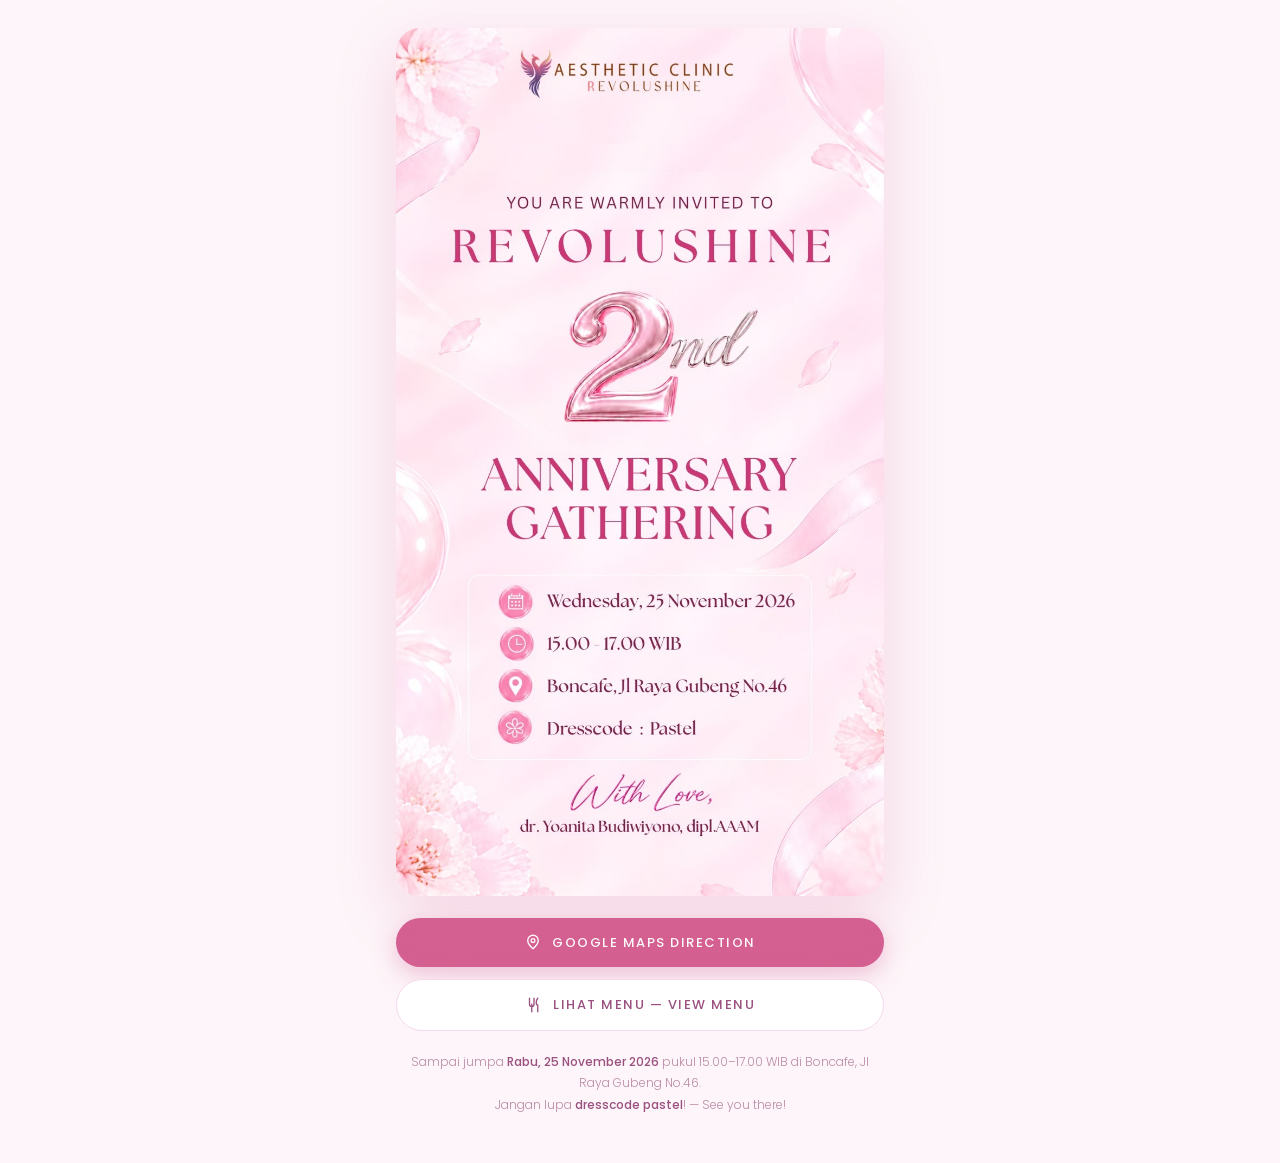
<file: 2ndanniv/index.html>
<!DOCTYPE html>
<html lang="id">
<head>
<meta charset="UTF-8">
<meta name="viewport" content="width=device-width, initial-scale=1.0">
<title>Revolushine 2nd Anniversary Gathering</title>
<meta name="description" content="You are warmly invited to Revolushine 2nd Anniversary Gathering — Wednesday, 25 November 2026, Boncafe Jl Raya Gubeng No.46. Kamu diundang untuk merayakan anniversary ke-2 Revolushine.">
<link rel="preconnect" href="https://fonts.googleapis.com">
<link rel="preconnect" href="https://fonts.gstatic.com" crossorigin>
<link href="https://fonts.googleapis.com/css2?family=Cormorant+Garamond:wght@400;500&family=Poppins:wght@300;400;500;600&display=swap" rel="stylesheet">
<style>
*,*::before,*::after{box-sizing:border-box;margin:0;padding:0}
:root{
  --bg-primary:#FDF5F9;
  --bg-secondary:#FFFFFF;
  --accent:#D46091;
  --accent-dark:#9A517F;
  --accent-light:#F5D8EC;
  --text-dark:#58404E;
  --text-muted:#B98BA5;
  --ease:cubic-bezier(0.25,0.46,0.45,0.94);
  --font-main:'Poppins','Avenir Next','Segoe UI',Roboto,Arial,sans-serif;
  --font-display:'Cormorant Garamond','The Seasons',Georgia,serif;
}
body{font-family:var(--font-main);background:var(--bg-primary);color:var(--text-dark);line-height:1.5;-webkit-font-smoothing:antialiased}
img{display:block;max-width:100%}
a{text-decoration:none;color:inherit}
button{font-family:var(--font-main);cursor:pointer}

.page{max-width:520px;margin:0 auto;padding:20px 16px 48px}

.poster{position:relative;border-radius:24px;overflow:hidden;box-shadow:0 20px 60px rgba(212,96,145,.22);margin-top:8px}
.poster img{width:100%;height:auto}

.links{margin-top:22px;display:flex;flex-direction:column;gap:12px}
.btn{display:flex;align-items:center;justify-content:center;gap:10px;border-radius:50px;padding:15px 24px;font-size:13px;letter-spacing:1.5px;text-transform:uppercase;font-weight:500;transition:all .35s var(--ease);border:none;width:100%}
.btn svg{width:18px;height:18px;flex-shrink:0}
.btn-maps{background:var(--accent);color:#fff;box-shadow:0 8px 24px rgba(212,96,145,.35)}
.btn-maps:hover{background:var(--accent-dark);transform:translateY(-2px);box-shadow:0 12px 30px rgba(212,96,145,.4)}
.btn-menu{background:var(--bg-secondary);color:var(--accent-dark);border:1.5px solid var(--accent-light)}
.btn-menu:hover{border-color:var(--accent);color:var(--accent);transform:translateY(-2px)}

.note{margin-top:20px;text-align:center;font-size:12px;color:var(--text-muted);font-weight:300;line-height:1.8}
.note strong{color:var(--accent-dark);font-weight:500}

@keyframes fadeUp{from{opacity:0;transform:translateY(20px)}to{opacity:1;transform:translateY(0)}}
.poster{animation:fadeUp .6s var(--ease) backwards}
.links{animation:fadeUp .6s var(--ease) .2s backwards}
.note{animation:fadeUp .6s var(--ease) .35s backwards}
</style>
</head>
<body>
<div class="page">

  <div class="poster">
    <img src="revobirthday.jpg" alt="Revolushine 2nd Anniversary Gathering — Wednesday, 25 November 2026, 15.00–17.00 WIB, Boncafe Jl Raya Gubeng No.46, Dresscode: Pastel">
  </div>

  <div class="links">
    <a class="btn btn-maps" href="https://share.google/D3ozc9jynnXjKhiDZ" target="_blank" rel="noopener">
      <svg viewBox="0 0 24 24" fill="none" stroke="currentColor" stroke-width="1.8" stroke-linecap="round" stroke-linejoin="round"><path d="M12 21s-7-6.1-7-11a7 7 0 0 1 14 0c0 4.9-7 11-7 11z"/><circle cx="12" cy="10" r="2.5"/></svg>
      Google Maps Direction
    </a>
    <a class="btn btn-menu" href="menu.html">
      <svg viewBox="0 0 24 24" fill="none" stroke="currentColor" stroke-width="1.8" stroke-linecap="round" stroke-linejoin="round"><path d="M6 3v8a3 3 0 0 0 6 0V3"/><path d="M9 11v10"/><path d="M17 3c-1.5 1.5-2 4-2 6 0 2 .5 3 2 3v9"/></svg>
      Lihat Menu — View Menu
    </a>
  </div>

  <p class="note">
    Sampai jumpa <strong>Rabu, 25 November 2026</strong> pukul 15.00–17.00 WIB di Boncafe, Jl Raya Gubeng No.46.<br>
    Jangan lupa <strong>dresscode pastel</strong>! — See you there!
  </p>

</div>
</body>
</html>
</file>
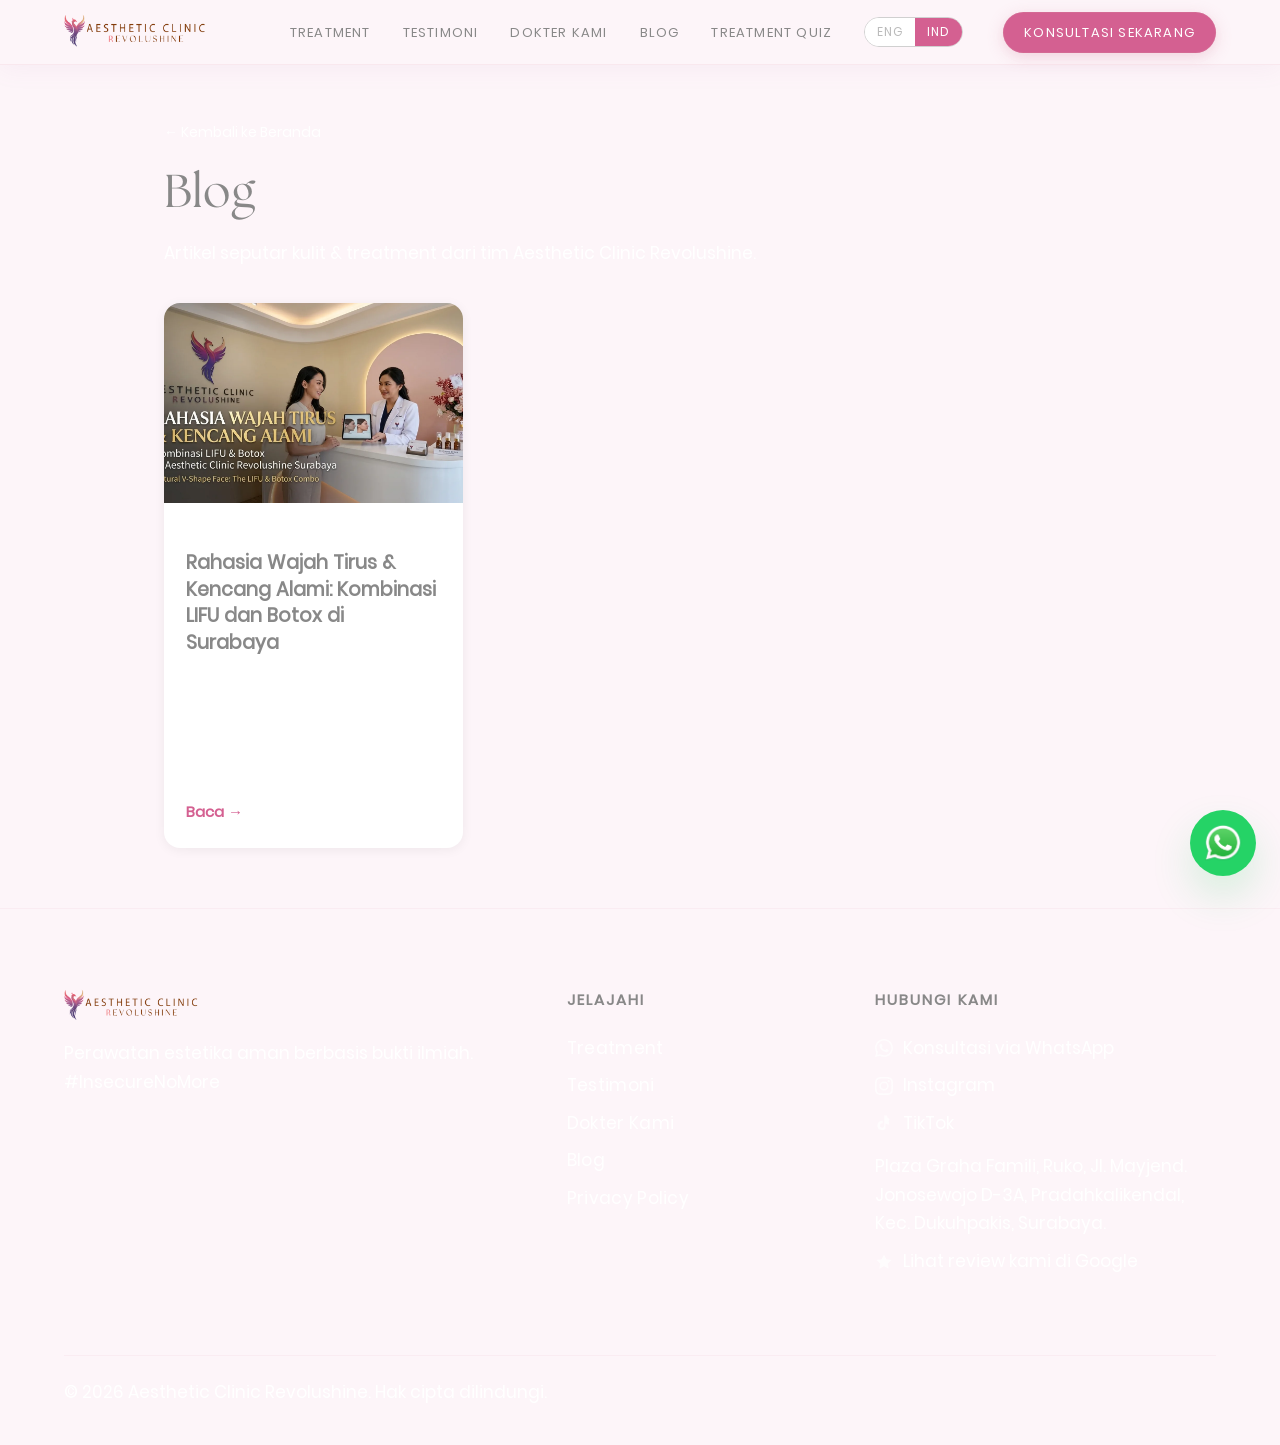
<file: blog/index.html>
<!DOCTYPE html>
<!-- Build date: 20260930072527 -->
<html lang="id">
<head>
<meta charset="UTF-8">
<meta name="viewport" content="width=device-width, initial-scale=1.0">
<title>Blog | Aesthetic Clinic Revolushine Surabaya</title>
<meta name="description" content="Artikel seputar perawatan kulit, treatment estetika, dan tips dari dr. Yoanita Budiwiyono di Aesthetic Clinic Revolushine Surabaya." />
<meta name="robots" content="index, follow" />
<link rel="canonical" href="https://revolushine.id/blog/" />
<link rel="alternate" hreflang="id" href="https://revolushine.id/blog/" />
<link rel="alternate" hreflang="en" href="https://revolushine.id/blog/?lang=en" />
<link rel="alternate" hreflang="x-default" href="https://revolushine.id/blog/" />
<meta property="og:title" content="Blog | Aesthetic Clinic Revolushine Surabaya" />
<meta property="og:description" content="Artikel seputar perawatan kulit, treatment estetika, dan tips dari dr. Yoanita Budiwiyono di Aesthetic Clinic Revolushine Surabaya." />
<meta property="og:image" content="https://revolushine.id/img/revolushine-social-preview.jpg" />
<meta property="og:url" content="https://revolushine.id/blog/" />
<meta property="og:type" content="article" />
<meta property="og:locale" content="id_ID" />
<meta name="twitter:card" content="summary_large_image" />
<meta name="twitter:title" content="Blog | Aesthetic Clinic Revolushine Surabaya" />
<meta name="twitter:description" content="Artikel seputar perawatan kulit, treatment estetika, dan tips dari dr. Yoanita Budiwiyono di Aesthetic Clinic Revolushine Surabaya." />
<meta name="twitter:image" content="https://revolushine.id/img/revolushine-social-preview.jpg" />
<meta name="theme-color" content="#C9184A" />
<link rel="preconnect" href="https://www.googletagmanager.com">
<link rel="preload" as="font" type="font/ttf" href="../font/Poppins-Regular.ttf" crossorigin>
<link rel="icon" type="image/png" href="../img/rev-icon-web.png" />
<link rel="apple-touch-icon" href="../img/rev-icon-web.png" />
<script async src="https://www.googletagmanager.com/gtag/js?id=G-6V0XLB1LF7"></script>
<script>
  window.dataLayer = window.dataLayer || [];
  function gtag(){dataLayer.push(arguments);}
  gtag('js', new Date());
  gtag('config', 'G-6V0XLB1LF7');
</script>
<!-- Meta Pixel -->
<script>
  !function(f,b,e,v,n,t,s){if(f.fbq)return;n=f.fbq=function(){n.callMethod?
  n.callMethod.apply(n,arguments):n.queue.push(arguments)};if(!f._fbq)f._fbq=n;
  n.push=n;n.loaded=!0;n.version='2.0';n.queue=[];t=b.createElement(e);t.async=!0;
  t.src=v;s=b.getElementsByTagName(e)[0];s.parentNode.insertBefore(t,s)}(window,
  document,'script','https://connect.facebook.net/en_US/fbevents.js');
  fbq('init', '4473264393002216');
  fbq('track', 'PageView');
</script>
<noscript><img height="1" width="1" style="display:none" src="https://www.facebook.com/tr?id=4473264393002216&ev=PageView&noscript=1" /></noscript>

<script type="application/ld+json">
{
  "@context": "https://schema.org",
  "@type": "MedicalBusiness",
  "name": "Aesthetic Clinic Revolushine",
  "url": "https://revolushine.id/",
  "description": "Klinik kecantikan Aesthetic Clinic Revolushine di Graha Famili Surabaya oleh dr. Yoanita Budiwiyono.",
  "telephone": "+6287736386388",
  "address": {
    "@type": "PostalAddress",
    "streetAddress": "Plaza Graha Famili, Ruko, Jl. Mayjend. Jonosewojo D-3A",
    "addressLocality": "Pradahkalikendal, Dukuhpakis",
    "addressRegion": "Surabaya",
    "postalCode": "60221",
    "addressCountry": "ID"
  },
  "geo": {
    "@type": "GeoCoordinates",
    "latitude": -7.2824,
    "longitude": 112.6732
  },
  "openingHoursSpecification": [{
    "@type": "OpeningHoursSpecification",
    "dayOfWeek": ["Monday","Tuesday","Wednesday","Thursday","Friday","Saturday"],
    "opens": "09:00",
    "closes": "20:00"
  }]
}
</script>
<link rel="stylesheet" href="../styles.css">
</head>
<body>
<a class="skip-link" href="#main" data-i18n="skip_link">Lewati ke konten utama</a>

<nav id="nav">
  <a href="../" class="nav-logo"><picture><source srcset="../img/revolushine-logo-main.webp" type="image/webp"><img loading="lazy" decoding="async" src="../img/revolushine-logo-main.png" alt="Aesthetic Clinic Revolushine" class="nav-logo-img" width="140" height="34"></picture></a>
  <ul class="nav-links">
    <li><a href="../#hotspot" data-i18n="nav_treatments">Treatment</a></li>
    <li><a href="../#testimonials" data-i18n="nav_testimonials">Testimoni</a></li>
    <li><a href="../#about" data-i18n="nav_about">Dokter Kami</a></li>
    <li><a href="../blog/" data-i18n="nav_blog">Blog</a></li>
    <li><button type="button" class="nav-quiz-btn" onclick="openQuiz()" data-i18n="nav_quiz">Treatment Quiz</button></li>
    <li class="lang-switcher desktop-lang">
      <button class="lang-btn" id="langEn" onclick="setLang('en')">ENG</button>
      <button class="lang-btn active" id="langId" onclick="setLang('id')">IND</button>
    </li>
    <li><a href="https://wa.me/6287736386388?text=Saya%20melihat%20treatment%20wajah%20dari%20website%20Aesthetic%20Clinic%20Revolushine%2C%20apakah%20bisa%20konsultasi%20terlebih%20dahulu%3F" class="nav-cta" data-i18n="nav_book">Konsultasi Sekarang</a></li>
  </ul>
  <div class="lang-switcher mobile-lang">
    <button class="lang-btn" id="mobileLangEn" onclick="setLang('en')">ENG</button>
    <button class="lang-btn active" id="mobileLangId" onclick="setLang('id')">IND</button>
  </div>
  <button class="burger-btn" id="burgerBtn" onclick="toggleMobileMenu()" aria-label="Menu">
    <span></span><span></span><span></span>
  </button>
</nav>

<div class="mobile-menu" id="mobileMenu">
  <button class="mobile-menu-close" onclick="toggleMobileMenu()" aria-label="Close menu">&#10005;</button>
  <ul>
    <li><a href="../#hotspot" onclick="toggleMobileMenu()" data-i18n="nav_treatments">Treatment</a></li>
    <li><a href="../#testimonials" onclick="toggleMobileMenu()" data-i18n="nav_testimonials">Testimoni</a></li>
    <li><a href="../#about" onclick="toggleMobileMenu()" data-i18n="nav_about">Dokter Kami</a></li>
    <li><a href="../blog/" onclick="toggleMobileMenu()" data-i18n="nav_blog">Blog</a></li>
    <li><button type="button" class="nav-quiz-btn" onclick="toggleMobileMenu();openQuiz()" data-i18n="nav_quiz">Treatment Quiz</button></li>
    <li><a href="https://wa.me/6287736386388?text=Saya%20melihat%20treatment%20wajah%20dari%20website%20Aesthetic%20Clinic%20Revolushine%2C%20apakah%20bisa%20konsultasi%20terlebih%20dahulu%3F" class="nav-cta" onclick="toggleMobileMenu()" data-i18n="nav_book">Konsultasi Sekarang</a></li>
  </ul>
</div>

<main id="main">
<section style="padding:120px 24px 60px;max-width:1000px;margin:0 auto;">
  <a href="../" style="color:var(--text-muted);font-size:14px;text-decoration:none;" data-i18n="t_back">&#8592; Kembali ke Beranda</a>
  <h1 style="font-size:clamp(30px,5vw,46px);margin:16px 0 12px;" data-i18n="blog_h1">Blog</h1>
  <p style="font-size:17px;color:var(--text-muted);margin:0 0 36px;" data-i18n="blog_lead">Artikel seputar kulit &amp; treatment dari tim Aesthetic Clinic Revolushine.</p>
  <div id="blogGrid" style="display:grid;grid-template-columns:repeat(auto-fill,minmax(280px,1fr));gap:28px;">
  
  </div>
</section>
</main>
<footer>
  <div class="foot-grid">
    <div>
      <picture><source srcset="../img/revolushine-logo-main.webp" type="image/webp"><img loading="lazy" decoding="async" src="../img/revolushine-logo-main.png" alt="Aesthetic Clinic Revolushine" class="foot-logo-img" width="120" height="29"></picture>
      <p style="font-size:17px;color:var(--text-muted);line-height:1.7" data-i18n-html="foot_desc">Perawatan estetika aman berbasis bukti ilmiah.<br>#InsecureNoMore</p>
    </div>
    <div class="foot-col">
      <h2 data-i18n="foot_nav_h">Jelajahi</h2>
      <ul class="foot-nav-links">
        <li><a href="../#hotspot" data-i18n="nav_treatments">Treatment</a></li>
        <li><a href="../#testimonials" data-i18n="nav_testimonials">Testimoni</a></li>
        <li><a href="../#about" data-i18n="nav_about">Dokter Kami</a></li>
        <li><a href="../blog/" data-i18n="nav_blog">Blog</a></li>
        <li><a href="../privacy.html">Privacy Policy</a></li>
      </ul>
    </div>
    <div class="foot-col">
      <h2 data-i18n="foot_connect_h">Hubungi Kami</h2>
      <ul>
        <li><a href="https://wa.me/6287736386388?text=Saya%20melihat%20treatment%20wajah%20dari%20website%20Aesthetic%20Clinic%20Revolushine%2C%20apakah%20bisa%20konsultasi%20terlebih%20dahulu%3F" class="foot-icon-link" target="_blank" rel="noopener"><svg xmlns="http://www.w3.org/2000/svg" width="18" height="18" viewBox="0 0 24 24" fill="currentColor"><path d="M17.472 14.382c-.297-.149-1.758-.867-2.03-.967-.273-.099-.471-.148-.67.15-.197.297-.767.966-.94 1.164-.173.199-.347.223-.644.075-.297-.15-1.255-.463-2.39-1.475-.883-.788-1.48-1.761-1.653-2.059-.173-.297-.018-.458.13-.606.134-.133.298-.347.446-.52.149-.174.198-.298.298-.497.099-.198.05-.371-.025-.52-.075-.149-.669-1.612-.916-2.207-.242-.579-.487-.5-.669-.51-.173-.008-.371-.01-.57-.01-.198 0-.52.074-.792.372-.272.297-1.04 1.016-1.04 2.479 0 1.462 1.065 2.875 1.213 3.074.149.198 2.096 3.2 5.077 4.487.709.306 1.262.489 1.694.625.712.227 1.36.195 1.871.118.571-.085 1.758-.719 2.006-1.413.248-.694.248-1.289.173-1.413-.074-.124-.272-.198-.57-.347m-5.421 7.403h-.004a9.87 9.87 0 01-5.031-1.378l-.361-.214-3.741.982.998-3.648-.235-.374a9.86 9.86 0 01-1.51-5.26c.001-5.45 4.436-9.884 9.888-9.884 2.64 0 5.122 1.03 6.988 2.898a9.825 9.825 0 012.893 6.994c-.003 5.45-4.437 9.884-9.885 9.884m8.413-18.297A11.815 11.815 0 0012.05 0C5.495 0 .16 5.335.157 11.892c0 2.096.547 4.142 1.588 5.945L.057 24l6.305-1.654a11.882 11.882 0 005.683 1.448h.005c6.554 0 11.89-5.335 11.893-11.893a11.821 11.821 0 00-3.48-8.413z"/></svg> <span data-i18n="foot_wa">Konsultasi via WhatsApp</span></a></li>
        <li><a href="https://www.instagram.com/revolushine.id/" class="foot-icon-link" target="_blank" rel="noopener"><svg xmlns="http://www.w3.org/2000/svg" width="18" height="18" viewBox="0 0 24 24" fill="currentColor"><path d="M12 2.163c3.204 0 3.584.012 4.85.07 3.252.148 4.771 1.691 4.919 4.919.058 1.265.069 1.645.069 4.849 0 3.205-.012 3.584-.069 4.849-.149 3.225-1.664 4.771-4.919 4.919-1.266.058-1.644.07-4.85.07-3.204 0-3.584-.012-4.849-.07-3.26-.149-4.771-1.699-4.919-4.92-.058-1.265-.07-1.644-.07-4.849 0-3.204.013-3.583.07-4.849.149-3.227 1.664-4.771 4.919-4.919 1.266-.057 1.645-.069 4.849-.069zM12 0C8.741 0 8.333.014 7.053.072 2.695.272.273 2.69.073 7.052.014 8.333 0 8.741 0 12c0 3.259.014 3.668.072 4.948.2 4.358 2.618 6.78 6.98 6.98C8.333 23.986 8.741 24 12 24c3.259 0 3.668-.014 4.948-.072 4.354-.2 6.782-2.618 6.979-6.98.059-1.28.073-1.689.073-4.948 0-3.259-.014-3.667-.072-4.947-.196-4.354-2.617-6.78-6.979-6.98C15.668.014 15.259 0 12 0zm0 5.838a6.162 6.162 0 100 12.324 6.162 6.162 0 000-12.324zM12 16a4 4 0 110-8 4 4 0 010 8zm6.406-11.845a1.44 1.44 0 100 2.881 1.44 1.44 0 000-2.881z"/></svg> <span>Instagram</span></a></li>
        <li><a href="https://www.tiktok.com/@revolushine.id" class="foot-icon-link" target="_blank" rel="noopener"><svg xmlns="http://www.w3.org/2000/svg" width="18" height="18" viewBox="0 0 24 24" fill="currentColor"><path d="M19.59 6.69a4.83 4.83 0 01-3.77-4.25V2h-3.45v13.67a2.89 2.89 0 01-2.88 2.5 2.89 2.89 0 01-2.89-2.89 2.89 2.89 0 012.89-2.89c.28 0 .54.04.79.1v-3.51a6.37 6.37 0 00-.79-.05A6.34 6.34 0 003.15 15.2a6.34 6.34 0 0010.86 4.48v-7.11a8.16 8.16 0 004.77 1.52v-3.4a4.85 4.85 0 01-.81-.07 4.83 4.83 0 01-.38.67z"/></svg> <span>TikTok</span></a></li>
        <li class="foot-address" style="margin-top:4px;"><a href="https://share.google/8bDS7EQUC5UBWy87x" target="_blank" rel="noopener" data-i18n="foot_address" style="color:inherit;text-decoration:none;">Plaza Graha Famili, Ruko, Jl. Mayjend. Jonosewojo D-3A, Pradahkalikendal, Kec. Dukuhpakis, Surabaya.</a></li>
        <li><a href="https://www.google.com/maps/search/?api=1&query=Aesthetic+Clinic+Revolushine+Surabaya" class="foot-icon-link" target="_blank" rel="noopener"><svg xmlns="http://www.w3.org/2000/svg" width="18" height="18" viewBox="0 0 24 24" fill="currentColor"><path d="M12 2l3.09 6.26L22 9.27l-5 4.87 1.18 6.88L12 17.77l-6.18 3.25L7 14.14 2 9.27l6.91-1.01z"/></svg> <span data-i18n="foot_review">Lihat review kami di Google</span></a></li>
      </ul>
    </div>
  </div>
  <div class="foot-bottom">
    <span data-i18n="foot_copy">&#169; 2026 Aesthetic Clinic Revolushine. Hak cipta dilindungi.</span>
  </div>
</footer>

<div class="whatsapp-float-wrap">
  <a href="https://wa.me/6287736386388?text=Saya%20melihat%20treatment%20wajah%20dari%20website%20Aesthetic%20Clinic%20Revolushine%2C%20apakah%20bisa%20konsultasi%20terlebih%20dahulu%3F" class="whatsapp-float" target="_blank" rel="noopener">
    <picture><source srcset="../img/WhatsApp-Logo.wine.webp" type="image/webp"><img loading="lazy" decoding="async" src="../img/WhatsApp-Logo.wine.png" alt="WhatsApp" class="whatsapp-float-icon" width="50" height="50" /></picture>
  </a>
</div>

<div class="quiz-overlay" id="quizOverlay" data-lenis-prevent>
  <button class="qclose" onclick="closeQuiz()" aria-label="Close">&#10005;</button>
  <div class="qmodal">
    <div class="qprogress">
      <div class="qdot on" id="dot1"></div>
      <div class="qdot" id="dot2"></div>
    </div>
    <div class="qscreen on" id="q1">
      <div class="q-label-row">
        <p class="q-label" data-i18n="q1_label">Pertanyaan 1 dari 2</p>
      </div>
      <p class="q-title" data-i18n-html="q1_title">Apa yang paling ingin<br>kamu ubah dari<br>kulitmu hari ini?</p>
      <div class="q-options">
        <button class="qopt" onclick="pick(1,'lines')"><div class="opt-lbl">A</div><div><div class="opt-main" data-i18n="q1a_main">Garis halus & kerutan</div><div class="opt-sub" data-i18n="q1a_sub">Dahi, antara alis, sudut mata</div></div></button>
        <button class="qopt" onclick="pick(1,'volume')"><div class="opt-lbl">B</div><div><div class="opt-main" data-i18n="q1b_main">Volume hilang</div><div class="opt-sub" data-i18n="q1b_sub">Bibir tipis, pelipis cekung, pipi & rahang</div></div></button>
        <button class="qopt" onclick="pick(1,'texture')"><div class="opt-lbl">C</div><div><div class="opt-main" data-i18n="q1c_main">Tekstur tidak merata</div><div class="opt-sub" data-i18n="q1c_sub">Permukaan kasar, pori besar, atau kulit berbintil</div></div></button>
        <button class="qopt" onclick="pick(1,'glow')"><div class="opt-lbl">D</div><div><div class="opt-main" data-i18n="q1d_main">Kulit kusam & dehidrasi</div><div class="opt-sub" data-i18n="q1d_sub">Kurang glow, tampak lelah, tidak bercahaya</div></div></button>
        <button class="qopt" onclick="pick(1,'chubby')"><div class="opt-lbl">E</div><div><div class="opt-main" data-i18n="q1e_main">Kulit kendur, dagu ganda & jawline kurang tegas</div><div class="opt-sub" data-i18n="q1e_sub">Kulit kendur, garis rahang kurang tegas, lemak berlebih</div></div></button>
      </div>
    </div>
    <div class="qscreen" id="q2">
      <div class="q-label-row">
        <p class="q-label" data-i18n="q2_label">Pertanyaan 2 dari 2</p>
        <button class="q-back" onclick="goBack(2)" data-i18n="quiz_back">&#8592; Kembali</button>
      </div>
      <p class="q-title" data-i18n-html="q2_title">Bagaimana pendapatmu<br>tentang waktu pemulihan?</p>
      <div class="q-options">
        <button class="qopt" onclick="pick(2,'none')"><div class="opt-lbl">A</div><div><div class="opt-main" data-i18n="q2a_main">Tanpa downtime</div><div class="opt-sub" data-i18n="q2a_sub">Saya harus langsung beraktivitas setelahnya</div></div></button>
        <button class="qopt" onclick="pick(2,'downtime')"><div class="opt-lbl">B</div><div><div class="opt-main" data-i18n="q2b_main">Tidak masalah ada downtime</div><div class="opt-sub" data-i18n="q2b_sub">Sedikit kemerahan atau bengkak tidak apa untuk perubahan nyata</div></div></button>
      </div>
    </div>
    <div class="qresult" id="qresult">
      <p class="q-label" data-i18n="quiz_result_label">Treatment yang Direkomendasikan</p>
      <div class="res-name" id="resName"></div>
      <p class="res-desc" id="resDesc"></p>
      <a id="resWA" href="https://wa.me/6287736386388?text=Saya%20melihat%20treatment%20wajah%20dari%20website%20Aesthetic%20Clinic%20Revolushine%2C%20apakah%20bisa%20konsultasi%20terlebih%20dahulu%3F" class="btn-primary" target="_blank" rel="noopener" data-i18n="nav_book">Konsultasi Sekarang</a>
      <div class="qpromo" id="qpromo">
        <div class="qpromo-offer">
          <p class="qpromo-tag" data-i18n="quiz_promo_tag">Special Offer</p>
          <h3 class="qpromo-title" data-i18n="quiz_promo_title">First Consultation FREE</h3>
          <p class="qpromo-body" data-i18n="quiz_promo_body">Claim your first consultation with dr. Yoanita for free and get the best treatment recommendation for your skin.</p>
          <button type="button" class="qpromo-btn" onclick="claimFreeConsult()" data-i18n="quiz_promo_cta">Claim FREE Consultation</button>
        </div>
        <div class="qpromo-name">
          <p class="qpromo-body" data-i18n="quiz_promo_askname">May I know your name?</p>
          <div class="qpromo-name-row">
            <input type="text" id="qpromoNameInput" data-i18n-placeholder="quiz_promo_name_ph" placeholder="Your name" aria-label="Your name" onkeydown="if(event.key==='Enter')submitFreeConsultName()">
            <button type="button" class="qpromo-btn" onclick="submitFreeConsultName()" data-i18n="quiz_promo_send">Send</button>
          </div>
        </div>
        <div class="qpromo-done">
          <p class="qpromo-body" data-i18n="quiz_promo_done">Your message for our team is ready. Click the button below if WhatsApp hasn&#39;t opened.</p>
          <a class="qpromo-btn" id="qpromoOpenWa" href="#" target="_blank" rel="noopener" data-i18n="quiz_promo_openwa">Open WhatsApp</a>
        </div>
      </div>
      <div style="text-align:center"><button class="btn-retry" onclick="resetQuiz()" data-i18n="quiz_retry">&#8592; Ulangi quiz</button></div>
    </div>
  </div>
</div>

<script src="../js/i18n.js"></script>
<script src="../quiz-logic.js"></script>
<script src="../script.js"></script>

<script>
(function() {
  var POSTS = [{"slug": "rahasia-wajah-tirus-kencang-lifu-botox-surabaya", "date": "5 Okt 2026", "cover": "img/blog/rahasia-lifu.jpg", "cover_webp": "img/blog/rahasia-lifu.webp", "title": {"id": "Rahasia Wajah Tirus & Kencang Alami: Kombinasi LIFU dan Botox di Surabaya", "en": "V-Shape Face Goals: How LIFU and Botox Work Together for Natural Contouring"}, "excerpt": {"id": "Dapatkan bentuk wajah V-Shape tirus dan kencang alami tanpa bedah dengan kombinasi LIFU dan Botox di Aesthetic Clinic Revolushine Surabaya.", "en": "Achieve a naturally contoured V-Shape face without surgery using the combination of LIFU and Botox treatments at Aesthetic Clinic Revolushine Surabaya."}, "mins": {"id": 1, "en": 1}}];
  function card(p, L) {
    var img = '<img loading="lazy" decoding="async" src="../' + p.cover + '" alt="" style="width:100%;height:200px;object-fit:cover;display:block;">';
    if (p.cover_webp) img = '<picture><source srcset="../' + p.cover_webp + '" type="image/webp">' + img + '</picture>';
    var more = (L === 'en') ? 'Read &rarr;' : 'Baca &rarr;';
    var mins = (L === 'en') ? p.mins.en + ' min read' : p.mins.id + ' mnt baca';
    return '<a href="' + p.slug + '.html" style="display:block;background:#fff;border-radius:16px;overflow:hidden;box-shadow:0 2px 12px rgba(0,0,0,0.06);text-decoration:none;color:inherit;">'
      + img
      + '<div style="padding:20px 22px 24px;"><p style="font-size:13px;color:var(--text-muted);margin:0 0 8px;">' + p.date + ' &middot; ' + mins + '</p>'
      + '<h2 style="font-size:19px;margin:0 0 8px;line-height:1.4;">' + p.title[L] + '</h2>'
      + '<p style="font-size:15px;color:var(--text-muted);margin:0 0 12px;line-height:1.65;">' + p.excerpt[L] + '</p>'
      + '<span style="color:var(--bg-dark);font-size:15px;font-weight:600;">' + more + '</span></div></a>';
  }
  function render(lang) {
    var L = (lang === 'en') ? 'en' : 'id';
    var grid = document.getElementById('blogGrid');
    if (grid && POSTS.length) grid.innerHTML = POSTS.map(function(p) { return card(p, L); }).join('');
  }
  document.addEventListener('langchange', function() { render(currentLang); });
  if (window.location.search.indexOf('lang=en') !== -1 && typeof setLang === 'function') setLang('en');
  render(currentLang || 'id');
})();
</script>
</body>
</html>
</file>
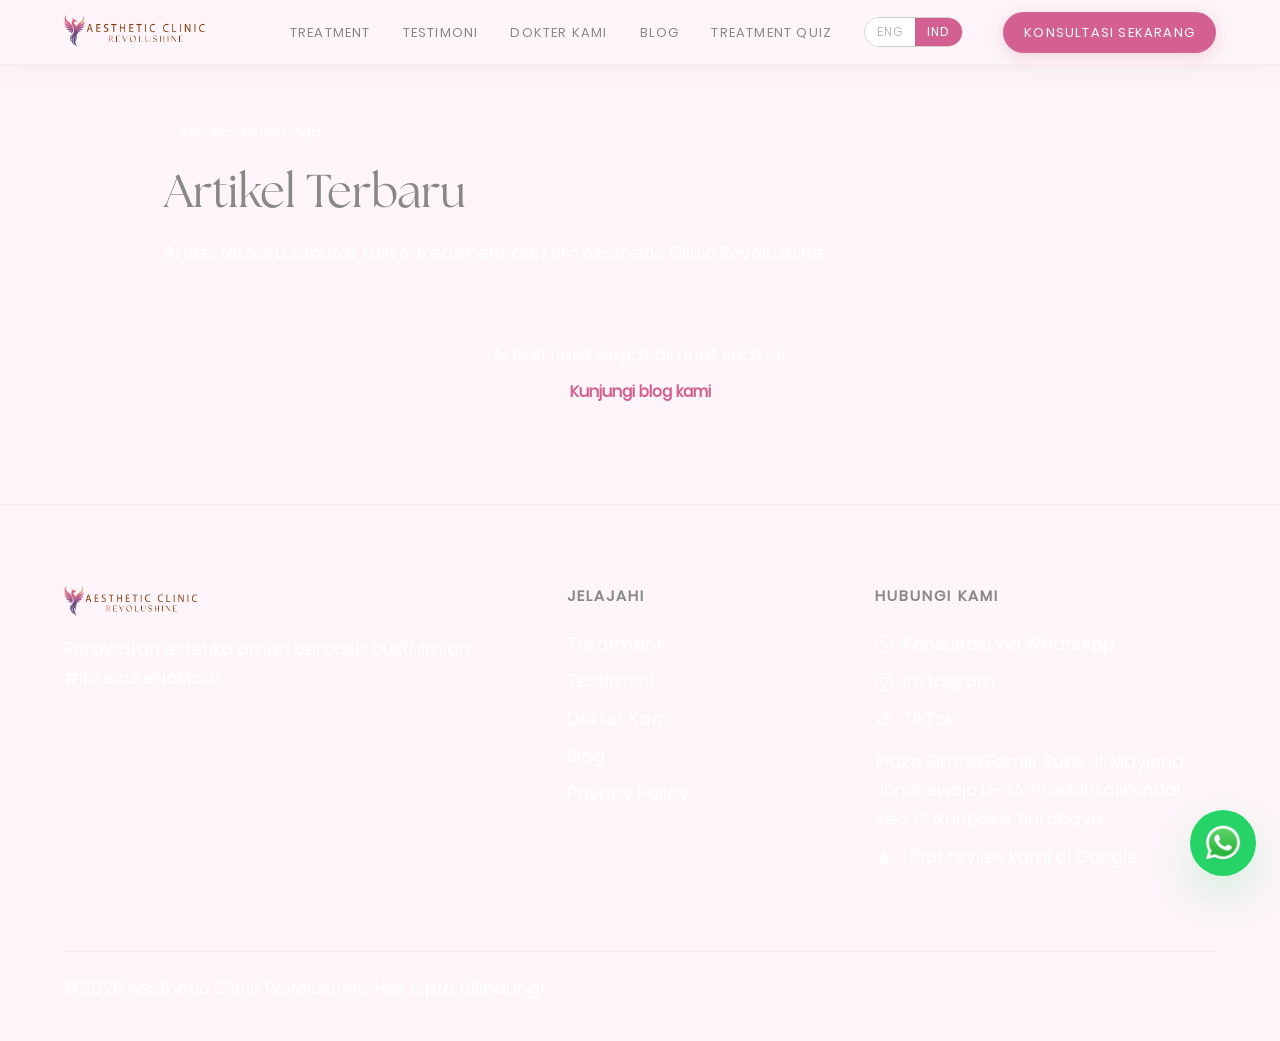
<file: posts/index.html>
<!DOCTYPE html>
<!-- Build date: 20261003021754 -->
<html lang="id">
<head>
<meta charset="UTF-8">
<meta name="viewport" content="width=device-width, initial-scale=1.0">
<title>Artikel Terbaru | Aesthetic Clinic Revolushine Surabaya</title>
<meta name="description" content="Artikel terbaru seputar perawatan kulit dan treatment estetika dari Aesthetic Clinic Revolushine Surabaya." />
<meta name="robots" content="index, follow" />
<link rel="canonical" href="https://revolushine.id/posts/" />
<link rel="alternate" hreflang="id" href="https://revolushine.id/posts/" />
<link rel="alternate" hreflang="en" href="https://revolushine.id/posts/?lang=en" />
<link rel="alternate" hreflang="x-default" href="https://revolushine.id/posts/" />
<meta property="og:title" content="Artikel Terbaru | Aesthetic Clinic Revolushine Surabaya" />
<meta property="og:description" content="Artikel terbaru seputar perawatan kulit dan treatment estetika dari Aesthetic Clinic Revolushine Surabaya." />
<meta property="og:image" content="https://revolushine.id/img/revolushine-social-preview.jpg" />
<meta property="og:url" content="https://revolushine.id/posts/" />
<meta property="og:type" content="website" />
<meta property="og:locale" content="id_ID" />
<meta name="twitter:card" content="summary_large_image" />
<meta name="twitter:title" content="Artikel Terbaru | Aesthetic Clinic Revolushine Surabaya" />
<meta name="twitter:description" content="Artikel terbaru seputar perawatan kulit dan treatment estetika dari Aesthetic Clinic Revolushine Surabaya." />
<meta name="twitter:image" content="https://revolushine.id/img/revolushine-social-preview.jpg" />
<meta name="theme-color" content="#C9184A" />
<link rel="preconnect" href="https://www.googletagmanager.com">
<link rel="preload" as="font" type="font/ttf" href="../font/FuturaCyrillicBold.ttf" crossorigin>
<link rel="icon" type="image/png" href="../img/rev-icon-web.png" />
<link rel="apple-touch-icon" href="../img/rev-icon-web.png" />
<script async src="https://www.googletagmanager.com/gtag/js?id=G-6V0XLB1LF7"></script>
<script>
  window.dataLayer = window.dataLayer || [];
  function gtag(){dataLayer.push(arguments);}
  gtag('js', new Date());
  gtag('config', 'G-6V0XLB1LF7');
</script>
<!-- Meta Pixel -->
<script>
  !function(f,b,e,v,n,t,s){if(f.fbq)return;n=f.fbq=function(){n.callMethod?
  n.callMethod.apply(n,arguments):n.queue.push(arguments)};if(!f._fbq)f._fbq=n;
  n.push=n;n.loaded=!0;n.version='2.0';n.queue=[];t=b.createElement(e);t.async=!0;
  t.src=v;s=b.getElementsByTagName(e)[0];s.parentNode.insertBefore(t,s)}(window,
  document,'script','https://connect.facebook.net/en_US/fbevents.js');
  fbq('init', '4473264393002216');
  fbq('track', 'PageView');
</script>
<noscript><img height="1" width="1" style="display:none" src="https://www.facebook.com/tr?id=4473264393002216&ev=PageView&noscript=1" /></noscript>
<script type="application/ld+json">
{
  "@context": "https://schema.org",
  "@type": "MedicalBusiness",
  "name": "Aesthetic Clinic Revolushine",
  "url": "https://revolushine.id/",
  "description": "Klinik kecantikan Aesthetic Clinic Revolushine di Graha Famili Surabaya oleh dr. Yoanita Budiwiyono.",
  "telephone": "+6287736386388",
  "address": {
    "@type": "PostalAddress",
    "streetAddress": "Plaza Graha Famili, Ruko, Jl. Mayjend. Jonosewojo D-3A",
    "addressLocality": "Pradahkalikendal, Dukuhpakis",
    "addressRegion": "Surabaya",
    "postalCode": "60221",
    "addressCountry": "ID"
  },
  "geo": {
    "@type": "GeoCoordinates",
    "latitude": -7.2824,
    "longitude": 112.6732
  },
  "openingHoursSpecification": [{
    "@type": "OpeningHoursSpecification",
    "dayOfWeek": ["Monday","Tuesday","Wednesday","Thursday","Friday","Saturday"],
    "opens": "09:00",
    "closes": "20:00"
  }]
}
</script>
<script type="application/ld+json">
{
  "@context": "https://schema.org",
  "@type": "Blog",
  "name": "Artikel Aesthetic Clinic Revolushine",
  "url": "https://revolushine.id/posts/",
  "description": "Artikel terbaru seputar perawatan kulit dan treatment estetika dari Aesthetic Clinic Revolushine Surabaya.",
  "inLanguage": ["id", "en"],
  "publisher": {
    "@type": "MedicalBusiness",
    "name": "Aesthetic Clinic Revolushine",
    "url": "https://revolushine.id/"
  }
}
</script>
<link rel="stylesheet" href="../styles.css">
</head>
<body>
<a class="skip-link" href="#main" data-i18n="skip_link">Lewati ke konten utama</a>

<nav id="nav">
  <a href="../" class="nav-logo"><picture><source srcset="../img/revolushine-logo-main.webp" type="image/webp"><img loading="lazy" decoding="async" src="../img/revolushine-logo-main.png" alt="Aesthetic Clinic Revolushine" class="nav-logo-img" width="140" height="34"></picture></a>
  <ul class="nav-links">
    <li><a href="../#hotspot" data-i18n="nav_treatments">Treatment</a></li>
    <li><a href="../#testimonials" data-i18n="nav_testimonials">Testimoni</a></li>
    <li><a href="../#about" data-i18n="nav_about">Dokter Kami</a></li>
    <li><a href="../blog/" data-i18n="nav_blog">Blog</a></li>
    <li><button type="button" class="nav-quiz-btn" onclick="openQuiz()" data-i18n="nav_quiz">Treatment Quiz</button></li>
    <li class="lang-switcher desktop-lang">
      <button class="lang-btn" id="langEn" onclick="setLang('en')">ENG</button>
      <button class="lang-btn active" id="langId" onclick="setLang('id')">IND</button>
    </li>
    <li><a href="https://wa.me/6287736386388?text=Saya%20melihat%20treatment%20wajah%20dari%20website%20Aesthetic%20Clinic%20Revolushine%2C%20apakah%20bisa%20konsultasi%20terlebih%20dahulu%3F" class="nav-cta" data-i18n="nav_book">Konsultasi Sekarang</a></li>
  </ul>
  <div class="lang-switcher mobile-lang">
    <button class="lang-btn" id="mobileLangEn" onclick="setLang('en')">ENG</button>
    <button class="lang-btn active" id="mobileLangId" onclick="setLang('id')">IND</button>
  </div>
  <button class="burger-btn" id="burgerBtn" onclick="toggleMobileMenu()" aria-label="Menu">
    <span></span><span></span><span></span>
  </button>
</nav>

<div class="mobile-menu" id="mobileMenu">
  <button class="mobile-menu-close" onclick="toggleMobileMenu()" aria-label="Close menu">&#10005;</button>
  <ul>
    <li><a href="../#hotspot" onclick="toggleMobileMenu()" data-i18n="nav_treatments">Treatment</a></li>
    <li><a href="../#testimonials" onclick="toggleMobileMenu()" data-i18n="nav_testimonials">Testimoni</a></li>
    <li><a href="../#about" onclick="toggleMobileMenu()" data-i18n="nav_about">Dokter Kami</a></li>
    <li><a href="../blog/" onclick="toggleMobileMenu()" data-i18n="nav_blog">Blog</a></li>
    <li><button type="button" class="nav-quiz-btn" onclick="toggleMobileMenu();openQuiz()" data-i18n="nav_quiz">Treatment Quiz</button></li>
    <li><a href="https://wa.me/6287736386388?text=Saya%20melihat%20treatment%20wajah%20dari%20website%20Aesthetic%20Clinic%20Revolushine%2C%20apakah%20bisa%20konsultasi%20terlebih%20dahulu%3F" class="nav-cta" onclick="toggleMobileMenu()" data-i18n="nav_book">Konsultasi Sekarang</a></li>
  </ul>
</div>

<main id="main">
<section style="padding:120px 24px 60px;max-width:1000px;margin:0 auto;">
  <a href="../" style="color:var(--text-muted);font-size:14px;text-decoration:none;" data-i18n="t_back">&#8592; Kembali ke Beranda</a>
  <h1 style="font-size:clamp(30px,5vw,46px);margin:16px 0 12px;" data-i18n="posts_h1">Artikel Terbaru</h1>
  <p style="font-size:17px;color:var(--text-muted);margin:0 0 36px;" data-i18n="posts_lead">Artikel terbaru seputar kulit &amp; treatment dari Aesthetic Clinic Revolushine.</p>
  <div id="posts-loading" style="text-align:center;padding:40px 20px;color:var(--text-muted);">
    <p style="font-size:18px;margin:0 0 8px;" data-i18n="posts_loading">Sedang memuat artikel terbaru&hellip;</p>
  </div>
  <div id="posts-error" hidden style="text-align:center;padding:40px 20px;color:var(--text-muted);">
    <p style="font-size:17px;margin:0 0 12px;" data-i18n="posts_error">Artikel tidak dapat dimuat saat ini.</p>
    <a href="https://blog.revolushine.id/" style="color:var(--bg-dark);font-weight:600;" data-i18n="posts_visit">Kunjungi blog kami</a>
  </div>
  <div id="posts-grid" style="display:grid;grid-template-columns:repeat(auto-fill,minmax(280px,1fr));gap:28px;"></div>
</section>
</main>
<footer>
  <div class="foot-grid">
    <div>
      <picture><source srcset="../img/revolushine-logo-main.webp" type="image/webp"><img loading="lazy" decoding="async" src="../img/revolushine-logo-main.png" alt="Aesthetic Clinic Revolushine" class="foot-logo-img" width="120" height="29"></picture>
      <p style="font-size:17px;color:var(--text-muted);line-height:1.7" data-i18n-html="foot_desc">Perawatan estetika aman berbasis bukti ilmiah.<br>#InsecureNoMore</p>
    </div>
    <div class="foot-col">
      <h2 data-i18n="foot_nav_h">Jelajahi</h2>
      <ul class="foot-nav-links">
        <li><a href="../#hotspot" data-i18n="nav_treatments">Treatment</a></li>
        <li><a href="../#testimonials" data-i18n="nav_testimonials">Testimoni</a></li>
        <li><a href="../#about" data-i18n="nav_about">Dokter Kami</a></li>
        <li><a href="../blog/" data-i18n="nav_blog">Blog</a></li>
        <li><a href="../privacy.html">Privacy Policy</a></li>
      </ul>
    </div>
    <div class="foot-col">
      <h2 data-i18n="foot_connect_h">Hubungi Kami</h2>
      <ul>
        <li><a href="https://wa.me/6287736386388?text=Saya%20melihat%20treatment%20wajah%20dari%20website%20Aesthetic%20Clinic%20Revolushine%2C%20apakah%20bisa%20konsultasi%20terlebih%20dahulu%3F" class="foot-icon-link" target="_blank" rel="noopener"><svg xmlns="http://www.w3.org/2000/svg" width="18" height="18" viewBox="0 0 24 24" fill="currentColor"><path d="M17.472 14.382c-.297-.149-1.758-.867-2.03-.967-.273-.099-.471-.148-.67.15-.197.297-.767.966-.94 1.164-.173.199-.347.223-.644.075-.297-.15-1.255-.463-2.39-1.475-.883-.788-1.48-1.761-1.653-2.059-.173-.297-.018-.458.13-.606.134-.133.298-.347.446-.52.149-.174.198-.298.298-.497.099-.198.05-.371-.025-.52-.075-.149-.669-1.612-.916-2.207-.242-.579-.487-.5-.669-.51-.173-.008-.371-.01-.57-.01-.198 0-.52.074-.792.372-.272.297-1.04 1.016-1.04 2.479 0 1.462 1.065 2.875 1.213 3.074.149.198 2.096 3.2 5.077 4.487.709.306 1.262.489 1.694.625.712.227 1.36.195 1.871.118.571-.085 1.758-.719 2.006-1.413.248-.694.248-1.289.173-1.413-.074-.124-.272-.198-.57-.347m-5.421 7.403h-.004a9.87 9.87 0 01-5.031-1.378l-.361-.214-3.741.982.998-3.648-.235-.374a9.86 9.86 0 01-1.51-5.26c.001-5.45 4.436-9.884 9.888-9.884 2.64 0 5.122 1.03 6.988 2.898a9.825 9.825 0 012.893 6.994c-.003 5.45-4.437 9.884-9.885 9.884m8.413-18.297A11.815 11.815 0 0012.05 0C5.495 0 .16 5.335.157 11.892c0 2.096.547 4.142 1.588 5.945L.057 24l6.305-1.654a11.882 11.882 0 005.683 1.448h.005c6.554 0 11.89-5.335 11.893-11.893a11.821 11.821 0 00-3.48-8.413z"/></svg> <span data-i18n="foot_wa">Konsultasi via WhatsApp</span></a></li>
        <li><a href="https://www.instagram.com/revolushine.id/" class="foot-icon-link" target="_blank" rel="noopener"><svg xmlns="http://www.w3.org/2000/svg" width="18" height="18" viewBox="0 0 24 24" fill="currentColor"><path d="M12 2.163c3.204 0 3.584.012 4.85.07 3.252.148 4.771 1.691 4.919 4.919.058 1.265.069 1.645.069 4.849 0 3.205-.012 3.584-.069 4.849-.149 3.225-1.664 4.771-4.919 4.919-1.266.058-1.644.07-4.85.07-3.204 0-3.584-.012-4.849-.07-3.26-.149-4.771-1.699-4.919-4.92-.058-1.265-.07-1.644-.07-4.849 0-3.204.013-3.583.07-4.849.149-3.227 1.664-4.771 4.919-4.919 1.266-.057 1.645-.069 4.849-.069zM12 0C8.741 0 8.333.014 7.053.072 2.695.272.273 2.69.073 7.052.014 8.333 0 8.741 0 12c0 3.259.014 3.668.072 4.948.2 4.358 2.618 6.78 6.98 6.98C8.333 23.986 8.741 24 12 24c3.259 0 3.668-.014 4.948-.072 4.354-.2 6.782-2.618 6.979-6.98.059-1.28.073-1.689.073-4.948 0-3.259-.014-3.667-.072-4.947-.196-4.354-2.617-6.78-6.979-6.98C15.668.014 15.259 0 12 0zm0 5.838a6.162 6.162 0 100 12.324 6.162 6.162 0 000-12.324zM12 16a4 4 0 110-8 4 4 0 010 8zm6.406-11.845a1.44 1.44 0 100 2.881 1.44 1.44 0 000-2.881z"/></svg> <span>Instagram</span></a></li>
        <li><a href="https://www.tiktok.com/@revolushine.id" class="foot-icon-link" target="_blank" rel="noopener"><svg xmlns="http://www.w3.org/2000/svg" width="18" height="18" viewBox="0 0 24 24" fill="currentColor"><path d="M19.59 6.69a4.83 4.83 0 01-3.77-4.25V2h-3.45v13.67a2.89 2.89 0 01-2.88 2.5 2.89 2.89 0 01-2.89-2.89 2.89 2.89 0 012.89-2.89c.28 0 .54.04.79.1v-3.51a6.37 6.37 0 00-.79-.05A6.34 6.34 0 003.15 15.2a6.34 6.34 0 0010.86 4.48v-7.11a8.16 8.16 0 004.77 1.52v-3.4a4.85 4.85 0 01-.81-.07 4.83 4.83 0 01-.38.67z"/></svg> <span>TikTok</span></a></li>
        <li class="foot-address" style="margin-top:4px;"><a href="https://share.google/8bDS7EQUC5UBWy87x" target="_blank" rel="noopener" data-i18n="foot_address" style="color:inherit;text-decoration:none;">Plaza Graha Famili, Ruko, Jl. Mayjend. Jonosewojo D-3A, Pradahkalikendal, Kec. Dukuhpakis, Surabaya.</a></li>
        <li><a href="https://www.google.com/maps/search/?api=1&query=Aesthetic+Clinic+Revolushine+Surabaya" class="foot-icon-link" target="_blank" rel="noopener"><svg xmlns="http://www.w3.org/2000/svg" width="18" height="18" viewBox="0 0 24 24" fill="currentColor"><path d="M12 2l3.09 6.26L22 9.27l-5 4.87 1.18 6.88L12 17.77l-6.18 3.25L7 14.14 2 9.27l6.91-1.01z"/></svg> <span data-i18n="foot_review">Lihat review kami di Google</span></a></li>
      </ul>
    </div>
  </div>
  <div class="foot-bottom">
    <span data-i18n="foot_copy">&#169; 2026 Aesthetic Clinic Revolushine. Hak cipta dilindungi.</span>
  </div>
</footer>

<div class="whatsapp-float-wrap">
  <a href="https://wa.me/6287736386388?text=Saya%20melihat%20treatment%20wajah%20dari%20website%20Aesthetic%20Clinic%20Revolushine%2C%20apakah%20bisa%20konsultasi%20terlebih%20dahulu%3F" class="whatsapp-float" target="_blank" rel="noopener">
    <picture><source srcset="../img/WhatsApp-Logo.wine.webp" type="image/webp"><img loading="lazy" decoding="async" src="../img/WhatsApp-Logo.wine.png" alt="WhatsApp" class="whatsapp-float-icon" width="50" height="50" /></picture>
  </a>
</div>

<div class="quiz-overlay" id="quizOverlay" data-lenis-prevent>
  <button class="qclose" onclick="closeQuiz()" aria-label="Close">&#10005;</button>
  <div class="qmodal">
    <div class="qprogress">
      <div class="qdot on" id="dot1"></div>
      <div class="qdot" id="dot2"></div>
    </div>
    <div class="qscreen on" id="q1">
      <div class="q-label-row">
        <p class="q-label" data-i18n="q1_label">Pertanyaan 1 dari 2</p>
      </div>
      <p class="q-title" data-i18n-html="q1_title">Apa yang paling ingin<br>kamu ubah dari<br>kulitmu hari ini?</p>
      <div class="q-options">
        <button class="qopt" onclick="pick(1,'lines')"><div class="opt-lbl">A</div><div><div class="opt-main" data-i18n="q1a_main">Garis halus & kerutan</div><div class="opt-sub" data-i18n="q1a_sub">Dahi, antara alis, sudut mata</div></div></button>
        <button class="qopt" onclick="pick(1,'volume')"><div class="opt-lbl">B</div><div><div class="opt-main" data-i18n="q1b_main">Volume hilang</div><div class="opt-sub" data-i18n="q1b_sub">Bibir tipis, pelipis cekung, pipi & rahang</div></div></button>
        <button class="qopt" onclick="pick(1,'texture')"><div class="opt-lbl">C</div><div><div class="opt-main" data-i18n="q1c_main">Tekstur tidak merata</div><div class="opt-sub" data-i18n="q1c_sub">Permukaan kasar, pori besar, atau kulit berbintil</div></div></button>
        <button class="qopt" onclick="pick(1,'glow')"><div class="opt-lbl">D</div><div><div class="opt-main" data-i18n="q1d_main">Kulit kusam & dehidrasi</div><div class="opt-sub" data-i18n="q1d_sub">Kurang glow, tampak lelah, tidak bercahaya</div></div></button>
        <button class="qopt" onclick="pick(1,'chubby')"><div class="opt-lbl">E</div><div><div class="opt-main" data-i18n="q1e_main">Kulit kendur, dagu ganda & jawline kurang tegas</div><div class="opt-sub" data-i18n="q1e_sub">Kulit kendur, garis rahang kurang tegas, lemak berlebih</div></div></button>
      </div>
    </div>
    <div class="qscreen" id="q2">
      <div class="q-label-row">
        <p class="q-label" data-i18n="q2_label">Pertanyaan 2 dari 2</p>
        <button class="q-back" onclick="goBack(2)" data-i18n="quiz_back">&#8592; Kembali</button>
      </div>
      <p class="q-title" data-i18n-html="q2_title">Bagaimana pendapatmu<br>tentang waktu pemulihan?</p>
      <div class="q-options">
        <button class="qopt" onclick="pick(2,'none')"><div class="opt-lbl">A</div><div><div class="opt-main" data-i18n="q2a_main">Tanpa downtime</div><div class="opt-sub" data-i18n="q2a_sub">Saya harus langsung beraktivitas setelahnya</div></div></button>
        <button class="qopt" onclick="pick(2,'downtime')"><div class="opt-lbl">B</div><div><div class="opt-main" data-i18n="q2b_main">Tidak masalah ada downtime</div><div class="opt-sub" data-i18n="q2b_sub">Sedikit kemerahan atau bengkak tidak apa untuk perubahan nyata</div></div></button>
      </div>
    </div>
    <div class="qresult" id="qresult">
      <p class="q-label" data-i18n="quiz_result_label">Treatment yang Direkomendasikan</p>
      <div class="res-name" id="resName"></div>
      <p class="res-desc" id="resDesc"></p>
      <a id="resWA" href="https://wa.me/6287736386388?text=Saya%20melihat%20treatment%20wajah%20dari%20website%20Aesthetic%20Clinic%20Revolushine%2C%20apakah%20bisa%20konsultasi%20terlebih%20dahulu%3F" class="btn-primary" target="_blank" rel="noopener" data-i18n="nav_book">Konsultasi Sekarang</a>
      <div class="qpromo" id="qpromo">
        <div class="qpromo-offer">
          <p class="qpromo-tag" data-i18n="quiz_promo_tag">Special Offer</p>
          <h3 class="qpromo-title" data-i18n="quiz_promo_title">First Consultation FREE</h3>
          <p class="qpromo-body" data-i18n="quiz_promo_body">Claim your first consultation with dr. Yoanita for free and get the best treatment recommendation for your skin.</p>
          <button type="button" class="qpromo-btn" onclick="claimFreeConsult()" data-i18n="quiz_promo_cta">Claim FREE Consultation</button>
        </div>
        <div class="qpromo-name">
          <p class="qpromo-body" data-i18n="quiz_promo_askname">May I know your name?</p>
          <div class="qpromo-name-row">
            <input type="text" id="qpromoNameInput" data-i18n-placeholder="quiz_promo_name_ph" placeholder="Your name" aria-label="Your name" onkeydown="if(event.key==='Enter')submitFreeConsultName()">
            <button type="button" class="qpromo-btn" onclick="submitFreeConsultName()" data-i18n="quiz_promo_send">Send</button>
          </div>
        </div>
        <div class="qpromo-done">
          <p class="qpromo-body" data-i18n="quiz_promo_done">Your message for our team is ready. Click the button below if WhatsApp hasn&#39;t opened.</p>
          <a class="qpromo-btn" id="qpromoOpenWa" href="#" target="_blank" rel="noopener" data-i18n="quiz_promo_openwa">Open WhatsApp</a>
        </div>
      </div>
      <div style="text-align:center"><button class="btn-retry" onclick="resetQuiz()" data-i18n="quiz_retry">&#8592; Ulangi quiz</button></div>
    </div>
  </div>
</div>

<script src="../js/i18n.js"></script>
<script src="../quiz-logic.js"></script>
<script src="../script.js"></script>
<script>
(function() {
  var FEED = 'https://blog.revolushine.id/feeds/posts/default?alt=json-in-script&callback=__rvPosts&max-results=12';
  var grid = document.getElementById('posts-grid');
  var loading = document.getElementById('posts-loading');
  var errBox = document.getElementById('posts-error');
  var cache = [];
  var done = false;

  function esc(s) {
    return String(s == null ? '' : s).replace(/&/g, '&amp;').replace(/</g, '&lt;').replace(/>/g, '&gt;').replace(/"/g, '&quot;');
  }
  function stripTags(htmlStr) {
    var d = document.createElement('div');
    d.innerHTML = htmlStr || '';
    return (d.textContent || '').replace(/\s+/g, ' ').trim();
  }
  function pickThumb(entry) {
    var htmlStr = entry.content ? entry.content.$t : '';
    var m = /<img[^>]+src="([^"]+)"/i.exec(htmlStr || '');
    if (m) return m[1];
    var t = entry.media$thumbnail && entry.media$thumbnail.url;
    if (t) return t.replace(/=s\d+(-c)?$/, '=s800');
    return '../img/revolushine-social-preview.jpg';
  }
  function postUrl(entry) {
    var links = entry.link || [];
    for (var i = 0; i < links.length; i++) {
      if (links[i].rel === 'alternate') return links[i].href;
    }
    return 'https://blog.revolushine.id/';
  }
  function fmtDate(iso, lang) {
    var d = new Date(iso);
    if (isNaN(d)) return '';
    return d.toLocaleDateString(lang === 'en' ? 'en-US' : 'id-ID', { day: 'numeric', month: 'long', year: 'numeric' });
  }
  function readMins(htmlStr, L) {
    var words = stripTags(htmlStr).split(/\s+/).length;
    var m = Math.max(1, Math.round(words / 200));
    return L === 'en' ? m + ' min read' : m + ' mnt baca';
  }
  function card(entry, L) {
    var title = (entry.title && entry.title.$t || '').trim() || 'Tanpa Judul';
    var url = postUrl(entry);
    var content = entry.content ? entry.content.$t : '';
    var txt = stripTags(content);
    var excerpt = txt.length > 150 ? txt.slice(0, 150).trimEnd() + '\u2026' : txt;
    var a = document.createElement('a');
    a.href = url;
    a.style.cssText = 'display:block;background:#fff;border-radius:16px;overflow:hidden;box-shadow:0 2px 12px rgba(0,0,0,0.06);text-decoration:none;color:inherit;';
    var img = document.createElement('img');
    img.loading = 'lazy';
    img.decoding = 'async';
    img.src = pickThumb(entry);
    img.alt = '';
    img.style.cssText = 'width:100%;height:200px;object-fit:cover;display:block;';
    var body = document.createElement('div');
    body.style.cssText = 'padding:20px 22px 24px;';
    var meta = document.createElement('p');
    meta.style.cssText = 'font-size:13px;color:var(--text-muted);margin:0 0 8px;';
    meta.textContent = fmtDate(entry.published ? entry.published.$t : '', L) + ' \u00b7 ' + readMins(content, L);
    var h = document.createElement('h2');
    h.style.cssText = 'font-size:19px;margin:0 0 8px;line-height:1.4;';
    h.textContent = title;
    var p = document.createElement('p');
    p.style.cssText = 'font-size:15px;color:var(--text-muted);margin:0 0 12px;line-height:1.65;';
    p.textContent = excerpt;
    var more = document.createElement('span');
    more.style.cssText = 'color:var(--bg-dark);font-size:15px;font-weight:600;';
    more.textContent = L === 'en' ? 'Read \u2192' : 'Baca \u2192';
    body.appendChild(meta);
    body.appendChild(h);
    body.appendChild(p);
    body.appendChild(more);
    a.appendChild(img);
    a.appendChild(body);
    return a;
  }
  function render(lang) {
    var L = lang === 'en' ? 'en' : 'id';
    grid.innerHTML = '';
    if (!cache.length) {
      grid.innerHTML = '<p style="grid-column:1/-1;color:var(--text-muted);">' + esc(L === 'en' ? 'No articles yet.' : 'Belum ada artikel.') + '</p>';
      return;
    }
    cache.forEach(function(e) { grid.appendChild(card(e, L)); });
  }
  window.__rvPosts = function(data) {
    done = true;
    loading.hidden = true;
    var entries = (data && data.feed && data.feed.entry) || [];
    entries.sort(function(a, b) { return new Date(b.published.$t) - new Date(a.published.$t); });
    cache = entries;
    render((typeof currentLang !== 'undefined') ? currentLang : 'id');
  };
  document.addEventListener('langchange', function() { if (done) render(currentLang); });
  if (window.location.search.indexOf('lang=en') !== -1 && typeof setLang === 'function') setLang('en');
  var s = document.createElement('script');
  s.src = FEED;
  s.async = true;
  s.onerror = function() { loading.hidden = true; errBox.hidden = false; };
  document.head.appendChild(s);
  setTimeout(function() {
    if (!done) { loading.hidden = true; errBox.hidden = false; }
  }, 12000);
})();
</script>
</body>
</html>
</file>
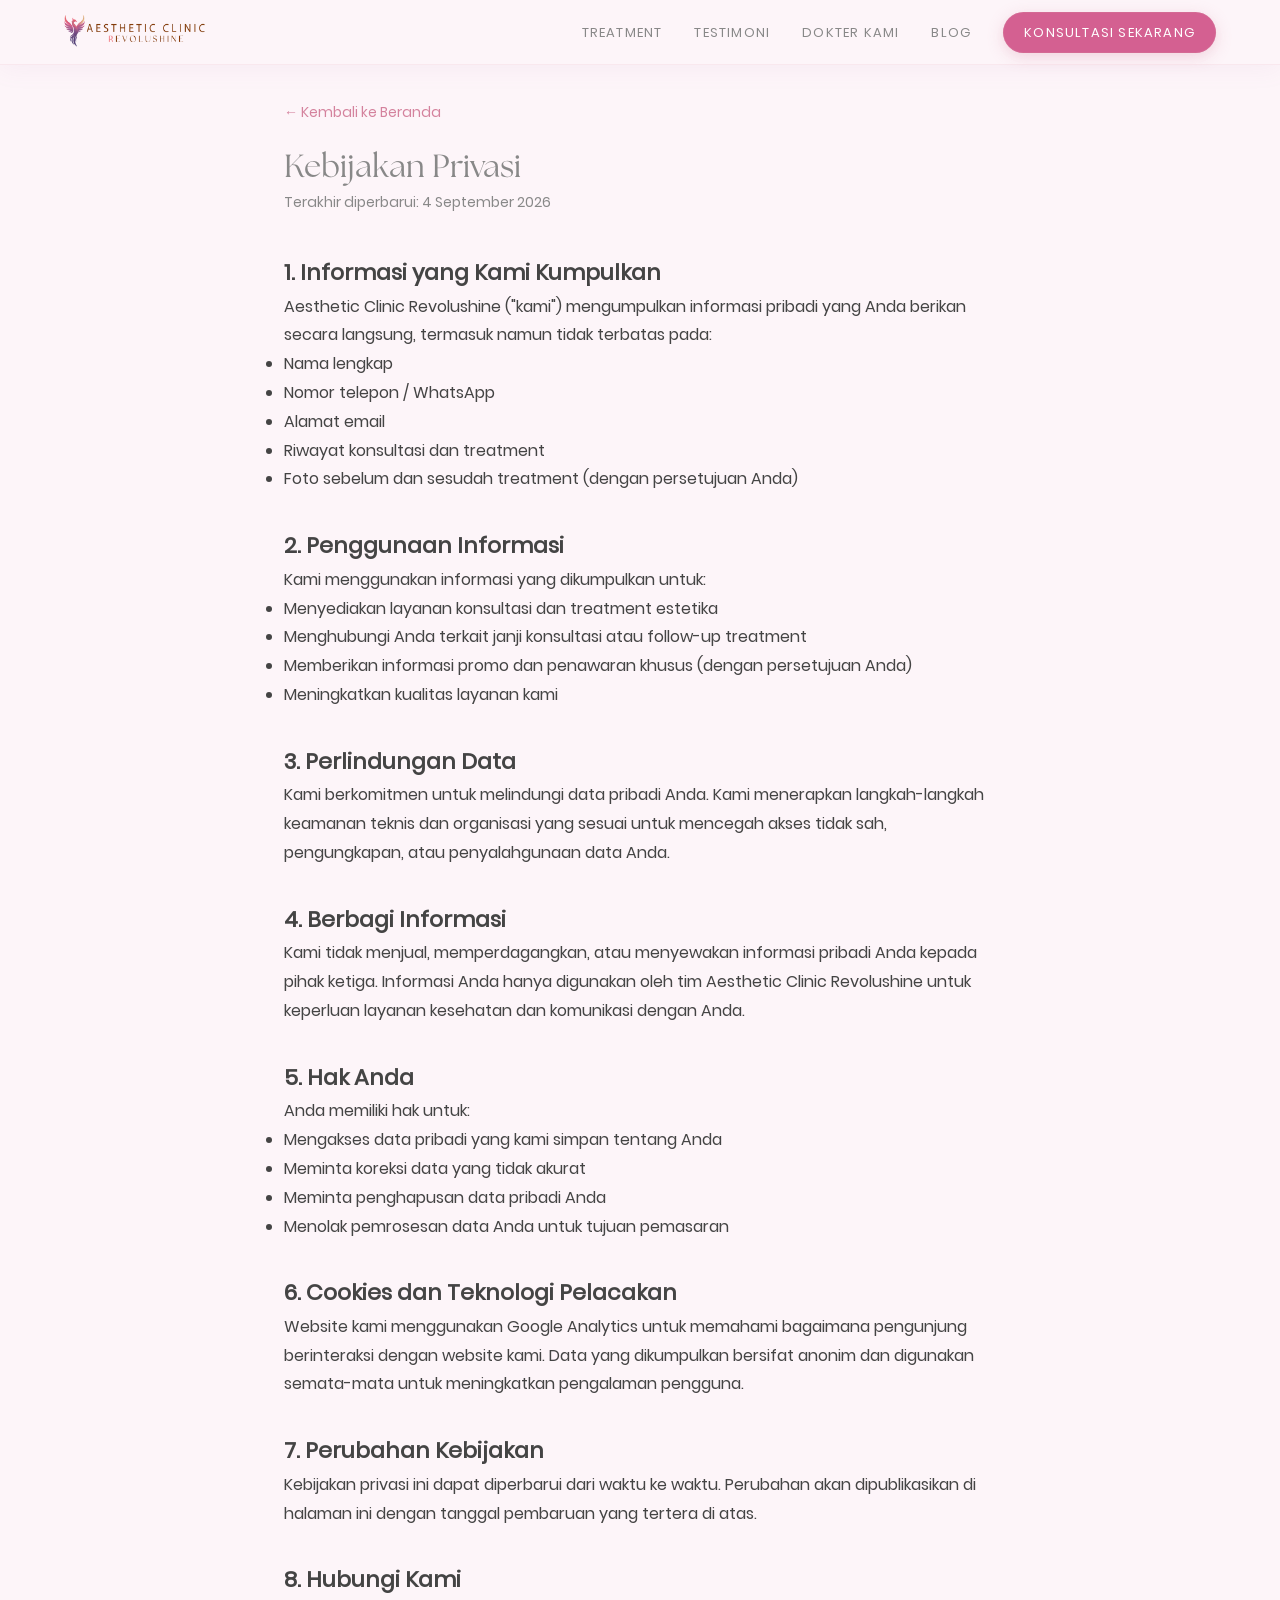
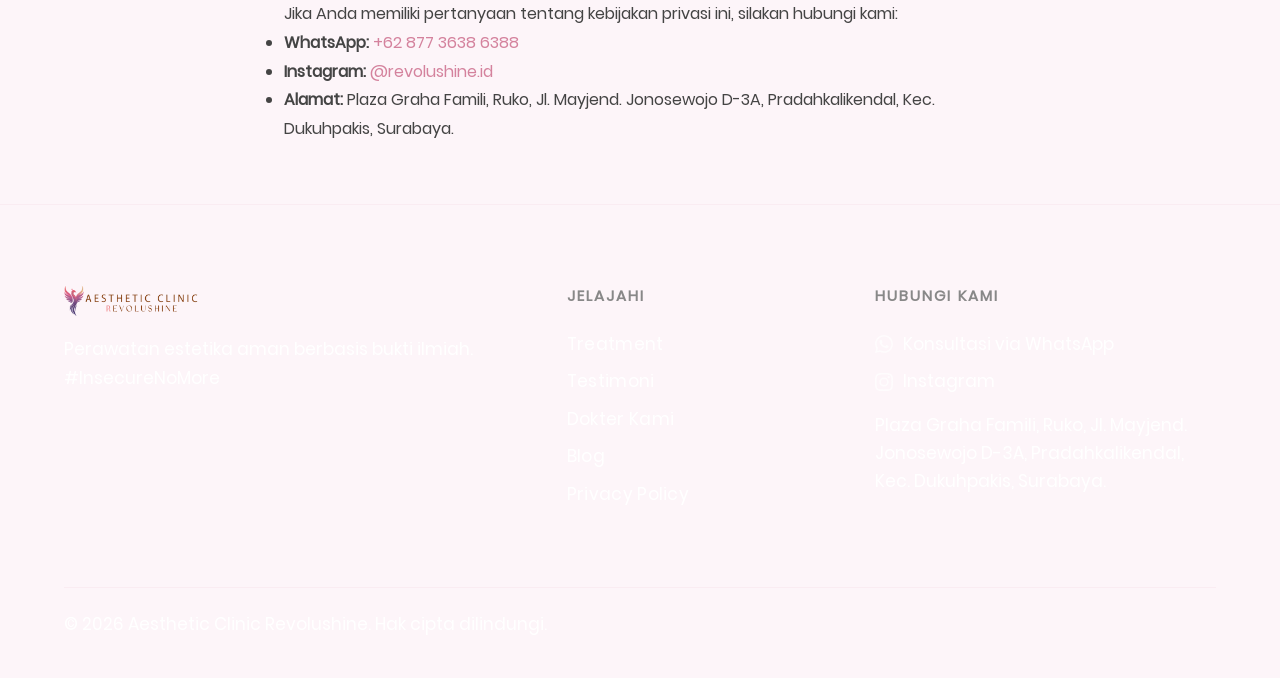
<file: privacy.html>
<!DOCTYPE html>
<!-- Build date: 20260930072527 -->
<html lang="id">
<head>
<meta charset="UTF-8">
<meta name="viewport" content="width=device-width, initial-scale=1.0">
<title>Kebijakan Privasi | Aesthetic Clinic Revolushine Surabaya</title>
<meta name="description" content="Kebijakan privasi Aesthetic Clinic Revolushine Surabaya. Kami menjaga keamanan dan kerahasiaan data pribadi Anda sesuai peraturan yang berlaku." />
<meta name="robots" content="index, follow" />
<link rel="canonical" href="https://revolushine.id/privacy.html" />
<link rel="icon" type="image/png" href="img/rev-icon-web.png" />
<link rel="apple-touch-icon" href="img/rev-icon-web.png" />
<link rel="preconnect" href="https://cdnjs.cloudflare.com" crossorigin>
<!-- Meta Pixel -->
<script>
  !function(f,b,e,v,n,t,s){if(f.fbq)return;n=f.fbq=function(){n.callMethod?
  n.callMethod.apply(n,arguments):n.queue.push(arguments)};if(!f._fbq)f._fbq=n;
  n.push=n;n.loaded=!0;n.version='2.0';n.queue=[];t=b.createElement(e);t.async=!0;
  t.src=v;s=b.getElementsByTagName(e)[0];s.parentNode.insertBefore(t,s)}(window,
  document,'script','https://connect.facebook.net/en_US/fbevents.js');
  fbq('init', '4473264393002216');
  fbq('track', 'PageView');
</script>
<noscript><img height="1" width="1" style="display:none" src="https://www.facebook.com/tr?id=4473264393002216&ev=PageView&noscript=1" /></noscript>
<link rel="stylesheet" href="styles.css">
</head>
<body>
<a class="skip-link" href="#main">Lewati ke konten utama</a>

<nav id="nav">
  <a href="/" class="nav-logo"><picture><source srcset="img/revolushine-logo-main.webp" type="image/webp"><img loading="lazy" decoding="async" src="img/revolushine-logo-main.png" alt="Aesthetic Clinic Revolushine" class="nav-logo-img" width="140" height="34"></picture></a>
  <ul class="nav-links">
    <li><a href="/#hotspot">Treatment</a></li>
    <li><a href="/#testimonials">Testimoni</a></li>
    <li><a href="/#about">Dokter Kami</a></li>
    <li><a href="/blog/">Blog</a></li>
    <li><a href="https://wa.me/6287736386388?text=Saya%20melihat%20treatment%20wajah%20dari%20website%20Aesthetic%20Clinic%20Revolushine%2C%20apakah%20bisa%20konsultasi%20terlebih%20dahulu%3F" class="nav-cta" target="_blank" rel="noopener">Konsultasi Sekarang</a></li>
  </ul>
  <button class="burger-btn" id="burgerBtn" onclick="toggleMobileMenu()" aria-label="Menu">
    <span></span><span></span><span></span>
  </button>
</nav>

<div class="mobile-menu" id="mobileMenu">
  <button class="mobile-menu-close" onclick="toggleMobileMenu()">&#10005;</button>
  <ul>
    <li><a href="/#hotspot" onclick="toggleMobileMenu()">Treatment</a></li>
    <li><a href="/#testimonials" onclick="toggleMobileMenu()">Testimoni</a></li>
    <li><a href="/#about" onclick="toggleMobileMenu()">Dokter Kami</a></li>
    <li><a href="/blog/" onclick="toggleMobileMenu()">Blog</a></li>
    <li><a href="https://wa.me/6287736386388?text=Saya%20melihat%20treatment%20wajah%20dari%20website%20Aesthetic%20Clinic%20Revolushine%2C%20apakah%20bisa%20konsultasi%20terlebih%20dahulu%3F" class="nav-cta" onclick="toggleMobileMenu()" target="_blank" rel="noopener">Konsultasi Sekarang</a></li>
  </ul>
</div>

<main id="main">

<section class="section" style="padding:100px 24px 60px;max-width:760px;margin:0 auto;">
  <a href="/" style="color:#D4829D;font-size:14px;text-decoration:none;">&#8592; Kembali ke Beranda</a>
  <h1 style="font-size:32px;margin-top:20px;">Kebijakan Privasi</h1>
  <p style="color:#888;font-size:14px;margin-bottom:40px;">Terakhir diperbarui: 4 September 2026</p>

  <div style="line-height:1.8;color:#444;font-size:16px;">
    <h2 style="font-size:22px;margin-top:32px;">1. Informasi yang Kami Kumpulkan</h2>
    <p>Aesthetic Clinic Revolushine ("kami") mengumpulkan informasi pribadi yang Anda berikan secara langsung, termasuk namun tidak terbatas pada:</p>
    <ul>
      <li>Nama lengkap</li>
      <li>Nomor telepon / WhatsApp</li>
      <li>Alamat email</li>
      <li>Riwayat konsultasi dan treatment</li>
      <li>Foto sebelum dan sesudah treatment (dengan persetujuan Anda)</li>
    </ul>

    <h2 style="font-size:22px;margin-top:32px;">2. Penggunaan Informasi</h2>
    <p>Kami menggunakan informasi yang dikumpulkan untuk:</p>
    <ul>
      <li>Menyediakan layanan konsultasi dan treatment estetika</li>
      <li>Menghubungi Anda terkait janji konsultasi atau follow-up treatment</li>
      <li>Memberikan informasi promo dan penawaran khusus (dengan persetujuan Anda)</li>
      <li>Meningkatkan kualitas layanan kami</li>
    </ul>

    <h2 style="font-size:22px;margin-top:32px;">3. Perlindungan Data</h2>
    <p>Kami berkomitmen untuk melindungi data pribadi Anda. Kami menerapkan langkah-langkah keamanan teknis dan organisasi yang sesuai untuk mencegah akses tidak sah, pengungkapan, atau penyalahgunaan data Anda.</p>

    <h2 style="font-size:22px;margin-top:32px;">4. Berbagi Informasi</h2>
    <p>Kami tidak menjual, memperdagangkan, atau menyewakan informasi pribadi Anda kepada pihak ketiga. Informasi Anda hanya digunakan oleh tim Aesthetic Clinic Revolushine untuk keperluan layanan kesehatan dan komunikasi dengan Anda.</p>

    <h2 style="font-size:22px;margin-top:32px;">5. Hak Anda</h2>
    <p>Anda memiliki hak untuk:</p>
    <ul>
      <li>Mengakses data pribadi yang kami simpan tentang Anda</li>
      <li>Meminta koreksi data yang tidak akurat</li>
      <li>Meminta penghapusan data pribadi Anda</li>
      <li>Menolak pemrosesan data Anda untuk tujuan pemasaran</li>
    </ul>

    <h2 style="font-size:22px;margin-top:32px;">6. Cookies dan Teknologi Pelacakan</h2>
    <p>Website kami menggunakan Google Analytics untuk memahami bagaimana pengunjung berinteraksi dengan website kami. Data yang dikumpulkan bersifat anonim dan digunakan semata-mata untuk meningkatkan pengalaman pengguna.</p>

    <h2 style="font-size:22px;margin-top:32px;">7. Perubahan Kebijakan</h2>
    <p>Kebijakan privasi ini dapat diperbarui dari waktu ke waktu. Perubahan akan dipublikasikan di halaman ini dengan tanggal pembaruan yang tertera di atas.</p>

    <h2 style="font-size:22px;margin-top:32px;">8. Hubungi Kami</h2>
    <p>Jika Anda memiliki pertanyaan tentang kebijakan privasi ini, silakan hubungi kami:</p>
    <ul>
      <li><strong>WhatsApp:</strong> <a href="https://wa.me/6287736386388" style="color:#D4829D;">+62 877 3638 6388</a></li>
      <li><strong>Instagram:</strong> <a href="https://www.instagram.com/revolushine.id/" style="color:#D4829D;">@revolushine.id</a></li>
      <li><strong>Alamat:</strong> Plaza Graha Famili, Ruko, Jl. Mayjend. Jonosewojo D-3A, Pradahkalikendal, Kec. Dukuhpakis, Surabaya.</li>
    </ul>
</div>
</section>
</main>
<footer>
  <div class="foot-grid">
    <div>
      <picture><source srcset="img/revolushine-logo-main.webp" type="image/webp"><img loading="lazy" decoding="async" src="img/revolushine-logo-main.png" alt="Aesthetic Clinic Revolushine" class="foot-logo-img" width="120" height="29"></picture>
      <p style="font-size:17px;color:var(--text-muted);line-height:1.7;">Perawatan estetika aman berbasis bukti ilmiah.<br>#InsecureNoMore</p>
    </div>
    <div class="foot-col">
      <h2>Jelajahi</h2>
      <ul class="foot-nav-links">
        <li><a href="/#hotspot">Treatment</a></li>
        <li><a href="/#testimonials">Testimoni</a></li>
        <li><a href="/#about">Dokter Kami</a></li>
        <li><a href="/blog/">Blog</a></li>
        <li><a href="/privacy.html">Privacy Policy</a></li>
      </ul>
    </div>
    <div class="foot-col">
      <h2>Hubungi Kami</h2>
      <ul>
        <li><a href="https://wa.me/6287736386388?text=Saya%20melihat%20treatment%20wajah%20dari%20website%20Aesthetic%20Clinic%20Revolushine%2C%20apakah%20bisa%20konsultasi%20terlebih%20dahulu%3F" class="foot-icon-link" target="_blank" rel="noopener"><svg xmlns="http://www.w3.org/2000/svg" width="18" height="18" viewBox="0 0 24 24" fill="currentColor"><path d="M17.472 14.382c-.297-.149-1.758-.867-2.03-.967-.273-.099-.471-.148-.67.15-.197.297-.767.966-.94 1.164-.173.199-.347.223-.644.075-.297-.15-1.255-.463-2.39-1.475-.883-.788-1.48-1.761-1.653-2.059-.173-.297-.018-.458.13-.606.134-.133.298-.347.446-.52.149-.174.198-.298.298-.497.099-.198.05-.371-.025-.52-.075-.149-.669-1.612-.916-2.207-.242-.579-.487-.5-.669-.51-.173-.008-.371-.01-.57-.01-.198 0-.52.074-.792.372-.272.297-1.04 1.016-1.04 2.479 0 1.462 1.065 2.875 1.213 3.074.149.198 2.096 3.2 5.077 4.487.709.306 1.262.489 1.694.625.712.227 1.36.195 1.871.118.571-.085 1.758-.719 2.006-1.413.248-.694.248-1.289.173-1.413-.074-.124-.272-.198-.57-.347m-5.421 7.403h-.004a9.87 9.87 0 01-5.031-1.378l-.361-.214-3.741.982.998-3.648-.235-.374a9.86 9.86 0 01-1.51-5.26c.001-5.45 4.436-9.884 9.888-9.884 2.64 0 5.122 1.03 6.988 2.898a9.825 9.825 0 012.893 6.994c-.003 5.45-4.437 9.884-9.885 9.884m8.413-18.297A11.815 11.815 0 0012.05 0C5.495 0 .16 5.335.157 11.892c0 2.096.547 4.142 1.588 5.945L.057 24l6.305-1.654a11.882 11.882 0 005.683 1.448h.005c6.554 0 11.89-5.335 11.893-11.893a11.821 11.821 0 00-3.48-8.413z"/></svg> <span>Konsultasi via WhatsApp</span></a></li>
        <li><a href="https://www.instagram.com/revolushine.id/" class="foot-icon-link" target="_blank" rel="noopener"><svg xmlns="http://www.w3.org/2000/svg" width="18" height="18" viewBox="0 0 24 24" fill="currentColor"><path d="M12 2.163c3.204 0 3.584.012 4.85.07 3.252.148 4.771 1.691 4.919 4.919.058 1.265.069 1.645.069 4.849 0 3.205-.012 3.584-.069 4.849-.149 3.225-1.664 4.771-4.919 4.919-1.266.058-1.644.07-4.85.07-3.204 0-3.584-.012-4.849-.07-3.26-.149-4.771-1.699-4.919-4.92-.058-1.265-.07-1.644-.07-4.849 0-3.204.013-3.583.07-4.849.149-3.227 1.664-4.771 4.919-4.919 1.266-.057 1.645-.069 4.849-.069zM12 0C8.741 0 8.333.014 7.053.072 2.695.272.273 2.69.073 7.052.014 8.333 0 8.741 0 12c0 3.259.014 3.668.072 4.948.2 4.358 2.618 6.78 6.98 6.98C8.333 23.986 8.741 24 12 24c3.259 0 3.668-.014 4.948-.072 4.354-.2 6.782-2.618 6.979-6.98.059-1.28.073-1.689.073-4.948 0-3.259-.014-3.667-.072-4.947-.196-4.354-2.617-6.78-6.979-6.98C15.668.014 15.259 0 12 0zm0 5.838a6.162 6.162 0 100 12.324 6.162 6.162 0 000-12.324zM12 16a4 4 0 110-8 4 4 0 010 8zm6.406-11.845a1.44 1.44 0 100 2.881 1.44 1.44 0 000-2.881z"/></svg> <span>Instagram</span></a></li>
        <li class="foot-address" style="margin-top:4px;"><a href="https://share.google/8bDS7EQUC5UBWy87x" target="_blank" rel="noopener" style="color:inherit;text-decoration:none;">Plaza Graha Famili, Ruko, Jl. Mayjend. Jonosewojo D-3A, Pradahkalikendal, Kec. Dukuhpakis, Surabaya.</a></li>
      </ul>
    </div>
  </div>
  <div class="foot-bottom">
    <span>&#169; 2026 Aesthetic Clinic Revolushine. Hak cipta dilindungi.</span>
  </div>
</footer>

<script defer src="https://cdnjs.cloudflare.com/ajax/libs/gsap/3.12.5/gsap.min.js"></script>
<script defer src="script.js"></script>
</body>
</html>
</file>
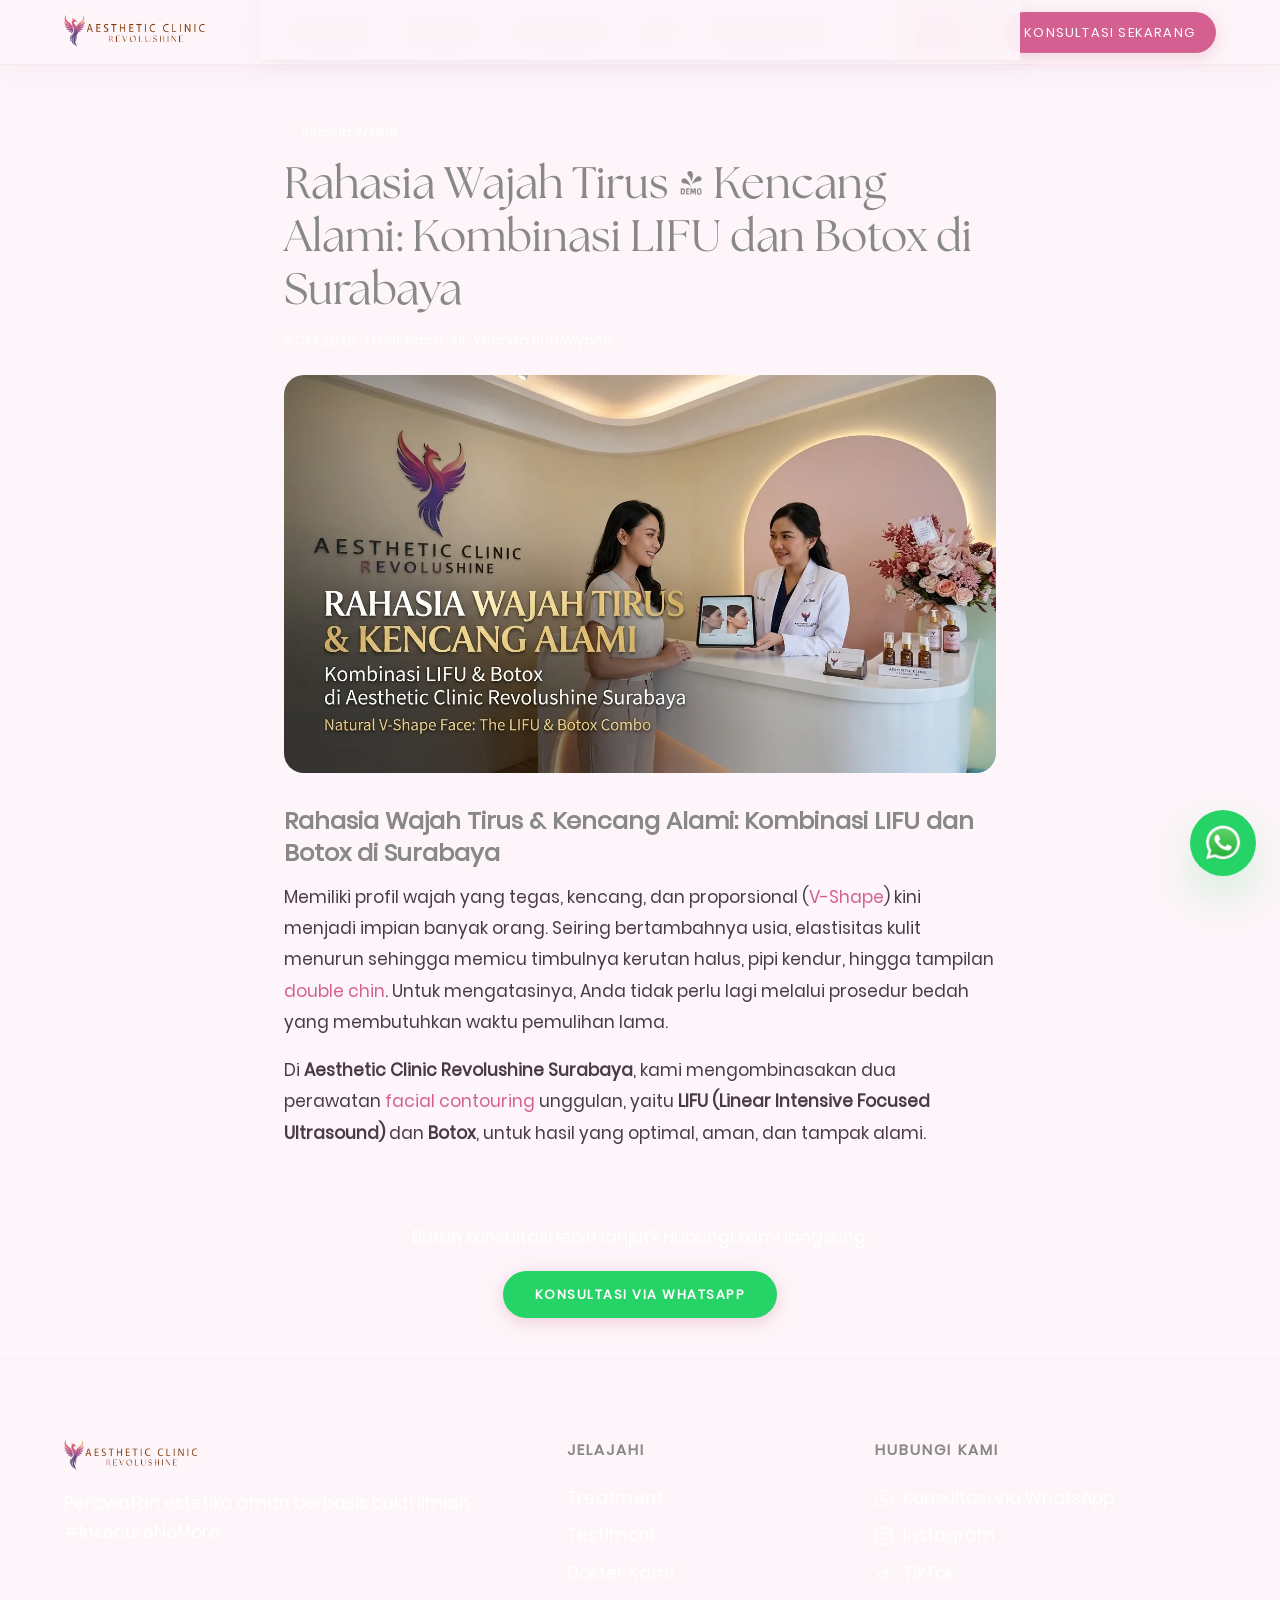
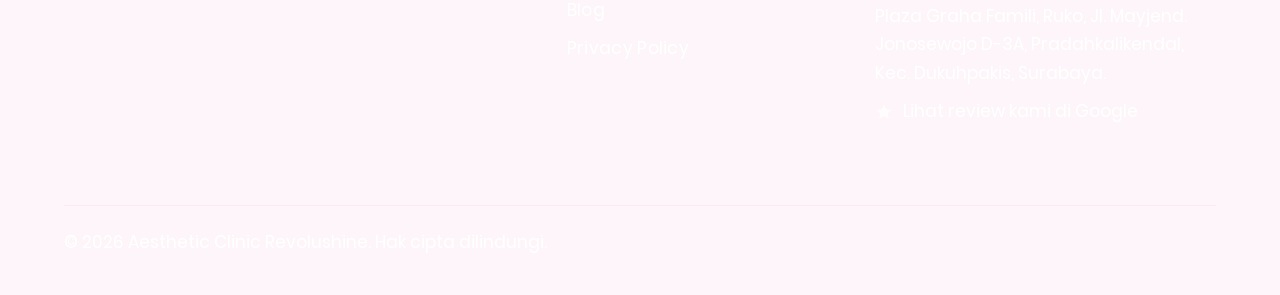
<file: blog/rahasia-wajah-tirus-kencang-lifu-botox-surabaya.html>
<!DOCTYPE html>
<!-- Build date: 20260930072527 -->
<html lang="id">
<head>
<meta charset="UTF-8">
<meta name="viewport" content="width=device-width, initial-scale=1.0">
<title>Rahasia Wajah Tirus &amp; Kencang Alami: Kombinasi LIFU dan Botox di Surabaya</title>
<meta name="description" content="Dapatkan bentuk wajah V-Shape tirus dan kencang alami tanpa bedah dengan kombinasi LIFU dan Botox di Aesthetic Clinic Revolushine Surabaya." />
<meta name="robots" content="index, follow" />
<link rel="canonical" href="https://revolushine.id/blog/rahasia-wajah-tirus-kencang-lifu-botox-surabaya.html" />
<link rel="alternate" hreflang="id" href="https://revolushine.id/blog/rahasia-wajah-tirus-kencang-lifu-botox-surabaya.html" />
<link rel="alternate" hreflang="en" href="https://revolushine.id/blog/rahasia-wajah-tirus-kencang-lifu-botox-surabaya.html?lang=en" />
<link rel="alternate" hreflang="x-default" href="https://revolushine.id/blog/rahasia-wajah-tirus-kencang-lifu-botox-surabaya.html" />
<meta property="og:title" content="Rahasia Wajah Tirus &amp; Kencang Alami: Kombinasi LIFU dan Botox di Surabaya" />
<meta property="og:description" content="Dapatkan bentuk wajah V-Shape tirus dan kencang alami tanpa bedah dengan kombinasi LIFU dan Botox di Aesthetic Clinic Revolushine Surabaya." />
<meta property="og:image" content="https://revolushine.id/img/blog/rahasia-lifu.jpg" />
<meta property="og:url" content="https://revolushine.id/blog/rahasia-wajah-tirus-kencang-lifu-botox-surabaya.html" />
<meta property="og:type" content="article" />
<meta property="og:locale" content="id_ID" />
<meta name="twitter:card" content="summary_large_image" />
<meta name="twitter:title" content="Rahasia Wajah Tirus &amp; Kencang Alami: Kombinasi LIFU dan Botox di Surabaya" />
<meta name="twitter:description" content="Dapatkan bentuk wajah V-Shape tirus dan kencang alami tanpa bedah dengan kombinasi LIFU dan Botox di Aesthetic Clinic Revolushine Surabaya." />
<meta name="twitter:image" content="https://revolushine.id/img/blog/rahasia-lifu.jpg" />
<meta name="theme-color" content="#C9184A" />
<link rel="preconnect" href="https://www.googletagmanager.com">
<link rel="preload" as="font" type="font/ttf" href="../font/FuturaCyrillicBold.ttf" crossorigin>
<link rel="icon" type="image/png" href="../img/rev-icon-web.png" />
<link rel="apple-touch-icon" href="../img/rev-icon-web.png" />
<script async src="https://www.googletagmanager.com/gtag/js?id=G-6V0XLB1LF7"></script>
<script>
  window.dataLayer = window.dataLayer || [];
  function gtag(){dataLayer.push(arguments);}
  gtag('js', new Date());
  gtag('config', 'G-6V0XLB1LF7');
</script>
<!-- Meta Pixel -->
<script>
  !function(f,b,e,v,n,t,s){if(f.fbq)return;n=f.fbq=function(){n.callMethod?
  n.callMethod.apply(n,arguments):n.queue.push(arguments)};if(!f._fbq)f._fbq=n;
  n.push=n;n.loaded=!0;n.version='2.0';n.queue=[];t=b.createElement(e);t.async=!0;
  t.src=v;s=b.getElementsByTagName(e)[0];s.parentNode.insertBefore(t,s)}(window,
  document,'script','https://connect.facebook.net/en_US/fbevents.js');
  fbq('init', '4473264393002216');
  fbq('track', 'PageView');
</script>
<noscript><img height="1" width="1" style="display:none" src="https://www.facebook.com/tr?id=4473264393002216&ev=PageView&noscript=1" /></noscript>

<script type="application/ld+json">
{
  "@context": "https://schema.org",
  "@type": "BlogPosting",
  "headline": "Rahasia Wajah Tirus & Kencang Alami: Kombinasi LIFU dan Botox di Surabaya",
  "description": "Dapatkan bentuk wajah V-Shape tirus dan kencang alami tanpa bedah dengan kombinasi LIFU dan Botox di Aesthetic Clinic Revolushine Surabaya.",
  "url": "https://revolushine.id/blog/rahasia-wajah-tirus-kencang-lifu-botox-surabaya.html",
  "image": "https://revolushine.id/img/blog/rahasia-lifu.jpg",
  "datePublished": "2026-10-05",
  "dateModified": "2026-10-05",
  "inLanguage": [
    "id",
    "en"
  ],
  "author": {
    "@type": "Physician",
    "name": "dr. Yoanita Budiwiyono, dipl. AAAM"
  },
  "publisher": {
    "@type": "MedicalBusiness",
    "name": "Aesthetic Clinic Revolushine",
    "url": "https://revolushine.id/"
  }
}
</script>
<script type="application/ld+json">
{
  "@context": "https://schema.org",
  "@type": "MedicalBusiness",
  "name": "Aesthetic Clinic Revolushine",
  "url": "https://revolushine.id/",
  "description": "Klinik kecantikan Aesthetic Clinic Revolushine di Graha Famili Surabaya oleh dr. Yoanita Budiwiyono.",
  "telephone": "+6287736386388",
  "address": {
    "@type": "PostalAddress",
    "streetAddress": "Plaza Graha Famili, Ruko, Jl. Mayjend. Jonosewojo D-3A",
    "addressLocality": "Pradahkalikendal, Dukuhpakis",
    "addressRegion": "Surabaya",
    "postalCode": "60221",
    "addressCountry": "ID"
  },
  "geo": {
    "@type": "GeoCoordinates",
    "latitude": -7.2824,
    "longitude": 112.6732
  },
  "openingHoursSpecification": [{
    "@type": "OpeningHoursSpecification",
    "dayOfWeek": ["Monday","Tuesday","Wednesday","Thursday","Friday","Saturday"],
    "opens": "09:00",
    "closes": "20:00"
  }]
}
</script>
<link rel="stylesheet" href="../styles.css">
</head>
<body>
<a class="skip-link" href="#main" data-i18n="skip_link">Lewati ke konten utama</a>

<nav id="nav">
  <a href="../" class="nav-logo"><picture><source srcset="../img/revolushine-logo-main.webp" type="image/webp"><img loading="lazy" decoding="async" src="../img/revolushine-logo-main.png" alt="Aesthetic Clinic Revolushine" class="nav-logo-img" width="140" height="34"></picture></a>
  <ul class="nav-links">
    <li><a href="../#hotspot" data-i18n="nav_treatments">Treatment</a></li>
    <li><a href="../#testimonials" data-i18n="nav_testimonials">Testimoni</a></li>
    <li><a href="../#about" data-i18n="nav_about">Dokter Kami</a></li>
    <li><a href="../blog/" data-i18n="nav_blog">Blog</a></li>
    <li><button type="button" class="nav-quiz-btn" onclick="openQuiz()" data-i18n="nav_quiz">Treatment Quiz</button></li>
    <li class="lang-switcher desktop-lang">
      <button class="lang-btn" id="langEn" onclick="setLang('en')">ENG</button>
      <button class="lang-btn active" id="langId" onclick="setLang('id')">IND</button>
    </li>
    <li><a href="https://wa.me/6287736386388?text=Saya%20melihat%20treatment%20wajah%20dari%20website%20Aesthetic%20Clinic%20Revolushine%2C%20apakah%20bisa%20konsultasi%20terlebih%20dahulu%3F" class="nav-cta" data-i18n="nav_book">Konsultasi Sekarang</a></li>
  </ul>
  <div class="lang-switcher mobile-lang">
    <button class="lang-btn" id="mobileLangEn" onclick="setLang('en')">ENG</button>
    <button class="lang-btn active" id="mobileLangId" onclick="setLang('id')">IND</button>
  </div>
  <button class="burger-btn" id="burgerBtn" onclick="toggleMobileMenu()" aria-label="Menu">
    <span></span><span></span><span></span>
  </button>
</nav>

<div class="mobile-menu" id="mobileMenu">
  <button class="mobile-menu-close" onclick="toggleMobileMenu()" aria-label="Close menu">&#10005;</button>
  <ul>
    <li><a href="../#hotspot" onclick="toggleMobileMenu()" data-i18n="nav_treatments">Treatment</a></li>
    <li><a href="../#testimonials" onclick="toggleMobileMenu()" data-i18n="nav_testimonials">Testimoni</a></li>
    <li><a href="../#about" onclick="toggleMobileMenu()" data-i18n="nav_about">Dokter Kami</a></li>
    <li><a href="../blog/" onclick="toggleMobileMenu()" data-i18n="nav_blog">Blog</a></li>
    <li><button type="button" class="nav-quiz-btn" onclick="toggleMobileMenu();openQuiz()" data-i18n="nav_quiz">Treatment Quiz</button></li>
    <li><a href="https://wa.me/6287736386388?text=Saya%20melihat%20treatment%20wajah%20dari%20website%20Aesthetic%20Clinic%20Revolushine%2C%20apakah%20bisa%20konsultasi%20terlebih%20dahulu%3F" class="nav-cta" onclick="toggleMobileMenu()" data-i18n="nav_book">Konsultasi Sekarang</a></li>
  </ul>
</div>

<main id="main">
<article style="padding:120px 24px 20px;max-width:760px;margin:0 auto;">
  <a href="./" style="color:var(--text-muted);font-size:14px;text-decoration:none;" data-i18n="blog_back">&#8592; Semua Artikel</a>
  <h1 id="bH1" style="font-size:clamp(28px,5vw,44px);line-height:1.2;margin:16px 0 12px;">Rahasia Wajah Tirus &amp; Kencang Alami: Kombinasi LIFU dan Botox di Surabaya</h1>
  <p id="bMeta" style="font-size:14px;color:var(--text-muted);margin:0 0 24px;">5 Okt 2026 &middot; 1 mnt baca &middot; dr. Yoanita Budiwiyono</p>
  <div style="margin:0 0 32px;"><picture><source srcset="../img/blog/rahasia-lifu.webp" type="image/webp"><img loading="lazy" decoding="async" src="../img/blog/rahasia-lifu.jpg" alt="Rahasia Wajah Tirus &amp; Kencang Alami: Kombinasi LIFU dan Botox di Surabaya" width="1376" height="768" style="width:100%;height:auto;border-radius:20px;display:block;"></picture></div>
  <div id="bBody"><h2 style="font-size:24px;margin:32px 0 12px;color:var(--text-main);line-height:1.35;">Rahasia Wajah Tirus &amp; Kencang Alami: Kombinasi LIFU dan Botox di Surabaya</h2>
<p style="font-size:17px;line-height:1.85;color:#4a3a46;margin:0 0 16px;">Memiliki profil wajah yang tegas, kencang, dan proporsional (<em>V-Shape</em>) kini menjadi impian banyak orang. Seiring bertambahnya usia, elastisitas kulit menurun sehingga memicu timbulnya kerutan halus, pipi kendur, hingga tampilan <em>double chin</em>. Untuk mengatasinya, Anda tidak perlu lagi melalui prosedur bedah yang membutuhkan waktu pemulihan lama.</p>
<p style="font-size:17px;line-height:1.85;color:#4a3a46;margin:0 0 16px;">Di <strong>Aesthetic Clinic Revolushine Surabaya</strong>, kami mengombinasakan dua perawatan <em>facial contouring</em> unggulan, yaitu <strong>LIFU (Linear Intensive Focused Ultrasound)</strong> dan <strong>Botox</strong>, untuk hasil yang optimal, aman, dan tampak alami.</p></div>
</article>
<nav style="max-width:760px;margin:0 auto;padding:20px 24px 40px;display:flex;justify-content:space-between;gap:16px;flex-wrap:wrap;">
  <span></span>
  <span></span>
</nav>
<section class="section" style="padding:40px 24px;text-align:center;">
  <p style="font-size:17px;color:var(--text-muted);margin-bottom:20px;" data-i18n="t_cta_lead">Butuh konsultasi lebih lanjut? Hubungi kami langsung.</p>
  <a href="https://wa.me/6287736386388?text=Saya%20melihat%20treatment%20wajah%20dari%20website%20Aesthetic%20Clinic%20Revolushine%2C%20apakah%20bisa%20konsultasi%20terlebih%20dahulu%3F" class="btn-book-hero" target="_blank" rel="noopener" style="display:inline-block;background:#25d366;color:#fff;padding:14px 32px;border-radius:50px;font-weight:600;text-decoration:none;" data-i18n="t_cta_btn">Konsultasi via WhatsApp</a>
</section>
</main>
<footer>
  <div class="foot-grid">
    <div>
      <picture><source srcset="../img/revolushine-logo-main.webp" type="image/webp"><img loading="lazy" decoding="async" src="../img/revolushine-logo-main.png" alt="Aesthetic Clinic Revolushine" class="foot-logo-img" width="120" height="29"></picture>
      <p style="font-size:17px;color:var(--text-muted);line-height:1.7" data-i18n-html="foot_desc">Perawatan estetika aman berbasis bukti ilmiah.<br>#InsecureNoMore</p>
    </div>
    <div class="foot-col">
      <h2 data-i18n="foot_nav_h">Jelajahi</h2>
      <ul class="foot-nav-links">
        <li><a href="../#hotspot" data-i18n="nav_treatments">Treatment</a></li>
        <li><a href="../#testimonials" data-i18n="nav_testimonials">Testimoni</a></li>
        <li><a href="../#about" data-i18n="nav_about">Dokter Kami</a></li>
        <li><a href="../blog/" data-i18n="nav_blog">Blog</a></li>
        <li><a href="../privacy.html">Privacy Policy</a></li>
      </ul>
    </div>
    <div class="foot-col">
      <h2 data-i18n="foot_connect_h">Hubungi Kami</h2>
      <ul>
        <li><a href="https://wa.me/6287736386388?text=Saya%20melihat%20treatment%20wajah%20dari%20website%20Aesthetic%20Clinic%20Revolushine%2C%20apakah%20bisa%20konsultasi%20terlebih%20dahulu%3F" class="foot-icon-link" target="_blank" rel="noopener"><svg xmlns="http://www.w3.org/2000/svg" width="18" height="18" viewBox="0 0 24 24" fill="currentColor"><path d="M17.472 14.382c-.297-.149-1.758-.867-2.03-.967-.273-.099-.471-.148-.67.15-.197.297-.767.966-.94 1.164-.173.199-.347.223-.644.075-.297-.15-1.255-.463-2.39-1.475-.883-.788-1.48-1.761-1.653-2.059-.173-.297-.018-.458.13-.606.134-.133.298-.347.446-.52.149-.174.198-.298.298-.497.099-.198.05-.371-.025-.52-.075-.149-.669-1.612-.916-2.207-.242-.579-.487-.5-.669-.51-.173-.008-.371-.01-.57-.01-.198 0-.52.074-.792.372-.272.297-1.04 1.016-1.04 2.479 0 1.462 1.065 2.875 1.213 3.074.149.198 2.096 3.2 5.077 4.487.709.306 1.262.489 1.694.625.712.227 1.36.195 1.871.118.571-.085 1.758-.719 2.006-1.413.248-.694.248-1.289.173-1.413-.074-.124-.272-.198-.57-.347m-5.421 7.403h-.004a9.87 9.87 0 01-5.031-1.378l-.361-.214-3.741.982.998-3.648-.235-.374a9.86 9.86 0 01-1.51-5.26c.001-5.45 4.436-9.884 9.888-9.884 2.64 0 5.122 1.03 6.988 2.898a9.825 9.825 0 012.893 6.994c-.003 5.45-4.437 9.884-9.885 9.884m8.413-18.297A11.815 11.815 0 0012.05 0C5.495 0 .16 5.335.157 11.892c0 2.096.547 4.142 1.588 5.945L.057 24l6.305-1.654a11.882 11.882 0 005.683 1.448h.005c6.554 0 11.89-5.335 11.893-11.893a11.821 11.821 0 00-3.48-8.413z"/></svg> <span data-i18n="foot_wa">Konsultasi via WhatsApp</span></a></li>
        <li><a href="https://www.instagram.com/revolushine.id/" class="foot-icon-link" target="_blank" rel="noopener"><svg xmlns="http://www.w3.org/2000/svg" width="18" height="18" viewBox="0 0 24 24" fill="currentColor"><path d="M12 2.163c3.204 0 3.584.012 4.85.07 3.252.148 4.771 1.691 4.919 4.919.058 1.265.069 1.645.069 4.849 0 3.205-.012 3.584-.069 4.849-.149 3.225-1.664 4.771-4.919 4.919-1.266.058-1.644.07-4.85.07-3.204 0-3.584-.012-4.849-.07-3.26-.149-4.771-1.699-4.919-4.92-.058-1.265-.07-1.644-.07-4.849 0-3.204.013-3.583.07-4.849.149-3.227 1.664-4.771 4.919-4.919 1.266-.057 1.645-.069 4.849-.069zM12 0C8.741 0 8.333.014 7.053.072 2.695.272.273 2.69.073 7.052.014 8.333 0 8.741 0 12c0 3.259.014 3.668.072 4.948.2 4.358 2.618 6.78 6.98 6.98C8.333 23.986 8.741 24 12 24c3.259 0 3.668-.014 4.948-.072 4.354-.2 6.782-2.618 6.979-6.98.059-1.28.073-1.689.073-4.948 0-3.259-.014-3.667-.072-4.947-.196-4.354-2.617-6.78-6.979-6.98C15.668.014 15.259 0 12 0zm0 5.838a6.162 6.162 0 100 12.324 6.162 6.162 0 000-12.324zM12 16a4 4 0 110-8 4 4 0 010 8zm6.406-11.845a1.44 1.44 0 100 2.881 1.44 1.44 0 000-2.881z"/></svg> <span>Instagram</span></a></li>
        <li><a href="https://www.tiktok.com/@revolushine.id" class="foot-icon-link" target="_blank" rel="noopener"><svg xmlns="http://www.w3.org/2000/svg" width="18" height="18" viewBox="0 0 24 24" fill="currentColor"><path d="M19.59 6.69a4.83 4.83 0 01-3.77-4.25V2h-3.45v13.67a2.89 2.89 0 01-2.88 2.5 2.89 2.89 0 01-2.89-2.89 2.89 2.89 0 012.89-2.89c.28 0 .54.04.79.1v-3.51a6.37 6.37 0 00-.79-.05A6.34 6.34 0 003.15 15.2a6.34 6.34 0 0010.86 4.48v-7.11a8.16 8.16 0 004.77 1.52v-3.4a4.85 4.85 0 01-.81-.07 4.83 4.83 0 01-.38.67z"/></svg> <span>TikTok</span></a></li>
        <li class="foot-address" style="margin-top:4px;"><a href="https://share.google/8bDS7EQUC5UBWy87x" target="_blank" rel="noopener" data-i18n="foot_address" style="color:inherit;text-decoration:none;">Plaza Graha Famili, Ruko, Jl. Mayjend. Jonosewojo D-3A, Pradahkalikendal, Kec. Dukuhpakis, Surabaya.</a></li>
        <li><a href="https://www.google.com/maps/search/?api=1&query=Aesthetic+Clinic+Revolushine+Surabaya" class="foot-icon-link" target="_blank" rel="noopener"><svg xmlns="http://www.w3.org/2000/svg" width="18" height="18" viewBox="0 0 24 24" fill="currentColor"><path d="M12 2l3.09 6.26L22 9.27l-5 4.87 1.18 6.88L12 17.77l-6.18 3.25L7 14.14 2 9.27l6.91-1.01z"/></svg> <span data-i18n="foot_review">Lihat review kami di Google</span></a></li>
      </ul>
    </div>
  </div>
  <div class="foot-bottom">
    <span data-i18n="foot_copy">&#169; 2026 Aesthetic Clinic Revolushine. Hak cipta dilindungi.</span>
  </div>
</footer>

<div class="whatsapp-float-wrap">
  <a href="https://wa.me/6287736386388?text=Saya%20melihat%20treatment%20wajah%20dari%20website%20Aesthetic%20Clinic%20Revolushine%2C%20apakah%20bisa%20konsultasi%20terlebih%20dahulu%3F" class="whatsapp-float" target="_blank" rel="noopener">
    <picture><source srcset="../img/WhatsApp-Logo.wine.webp" type="image/webp"><img loading="lazy" decoding="async" src="../img/WhatsApp-Logo.wine.png" alt="WhatsApp" class="whatsapp-float-icon" width="50" height="50" /></picture>
  </a>
</div>

<div class="quiz-overlay" id="quizOverlay" data-lenis-prevent>
  <button class="qclose" onclick="closeQuiz()" aria-label="Close">&#10005;</button>
  <div class="qmodal">
    <div class="qprogress">
      <div class="qdot on" id="dot1"></div>
      <div class="qdot" id="dot2"></div>
    </div>
    <div class="qscreen on" id="q1">
      <div class="q-label-row">
        <p class="q-label" data-i18n="q1_label">Pertanyaan 1 dari 2</p>
      </div>
      <p class="q-title" data-i18n-html="q1_title">Apa yang paling ingin<br>kamu ubah dari<br>kulitmu hari ini?</p>
      <div class="q-options">
        <button class="qopt" onclick="pick(1,'lines')"><div class="opt-lbl">A</div><div><div class="opt-main" data-i18n="q1a_main">Garis halus & kerutan</div><div class="opt-sub" data-i18n="q1a_sub">Dahi, antara alis, sudut mata</div></div></button>
        <button class="qopt" onclick="pick(1,'volume')"><div class="opt-lbl">B</div><div><div class="opt-main" data-i18n="q1b_main">Volume hilang</div><div class="opt-sub" data-i18n="q1b_sub">Bibir tipis, pelipis cekung, pipi & rahang</div></div></button>
        <button class="qopt" onclick="pick(1,'texture')"><div class="opt-lbl">C</div><div><div class="opt-main" data-i18n="q1c_main">Tekstur tidak merata</div><div class="opt-sub" data-i18n="q1c_sub">Permukaan kasar, pori besar, atau kulit berbintil</div></div></button>
        <button class="qopt" onclick="pick(1,'glow')"><div class="opt-lbl">D</div><div><div class="opt-main" data-i18n="q1d_main">Kulit kusam & dehidrasi</div><div class="opt-sub" data-i18n="q1d_sub">Kurang glow, tampak lelah, tidak bercahaya</div></div></button>
        <button class="qopt" onclick="pick(1,'chubby')"><div class="opt-lbl">E</div><div><div class="opt-main" data-i18n="q1e_main">Kulit kendur, dagu ganda & jawline kurang tegas</div><div class="opt-sub" data-i18n="q1e_sub">Kulit kendur, garis rahang kurang tegas, lemak berlebih</div></div></button>
      </div>
    </div>
    <div class="qscreen" id="q2">
      <div class="q-label-row">
        <p class="q-label" data-i18n="q2_label">Pertanyaan 2 dari 2</p>
        <button class="q-back" onclick="goBack(2)" data-i18n="quiz_back">&#8592; Kembali</button>
      </div>
      <p class="q-title" data-i18n-html="q2_title">Bagaimana pendapatmu<br>tentang waktu pemulihan?</p>
      <div class="q-options">
        <button class="qopt" onclick="pick(2,'none')"><div class="opt-lbl">A</div><div><div class="opt-main" data-i18n="q2a_main">Tanpa downtime</div><div class="opt-sub" data-i18n="q2a_sub">Saya harus langsung beraktivitas setelahnya</div></div></button>
        <button class="qopt" onclick="pick(2,'downtime')"><div class="opt-lbl">B</div><div><div class="opt-main" data-i18n="q2b_main">Tidak masalah ada downtime</div><div class="opt-sub" data-i18n="q2b_sub">Sedikit kemerahan atau bengkak tidak apa untuk perubahan nyata</div></div></button>
      </div>
    </div>
    <div class="qresult" id="qresult">
      <p class="q-label" data-i18n="quiz_result_label">Treatment yang Direkomendasikan</p>
      <div class="res-name" id="resName"></div>
      <p class="res-desc" id="resDesc"></p>
      <a id="resWA" href="https://wa.me/6287736386388?text=Saya%20melihat%20treatment%20wajah%20dari%20website%20Aesthetic%20Clinic%20Revolushine%2C%20apakah%20bisa%20konsultasi%20terlebih%20dahulu%3F" class="btn-primary" target="_blank" rel="noopener" data-i18n="nav_book">Konsultasi Sekarang</a>
      <div class="qpromo" id="qpromo">
        <div class="qpromo-offer">
          <p class="qpromo-tag" data-i18n="quiz_promo_tag">Special Offer</p>
          <h3 class="qpromo-title" data-i18n="quiz_promo_title">First Consultation FREE</h3>
          <p class="qpromo-body" data-i18n="quiz_promo_body">Claim your first consultation with dr. Yoanita for free and get the best treatment recommendation for your skin.</p>
          <button type="button" class="qpromo-btn" onclick="claimFreeConsult()" data-i18n="quiz_promo_cta">Claim FREE Consultation</button>
        </div>
        <div class="qpromo-name">
          <p class="qpromo-body" data-i18n="quiz_promo_askname">May I know your name?</p>
          <div class="qpromo-name-row">
            <input type="text" id="qpromoNameInput" data-i18n-placeholder="quiz_promo_name_ph" placeholder="Your name" aria-label="Your name" onkeydown="if(event.key==='Enter')submitFreeConsultName()">
            <button type="button" class="qpromo-btn" onclick="submitFreeConsultName()" data-i18n="quiz_promo_send">Send</button>
          </div>
        </div>
        <div class="qpromo-done">
          <p class="qpromo-body" data-i18n="quiz_promo_done">Your message for our team is ready. Click the button below if WhatsApp hasn&#39;t opened.</p>
          <a class="qpromo-btn" id="qpromoOpenWa" href="#" target="_blank" rel="noopener" data-i18n="quiz_promo_openwa">Open WhatsApp</a>
        </div>
      </div>
      <div style="text-align:center"><button class="btn-retry" onclick="resetQuiz()" data-i18n="quiz_retry">&#8592; Ulangi quiz</button></div>
    </div>
  </div>
</div>

<script src="../js/i18n.js"></script>
<script src="../quiz-logic.js"></script>
<script src="../script.js"></script>

<script>
(function() {
  var PAGE = {"h1": {"id": "Rahasia Wajah Tirus & Kencang Alami: Kombinasi LIFU dan Botox di Surabaya", "en": "V-Shape Face Goals: How LIFU and Botox Work Together for Natural Contouring"}, "excerpt": {"id": "Dapatkan bentuk wajah V-Shape tirus dan kencang alami tanpa bedah dengan kombinasi LIFU dan Botox di Aesthetic Clinic Revolushine Surabaya.", "en": "Achieve a naturally contoured V-Shape face without surgery using the combination of LIFU and Botox treatments at Aesthetic Clinic Revolushine Surabaya."}, "body": {"id": "<h2 style=\"font-size:24px;margin:32px 0 12px;color:var(--text-main);line-height:1.35;\">Rahasia Wajah Tirus &amp; Kencang Alami: Kombinasi LIFU dan Botox di Surabaya</h2>\n<p style=\"font-size:17px;line-height:1.85;color:#4a3a46;margin:0 0 16px;\">Memiliki profil wajah yang tegas, kencang, dan proporsional (<em>V-Shape</em>) kini menjadi impian banyak orang. Seiring bertambahnya usia, elastisitas kulit menurun sehingga memicu timbulnya kerutan halus, pipi kendur, hingga tampilan <em>double chin</em>. Untuk mengatasinya, Anda tidak perlu lagi melalui prosedur bedah yang membutuhkan waktu pemulihan lama.</p>\n<p style=\"font-size:17px;line-height:1.85;color:#4a3a46;margin:0 0 16px;\">Di <strong>Aesthetic Clinic Revolushine Surabaya</strong>, kami mengombinasakan dua perawatan <em>facial contouring</em> unggulan, yaitu <strong>LIFU (Linear Intensive Focused Ultrasound)</strong> dan <strong>Botox</strong>, untuk hasil yang optimal, aman, dan tampak alami.</p>", "en": "<h2 style=\"font-size:24px;margin:32px 0 12px;color:var(--text-main);line-height:1.35;\">V-Shape Face Goals: How LIFU and Botox Work Together for Natural Contouring</h2>\n<p style=\"font-size:17px;line-height:1.85;color:#4a3a46;margin:0 0 16px;\">Achieve a naturally contoured V-Shape face without surgery using the combination of LIFU and Botox treatments at Aesthetic Clinic Revolushine Surabaya.</p>"}, "mins": {"id": 1, "en": 1}, "meta": {"id": "5 Okt 2026 &middot; 1 mnt baca &middot; dr. Yoanita Budiwiyono", "en": "5 Oct 2026 &middot; 1 min read &middot; dr. Yoanita Budiwiyono"}, "prev": null, "next": null};
  function render(lang) {
    var L = (lang === 'en') ? 'en' : 'id';
    var el;
    if ((el = document.getElementById('bH1'))) el.textContent = PAGE.h1[L] || PAGE.h1.id;
    if ((el = document.getElementById('bBody'))) el.innerHTML = PAGE.body[L] || PAGE.body.id;
    if ((el = document.getElementById('bMeta'))) el.innerHTML = PAGE.meta[L] || PAGE.meta.id;
    if ((el = document.getElementById('bPrev')) && PAGE.prev) el.textContent = '\u2190 ' + (PAGE.prev.h1[L] || PAGE.prev.h1.id);
    if ((el = document.getElementById('bNext')) && PAGE.next) el.textContent = (PAGE.next.h1[L] || PAGE.next.h1.id) + ' \u2192';
  }
  document.addEventListener('langchange', function() { render(currentLang); });
  if (window.location.search.indexOf('lang=en') !== -1 && typeof setLang === 'function') setLang('en');
  render(currentLang || 'id');
})();
</script>
</body>
</html>
</file>
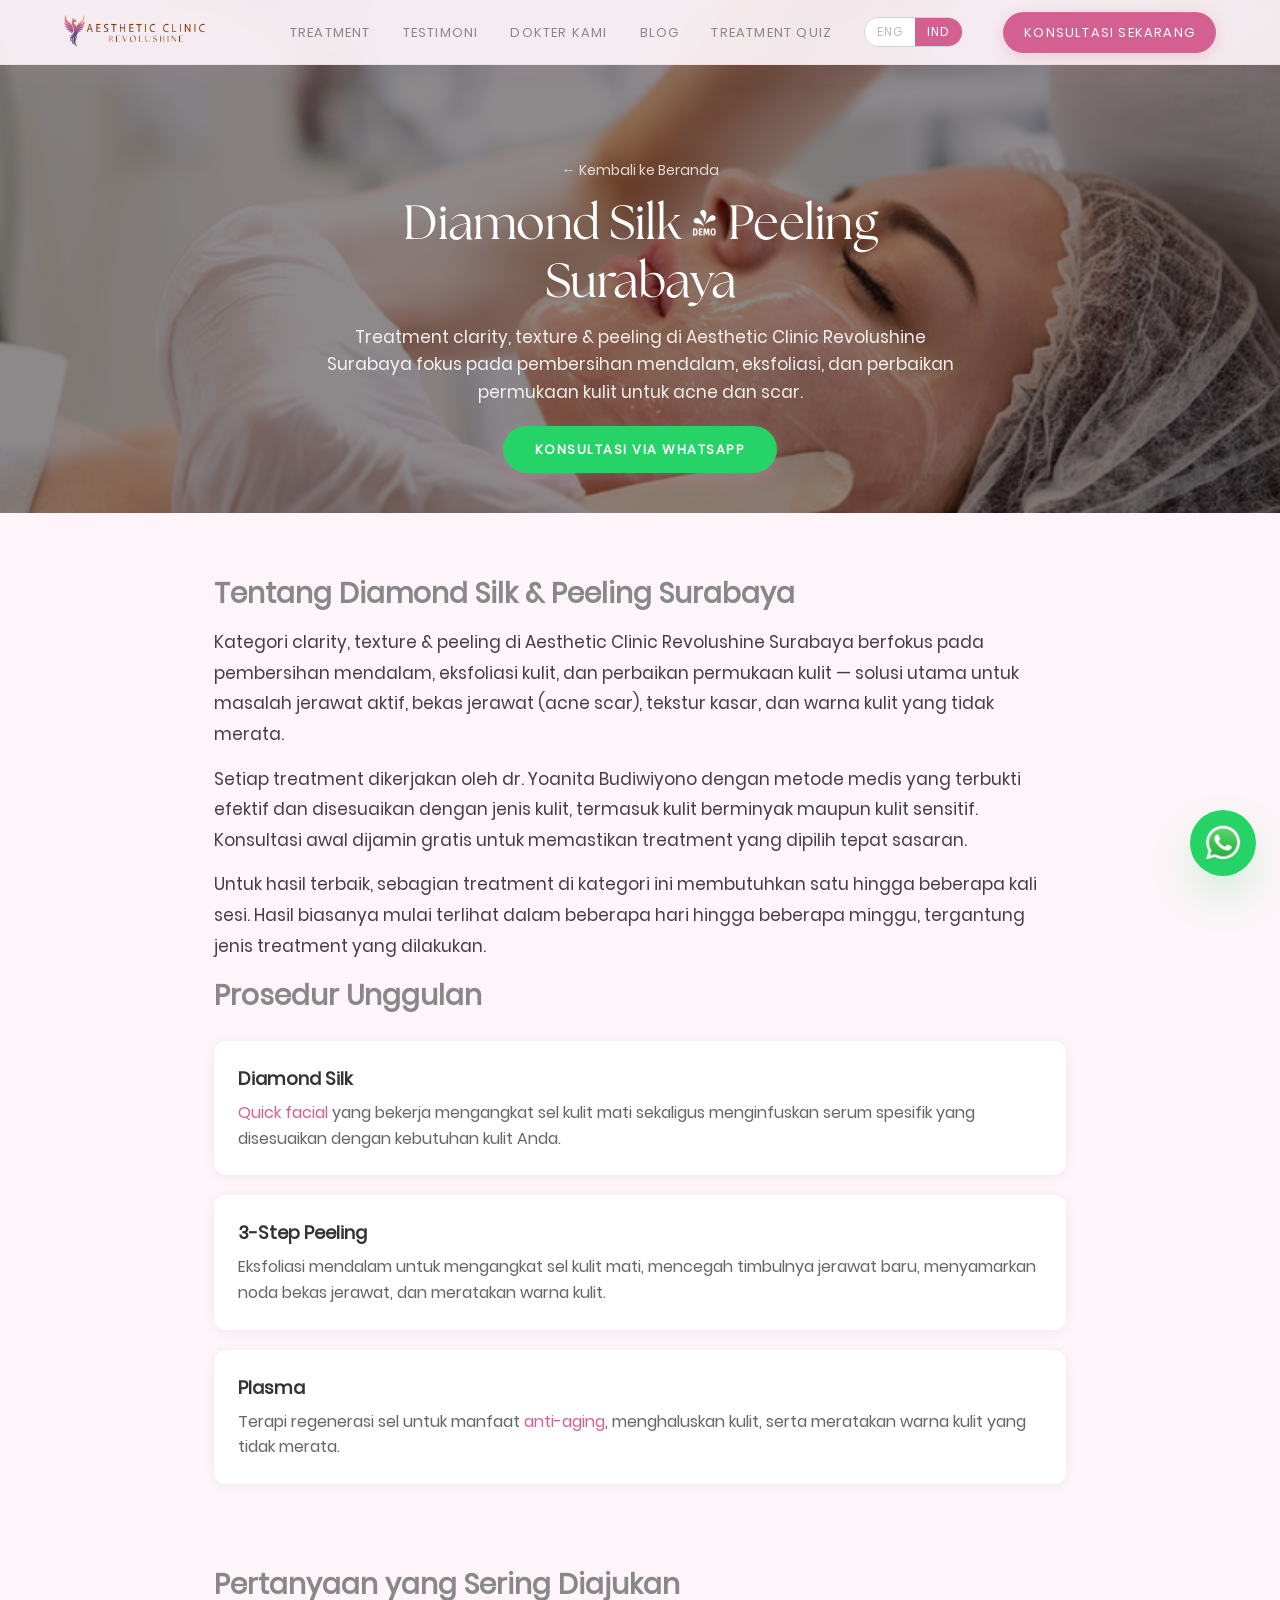
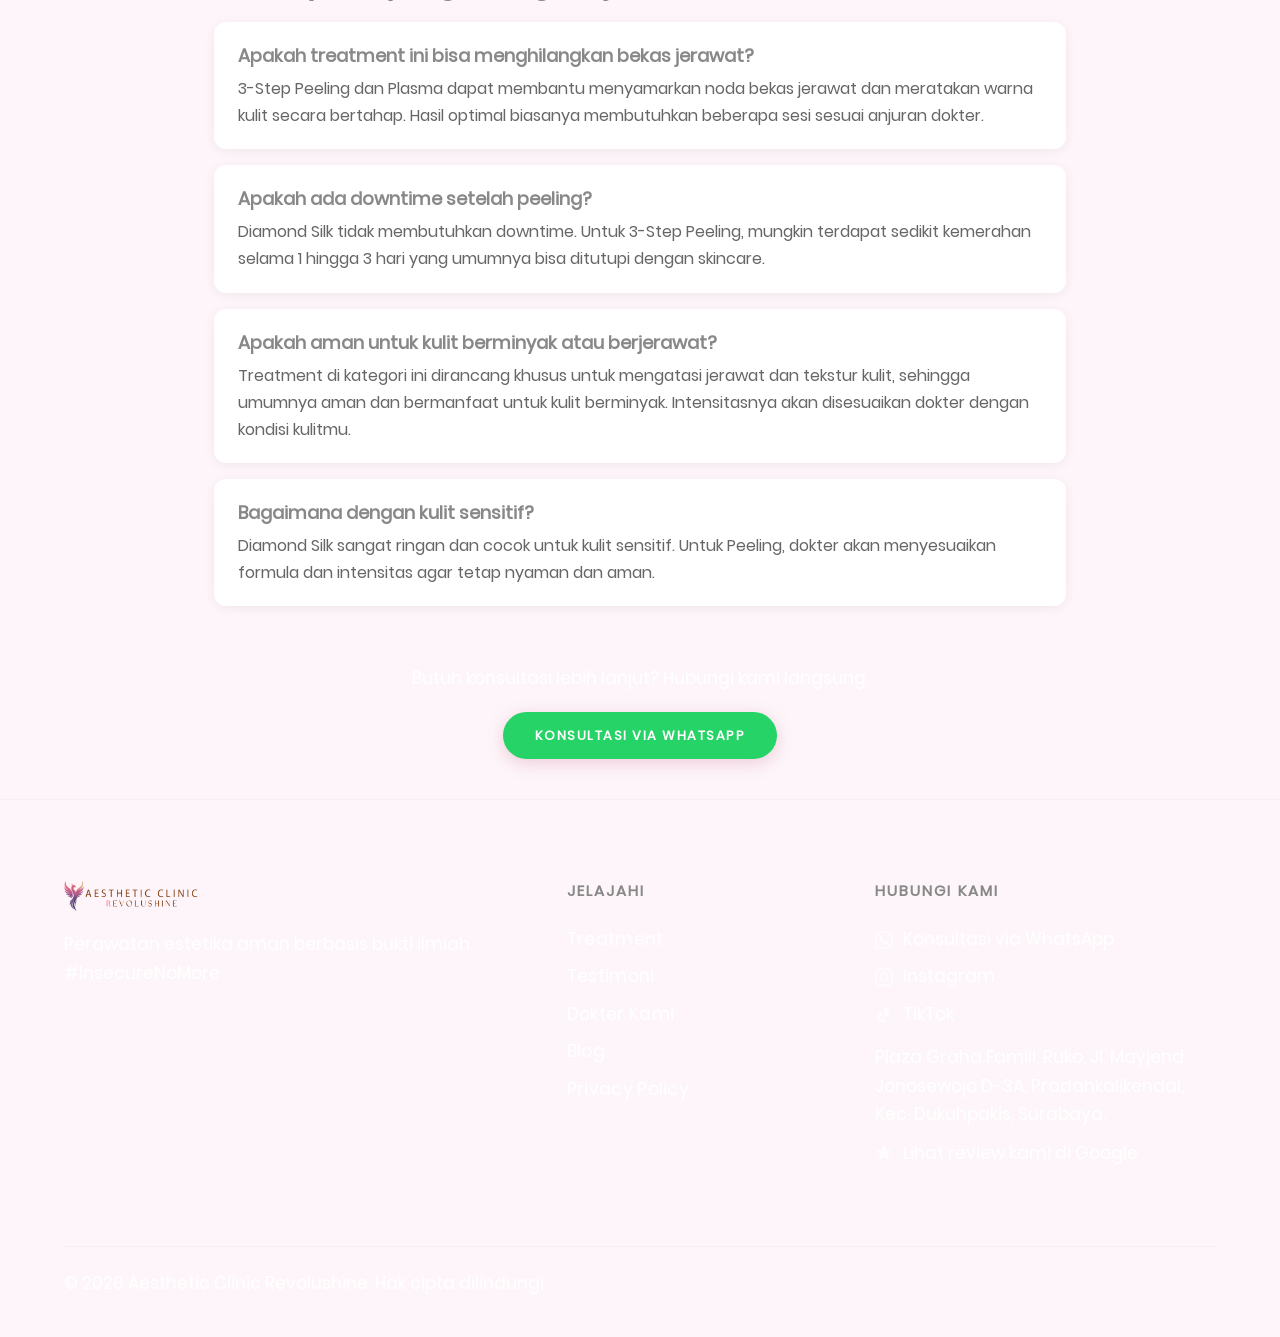
<file: treatments/clarity-texture.html>
<!DOCTYPE html>
<!-- Build date: 20260930072527 -->
<html lang="id">
<head>
<meta charset="UTF-8">
<meta name="viewport" content="width=device-width, initial-scale=1.0">
<title>Diamond Silk & Peeling Surabaya | Aesthetic Clinic Revolushine</title>
<meta name="description" content="Treatment Diamond Silk, 3-Step Peeling & Plasma di Aesthetic Clinic Revolushine Surabaya untuk kulit bersih, acne scar berkurang, dan tekstur kulit merata." />
<meta name="robots" content="index, follow" />
<link rel="canonical" href="https://revolushine.id/treatments/clarity-texture.html" />
<link rel="alternate" hreflang="id" href="https://revolushine.id/treatments/clarity-texture.html" />
<link rel="alternate" hreflang="en" href="https://revolushine.id/treatments/clarity-texture.html?lang=en" />
<link rel="alternate" hreflang="x-default" href="https://revolushine.id/treatments/clarity-texture.html" />
<meta property="og:title" content="Diamond Silk & Peeling Surabaya | Aesthetic Clinic Revolushine" />
<meta property="og:description" content="Treatment Diamond Silk, 3-Step Peeling & Plasma di Aesthetic Clinic Revolushine Surabaya untuk kulit bersih, acne scar berkurang, dan tekstur kulit merata." />
<meta property="og:image" content="https://revolushine.id/img/treatments/2.rev-skinpeel.jpg" />
<meta property="og:url" content="https://revolushine.id/treatments/clarity-texture.html" />
<meta property="og:type" content="website" />
<meta property="og:locale" content="id_ID" />
<meta name="twitter:card" content="summary_large_image" />
<meta name="twitter:title" content="Diamond Silk & Peeling Surabaya | Aesthetic Clinic Revolushine" />
<meta name="twitter:description" content="Treatment Diamond Silk, 3-Step Peeling & Plasma di Aesthetic Clinic Revolushine Surabaya untuk kulit bersih, acne scar berkurang, dan tekstur kulit merata." />
<meta name="twitter:image" content="https://revolushine.id/img/treatments/2.rev-skinpeel.jpg" />
<meta name="theme-color" content="#25d366" />
<link rel="preconnect" href="https://www.googletagmanager.com">
<link rel="preconnect" href="https://cdnjs.cloudflare.com" crossorigin>
<link rel="preconnect" href="https://cdn.jsdelivr.net" crossorigin>
<link rel="preload" as="font" type="font/ttf" href="../font/FuturaCyrillicBold.ttf" crossorigin>
<link rel="icon" type="image/png" href="../img/rev-icon-web.png" />
<link rel="apple-touch-icon" href="../img/rev-icon-web.png" />
<script async src="https://www.googletagmanager.com/gtag/js?id=G-6V0XLB1LF7"></script>
<script>
  window.dataLayer = window.dataLayer || [];
  function gtag(){dataLayer.push(arguments);}
  gtag('js', new Date());
  gtag('config', 'G-6V0XLB1LF7');
</script>
<!-- Meta Pixel -->
<script>
  !function(f,b,e,v,n,t,s){if(f.fbq)return;n=f.fbq=function(){n.callMethod?
  n.callMethod.apply(n,arguments):n.queue.push(arguments)};if(!f._fbq)f._fbq=n;
  n.push=n;n.loaded=!0;n.version='2.0';n.queue=[];t=b.createElement(e);t.async=!0;
  t.src=v;s=b.getElementsByTagName(e)[0];s.parentNode.insertBefore(t,s)}(window,
  document,'script','https://connect.facebook.net/en_US/fbevents.js');
  fbq('init', '4473264393002216');
  fbq('track', 'PageView');
</script>
<noscript><img height="1" width="1" style="display:none" src="https://www.facebook.com/tr?id=4473264393002216&ev=PageView&noscript=1" /></noscript>
<script type="application/ld+json">
{
  "@context": "https://schema.org",
  "@type": "MedicalBusiness",
  "name": "Aesthetic Clinic Revolushine",
  "url": "https://revolushine.id/",
  "description": "Klinik kecantikan Aesthetic Clinic Revolushine di Graha Famili Surabaya oleh dr. Yoanita Budiwiyono.",
  "telephone": "+6287736386388",
  "address": {
    "@type": "PostalAddress",
    "streetAddress": "Plaza Graha Famili, Ruko, Jl. Mayjend. Jonosewojo D-3A",
    "addressLocality": "Pradahkalikendal, Dukuhpakis",
    "addressRegion": "Surabaya",
    "postalCode": "60221",
    "addressCountry": "ID"
  },
  "geo": {
    "@type": "GeoCoordinates",
    "latitude": -7.2824,
    "longitude": 112.6732
  },
  "openingHoursSpecification": [{
    "@type": "OpeningHoursSpecification",
    "dayOfWeek": ["Monday","Tuesday","Wednesday","Thursday","Friday","Saturday"],
    "opens": "09:00",
    "closes": "20:00"
  }]
}
</script>
<script type="application/ld+json">
{
  "@context": "https://schema.org",
  "@type": "MedicalProcedure",
  "name": "Diamond Silk & Peeling Surabaya",
  "description": "Treatment clarity, texture & peeling di Aesthetic Clinic Revolushine Surabaya fokus pada pembersihan mendalam, eksfoliasi, dan perbaikan permukaan kulit untuk acne dan scar.",
  "url": "https://revolushine.id/treatments/clarity-texture.html",
  "image": "https://revolushine.id/img/treatments/2.rev-skinpeel.jpg",
  "bodyLocation": "Wajah",
  "performer": {
    "@type": "Physician",
    "name": "dr. Yoanita Budiwiyono, dipl. AAAM"
  },
  "provider": {
    "@type": "MedicalBusiness",
    "name": "Aesthetic Clinic Revolushine",
    "url": "https://revolushine.id/"
  }
}
</script>
<link rel="stylesheet" href="../styles.css">
</head>
<body>
<a class="skip-link" href="#main" data-i18n="skip_link">Lewati ke konten utama</a>

<nav id="nav">
  <a href="../" class="nav-logo"><picture><source srcset="../img/revolushine-logo-main.webp" type="image/webp"><img loading="lazy" decoding="async" src="../img/revolushine-logo-main.png" alt="Aesthetic Clinic Revolushine" class="nav-logo-img" width="140" height="34"></picture></a>
  <ul class="nav-links">
    <li><a href="../#hotspot" data-i18n="nav_treatments">Treatment</a></li>
    <li><a href="../#testimonials" data-i18n="nav_testimonials">Testimoni</a></li>
    <li><a href="../#about" data-i18n="nav_about">Dokter Kami</a></li>
    <li><a href="../blog/" data-i18n="nav_blog">Blog</a></li>
    <li><button type="button" class="nav-quiz-btn" onclick="openQuiz()" data-i18n="nav_quiz">Treatment Quiz</button></li>
    <li class="lang-switcher desktop-lang">
      <button class="lang-btn" id="langEn" onclick="setLang('en')">ENG</button>
      <button class="lang-btn active" id="langId" onclick="setLang('id')">IND</button>
    </li>
    <li><a href="https://wa.me/6287736386388?text=Saya%20melihat%20treatment%20wajah%20dari%20website%20Aesthetic%20Clinic%20Revolushine%2C%20apakah%20bisa%20konsultasi%20terlebih%20dahulu%3F" class="nav-cta" data-i18n="nav_book">Konsultasi Sekarang</a></li>
  </ul>
  <div class="lang-switcher mobile-lang">
    <button class="lang-btn" id="mobileLangEn" onclick="setLang('en')">ENG</button>
    <button class="lang-btn active" id="mobileLangId" onclick="setLang('id')">IND</button>
  </div>
  <button class="burger-btn" id="burgerBtn" onclick="toggleMobileMenu()" aria-label="Menu">
    <span></span><span></span><span></span>
  </button>
</nav>

<div class="mobile-menu" id="mobileMenu">
  <button class="mobile-menu-close" onclick="toggleMobileMenu()" aria-label="Close menu">&#10005;</button>
  <ul>
    <li><a href="../#hotspot" onclick="toggleMobileMenu()" data-i18n="nav_treatments">Treatment</a></li>
    <li><a href="../#testimonials" onclick="toggleMobileMenu()" data-i18n="nav_testimonials">Testimoni</a></li>
    <li><a href="../#about" onclick="toggleMobileMenu()" data-i18n="nav_about">Dokter Kami</a></li>
    <li><a href="../blog/" onclick="toggleMobileMenu()" data-i18n="nav_blog">Blog</a></li>
    <li><button type="button" class="nav-quiz-btn" onclick="toggleMobileMenu();openQuiz()" data-i18n="nav_quiz">Treatment Quiz</button></li>
    <li><a href="https://wa.me/6287736386388?text=Saya%20melihat%20treatment%20wajah%20dari%20website%20Aesthetic%20Clinic%20Revolushine%2C%20apakah%20bisa%20konsultasi%20terlebih%20dahulu%3F" class="nav-cta" onclick="toggleMobileMenu()" data-i18n="nav_book">Konsultasi Sekarang</a></li>
  </ul>
</div>

<main id="main">

<header class="hero" style="background-image:url('../img/treatments/2.rev-skinpeel.jpg');background-size:cover;background-position:center;min-height:50vh;display:flex;align-items:center;">
  <div class="hero-content" style="max-width:700px;padding:80px 24px 40px;">
    <a href="../" style="color:#fff;font-size:14px;text-decoration:none;opacity:0.8;" data-i18n="t_back">&#8592; Kembali ke Beranda</a>
    <h1 class="title-xl" style="color:#fff;margin-top:16px;font-size:clamp(28px,5vw,48px);"><span id="tH1">Diamond Silk & Peeling Surabaya</span></h1>
    <p style="color:#fff;opacity:0.9;margin-top:12px;font-size:17px;line-height:1.6;"><span id="tDesc">Treatment clarity, texture & peeling di Aesthetic Clinic Revolushine Surabaya fokus pada pembersihan mendalam, eksfoliasi, dan perbaikan permukaan kulit untuk acne dan scar.</span></p>
    <a href="https://wa.me/6287736386388?text=Saya%20tertarik%20dengan%20treatment%20clarity%20texture%20di%20Aesthetic%20Clinic%20Revolushine%2C%20apakah%20bisa%20konsultasi%3F" class="btn-book-hero" target="_blank" rel="noopener" style="display:inline-block;margin-top:20px;background:#25d366;color:#fff;padding:14px 32px;border-radius:50px;font-weight:600;text-decoration:none;" data-i18n="t_cta_btn">Konsultasi via WhatsApp</a>
  </div>
</header>

<section class="section" style="padding:60px 24px;max-width:900px;margin:0 auto;">
  <p class="price-from" hidden style="text-align:center;color:var(--text-muted);font-size:16px;margin-bottom:16px;"><span data-i18n="price_from">Mulai dari</span> <span><!-- HARGA: isi nominal (mis. Rp 500rb) lalu hapus atribut "hidden" --></span></p>
  <h2 style="font-size:28px;margin-bottom:12px;"><span id="tAboutH2">Tentang Diamond Silk & Peeling Surabaya</span></h2>
  <div id="tIntro"><p style='font-size:17px;line-height:1.8;color:#4a3a46;margin:0 0 14px;'>Kategori clarity, texture & peeling di Aesthetic Clinic Revolushine Surabaya berfokus pada pembersihan mendalam, eksfoliasi kulit, dan perbaikan permukaan kulit — solusi utama untuk masalah jerawat aktif, bekas jerawat (acne scar), tekstur kasar, dan warna kulit yang tidak merata.</p><p style='font-size:17px;line-height:1.8;color:#4a3a46;margin:0 0 14px;'>Setiap treatment dikerjakan oleh dr. Yoanita Budiwiyono dengan metode medis yang terbukti efektif dan disesuaikan dengan jenis kulit, termasuk kulit berminyak maupun kulit sensitif. Konsultasi awal dijamin gratis untuk memastikan treatment yang dipilih tepat sasaran.</p><p style='font-size:17px;line-height:1.8;color:#4a3a46;margin:0 0 14px;'>Untuk hasil terbaik, sebagian treatment di kategori ini membutuhkan satu hingga beberapa kali sesi. Hasil biasanya mulai terlihat dalam beberapa hari hingga beberapa minggu, tergantung jenis treatment yang dilakukan.</p></div>
  <h2 style="font-size:28px;margin-bottom:12px;" data-i18n="treat_tagline">Treatment Tersedia</h2>
  <div id="treatmentItems" style="display:grid;gap:20px;margin-top:24px;"><div style='background:#fff;border-radius:12px;padding:24px;box-shadow:0 2px 12px rgba(0,0,0,0.06);'><h3 style='font-size:19px;margin:0 0 8px;color:#333;'>Diamond Silk</h3><p style='margin:0;color:#666;line-height:1.7;'>Quick facial yang bekerja mengangkat sel kulit mati sekaligus menginfuskan serum spesifik yang disesuaikan dengan kebutuhan kulit Anda.</p></div><div style='background:#fff;border-radius:12px;padding:24px;box-shadow:0 2px 12px rgba(0,0,0,0.06);'><h3 style='font-size:19px;margin:0 0 8px;color:#333;'>3-Step Peeling</h3><p style='margin:0;color:#666;line-height:1.7;'>Eksfoliasi mendalam untuk mengangkat sel kulit mati, mencegah timbulnya jerawat baru, menyamarkan noda bekas jerawat, dan meratakan warna kulit.</p></div><div style='background:#fff;border-radius:12px;padding:24px;box-shadow:0 2px 12px rgba(0,0,0,0.06);'><h3 style='font-size:19px;margin:0 0 8px;color:#333;'>Plasma</h3><p style='margin:0;color:#666;line-height:1.7;'>Terapi regenerasi sel untuk manfaat anti-aging, menghaluskan kulit, serta meratakan warna kulit yang tidak merata.</p></div></div>
</section>

<section class="section" style="padding:20px 24px;max-width:900px;margin:0 auto;">
  <h2 style="font-size:28px;margin-bottom:16px;" data-i18n="t_faq_h2">Pertanyaan yang Sering Diajukan</h2>
  <div id="tFaq" style="display:grid;gap:16px;"><div style='background:#fff;border-radius:12px;padding:20px 24px;box-shadow:0 2px 12px rgba(0,0,0,0.06);'><h3 style='font-size:18px;margin:0 0 6px;color:var(--text-main);'>Apakah treatment ini bisa menghilangkan bekas jerawat?</h3><p style='margin:0;color:#666;line-height:1.7;'>3-Step Peeling dan Plasma dapat membantu menyamarkan noda bekas jerawat dan meratakan warna kulit secara bertahap. Hasil optimal biasanya membutuhkan beberapa sesi sesuai anjuran dokter.</p></div><div style='background:#fff;border-radius:12px;padding:20px 24px;box-shadow:0 2px 12px rgba(0,0,0,0.06);'><h3 style='font-size:18px;margin:0 0 6px;color:var(--text-main);'>Apakah ada downtime setelah peeling?</h3><p style='margin:0;color:#666;line-height:1.7;'>Diamond Silk tidak membutuhkan downtime. Untuk 3-Step Peeling, mungkin terdapat sedikit kemerahan selama 1 hingga 3 hari yang umumnya bisa ditutupi dengan skincare.</p></div><div style='background:#fff;border-radius:12px;padding:20px 24px;box-shadow:0 2px 12px rgba(0,0,0,0.06);'><h3 style='font-size:18px;margin:0 0 6px;color:var(--text-main);'>Apakah aman untuk kulit berminyak atau berjerawat?</h3><p style='margin:0;color:#666;line-height:1.7;'>Treatment di kategori ini dirancang khusus untuk mengatasi jerawat dan tekstur kulit, sehingga umumnya aman dan bermanfaat untuk kulit berminyak. Intensitasnya akan disesuaikan dokter dengan kondisi kulitmu.</p></div><div style='background:#fff;border-radius:12px;padding:20px 24px;box-shadow:0 2px 12px rgba(0,0,0,0.06);'><h3 style='font-size:18px;margin:0 0 6px;color:var(--text-main);'>Bagaimana dengan kulit sensitif?</h3><p style='margin:0;color:#666;line-height:1.7;'>Diamond Silk sangat ringan dan cocok untuk kulit sensitif. Untuk Peeling, dokter akan menyesuaikan formula dan intensitas agar tetap nyaman dan aman.</p></div></div>
</section>

<section class="section" style="padding:40px 24px;text-align:center;">
  <p style="font-size:17px;color:var(--text-muted);margin-bottom:20px;" data-i18n="t_cta_lead">Butuh konsultasi lebih lanjut? Hubungi kami langsung.</p>
  <a href="https://wa.me/6287736386388?text=Saya%20tertarik%20dengan%20treatment%20clarity%20texture%20di%20Aesthetic%20Clinic%20Revolushine%2C%20apakah%20bisa%20konsultasi%3F" class="btn-book-hero" target="_blank" rel="noopener" style="display:inline-block;background:#25d366;color:#fff;padding:14px 32px;border-radius:50px;font-weight:600;text-decoration:none;" data-i18n="t_cta_btn">Konsultasi via WhatsApp</a>
</section>

</main>
<footer>
  <div class="foot-grid">
    <div>
      <picture><source srcset="../img/revolushine-logo-main.webp" type="image/webp"><img loading="lazy" decoding="async" src="../img/revolushine-logo-main.png" alt="Aesthetic Clinic Revolushine" class="foot-logo-img" width="120" height="29"></picture>
      <p style="font-size:17px;color:var(--text-muted);line-height:1.7" data-i18n-html="foot_desc">Perawatan estetika aman berbasis bukti ilmiah.<br>#InsecureNoMore</p>
    </div>
    <div class="foot-col">
      <h2 data-i18n="foot_nav_h">Jelajahi</h2>
      <ul class="foot-nav-links">
        <li><a href="../#hotspot" data-i18n="nav_treatments">Treatment</a></li>
        <li><a href="../#testimonials" data-i18n="nav_testimonials">Testimoni</a></li>
        <li><a href="../#about" data-i18n="nav_about">Dokter Kami</a></li>
        <li><a href="../blog/" data-i18n="nav_blog">Blog</a></li>
        <li><a href="../privacy.html">Privacy Policy</a></li>
      </ul>
    </div>
    <div class="foot-col">
      <h2 data-i18n="foot_connect_h">Hubungi Kami</h2>
      <ul>
        <li><a href="https://wa.me/6287736386388?text=Saya%20melihat%20treatment%20wajah%20dari%20website%20Aesthetic%20Clinic%20Revolushine%2C%20apakah%20bisa%20konsultasi%20terlebih%20dahulu%3F" class="foot-icon-link" target="_blank" rel="noopener"><svg xmlns="http://www.w3.org/2000/svg" width="18" height="18" viewBox="0 0 24 24" fill="currentColor"><path d="M17.472 14.382c-.297-.149-1.758-.867-2.03-.967-.273-.099-.471-.148-.67.15-.197.297-.767.966-.94 1.164-.173.199-.347.223-.644.075-.297-.15-1.255-.463-2.39-1.475-.883-.788-1.48-1.761-1.653-2.059-.173-.297-.018-.458.13-.606.134-.133.298-.347.446-.52.149-.174.198-.298.298-.497.099-.198.05-.371-.025-.52-.075-.149-.669-1.612-.916-2.207-.242-.579-.487-.5-.669-.51-.173-.008-.371-.01-.57-.01-.198 0-.52.074-.792.372-.272.297-1.04 1.016-1.04 2.479 0 1.462 1.065 2.875 1.213 3.074.149.198 2.096 3.2 5.077 4.487.709.306 1.262.489 1.694.625.712.227 1.36.195 1.871.118.571-.085 1.758-.719 2.006-1.413.248-.694.248-1.289.173-1.413-.074-.124-.272-.198-.57-.347m-5.421 7.403h-.004a9.87 9.87 0 01-5.031-1.378l-.361-.214-3.741.982.998-3.648-.235-.374a9.86 9.86 0 01-1.51-5.26c.001-5.45 4.436-9.884 9.888-9.884 2.64 0 5.122 1.03 6.988 2.898a9.825 9.825 0 012.893 6.994c-.003 5.45-4.437 9.884-9.885 9.884m8.413-18.297A11.815 11.815 0 0012.05 0C5.495 0 .16 5.335.157 11.892c0 2.096.547 4.142 1.588 5.945L.057 24l6.305-1.654a11.882 11.882 0 005.683 1.448h.005c6.554 0 11.89-5.335 11.893-11.893a11.821 11.821 0 00-3.48-8.413z"/></svg> <span data-i18n="foot_wa">Konsultasi via WhatsApp</span></a></li>
        <li><a href="https://www.instagram.com/revolushine.id/" class="foot-icon-link" target="_blank" rel="noopener"><svg xmlns="http://www.w3.org/2000/svg" width="18" height="18" viewBox="0 0 24 24" fill="currentColor"><path d="M12 2.163c3.204 0 3.584.012 4.85.07 3.252.148 4.771 1.691 4.919 4.919.058 1.265.069 1.645.069 4.849 0 3.205-.012 3.584-.069 4.849-.149 3.225-1.664 4.771-4.919 4.919-1.266.058-1.644.07-4.85.07-3.204 0-3.584-.012-4.849-.07-3.26-.149-4.771-1.699-4.919-4.92-.058-1.265-.07-1.644-.07-4.849 0-3.204.013-3.583.07-4.849.149-3.227 1.664-4.771 4.919-4.919 1.266-.057 1.645-.069 4.849-.069zM12 0C8.741 0 8.333.014 7.053.072 2.695.272.273 2.69.073 7.052.014 8.333 0 8.741 0 12c0 3.259.014 3.668.072 4.948.2 4.358 2.618 6.78 6.98 6.98C8.333 23.986 8.741 24 12 24c3.259 0 3.668-.014 4.948-.072 4.354-.2 6.782-2.618 6.979-6.98.059-1.28.073-1.689.073-4.948 0-3.259-.014-3.667-.072-4.947-.196-4.354-2.617-6.78-6.979-6.98C15.668.014 15.259 0 12 0zm0 5.838a6.162 6.162 0 100 12.324 6.162 6.162 0 000-12.324zM12 16a4 4 0 110-8 4 4 0 010 8zm6.406-11.845a1.44 1.44 0 100 2.881 1.44 1.44 0 000-2.881z"/></svg> <span>Instagram</span></a></li>
        <li><a href="https://www.tiktok.com/@revolushine.id" class="foot-icon-link" target="_blank" rel="noopener"><svg xmlns="http://www.w3.org/2000/svg" width="18" height="18" viewBox="0 0 24 24" fill="currentColor"><path d="M19.59 6.69a4.83 4.83 0 01-3.77-4.25V2h-3.45v13.67a2.89 2.89 0 01-2.88 2.5 2.89 2.89 0 01-2.89-2.89 2.89 2.89 0 012.89-2.89c.28 0 .54.04.79.1v-3.51a6.37 6.37 0 00-.79-.05A6.34 6.34 0 003.15 15.2a6.34 6.34 0 0010.86 4.48v-7.11a8.16 8.16 0 004.77 1.52v-3.4a4.85 4.85 0 01-.81-.07 4.83 4.83 0 01-.38.67z"/></svg> <span>TikTok</span></a></li>
        <li class="foot-address" style="margin-top:4px;"><a href="https://share.google/8bDS7EQUC5UBWy87x" target="_blank" rel="noopener" data-i18n="foot_address" style="color:inherit;text-decoration:none;">Plaza Graha Famili, Ruko, Jl. Mayjend. Jonosewojo D-3A, Pradahkalikendal, Kec. Dukuhpakis, Surabaya.</a></li>
        <li><a href="https://www.google.com/maps/search/?api=1&query=Aesthetic+Clinic+Revolushine+Surabaya" class="foot-icon-link" target="_blank" rel="noopener"><svg xmlns="http://www.w3.org/2000/svg" width="18" height="18" viewBox="0 0 24 24" fill="currentColor"><path d="M12 2l3.09 6.26L22 9.27l-5 4.87 1.18 6.88L12 17.77l-6.18 3.25L7 14.14 2 9.27l6.91-1.01z"/></svg> <span data-i18n="foot_review">Lihat review kami di Google</span></a></li>
      </ul>
    </div>
  </div>
  <div class="foot-bottom">
    <span data-i18n="foot_copy">&#169; 2026 Aesthetic Clinic Revolushine. Hak cipta dilindungi.</span>
  </div>
</footer>

<div class="whatsapp-float-wrap">
  <a href="https://wa.me/6287736386388?text=Saya%20melihat%20treatment%20wajah%20dari%20website%20Aesthetic%20Clinic%20Revolushine%2C%20apakah%20bisa%20konsultasi%20terlebih%20dahulu%3F" class="whatsapp-float" target="_blank" rel="noopener">
    <picture><source srcset="../img/WhatsApp-Logo.wine.webp" type="image/webp"><img loading="lazy" decoding="async" src="../img/WhatsApp-Logo.wine.png" alt="WhatsApp" class="whatsapp-float-icon" width="50" height="50" /></picture>
  </a>
</div>

<div class="quiz-overlay" id="quizOverlay" data-lenis-prevent>
  <button class="qclose" onclick="closeQuiz()" aria-label="Close">&#10005;</button>
  <div class="qmodal">
    <div class="qprogress">
      <div class="qdot on" id="dot1"></div>
      <div class="qdot" id="dot2"></div>
    </div>
    <div class="qscreen on" id="q1">
      <div class="q-label-row">
        <p class="q-label" data-i18n="q1_label">Pertanyaan 1 dari 2</p>
      </div>
      <p class="q-title" data-i18n-html="q1_title">Apa yang paling ingin<br>kamu ubah dari<br>kulitmu hari ini?</p>
      <div class="q-options">
        <button class="qopt" onclick="pick(1,'lines')"><div class="opt-lbl">A</div><div><div class="opt-main" data-i18n="q1a_main">Garis halus & kerutan</div><div class="opt-sub" data-i18n="q1a_sub">Dahi, antara alis, sudut mata</div></div></button>
        <button class="qopt" onclick="pick(1,'volume')"><div class="opt-lbl">B</div><div><div class="opt-main" data-i18n="q1b_main">Volume hilang</div><div class="opt-sub" data-i18n="q1b_sub">Bibir tipis, pelipis cekung, pipi & rahang</div></div></button>
        <button class="qopt" onclick="pick(1,'texture')"><div class="opt-lbl">C</div><div><div class="opt-main" data-i18n="q1c_main">Tekstur tidak merata</div><div class="opt-sub" data-i18n="q1c_sub">Permukaan kasar, pori besar, atau kulit berbintil</div></div></button>
        <button class="qopt" onclick="pick(1,'glow')"><div class="opt-lbl">D</div><div><div class="opt-main" data-i18n="q1d_main">Kulit kusam & dehidrasi</div><div class="opt-sub" data-i18n="q1d_sub">Kurang glow, tampak lelah, tidak bercahaya</div></div></button>
        <button class="qopt" onclick="pick(1,'chubby')"><div class="opt-lbl">E</div><div><div class="opt-main" data-i18n="q1e_main">Kulit kendur, dagu ganda & jawline kurang tegas</div><div class="opt-sub" data-i18n="q1e_sub">Kulit kendur, garis rahang kurang tegas, lemak berlebih</div></div></button>
      </div>
    </div>
    <div class="qscreen" id="q2">
      <div class="q-label-row">
        <p class="q-label" data-i18n="q2_label">Pertanyaan 2 dari 2</p>
        <button class="q-back" onclick="goBack(2)" data-i18n="quiz_back">&#8592; Kembali</button>
      </div>
      <p class="q-title" data-i18n-html="q2_title">Bagaimana pendapatmu<br>tentang waktu pemulihan?</p>
      <div class="q-options">
        <button class="qopt" onclick="pick(2,'none')"><div class="opt-lbl">A</div><div><div class="opt-main" data-i18n="q2a_main">Tanpa downtime</div><div class="opt-sub" data-i18n="q2a_sub">Saya harus langsung beraktivitas setelahnya</div></div></button>
        <button class="qopt" onclick="pick(2,'downtime')"><div class="opt-lbl">B</div><div><div class="opt-main" data-i18n="q2b_main">Tidak masalah ada downtime</div><div class="opt-sub" data-i18n="q2b_sub">Sedikit kemerahan atau bengkak tidak apa untuk perubahan nyata</div></div></button>
      </div>
    </div>
    <div class="qresult" id="qresult">
      <p class="q-label" data-i18n="quiz_result_label">Treatment yang Direkomendasikan</p>
      <div class="res-name" id="resName"></div>
      <p class="res-desc" id="resDesc"></p>
      <a id="resWA" href="https://wa.me/6287736386388?text=Saya%20melihat%20treatment%20wajah%20dari%20website%20Aesthetic%20Clinic%20Revolushine%2C%20apakah%20bisa%20konsultasi%20terlebih%20dahulu%3F" class="btn-primary" target="_blank" rel="noopener" data-i18n="nav_book">Konsultasi Sekarang</a>
      <div class="qpromo" id="qpromo">
        <div class="qpromo-offer">
          <p class="qpromo-tag" data-i18n="quiz_promo_tag">Special Offer</p>
          <h3 class="qpromo-title" data-i18n="quiz_promo_title">First Consultation FREE</h3>
          <p class="qpromo-body" data-i18n="quiz_promo_body">Claim your first consultation with dr. Yoanita for free and get the best treatment recommendation for your skin.</p>
          <button type="button" class="qpromo-btn" onclick="claimFreeConsult()" data-i18n="quiz_promo_cta">Claim FREE Consultation</button>
        </div>
        <div class="qpromo-name">
          <p class="qpromo-body" data-i18n="quiz_promo_askname">May I know your name?</p>
          <div class="qpromo-name-row">
            <input type="text" id="qpromoNameInput" data-i18n-placeholder="quiz_promo_name_ph" placeholder="Your name" aria-label="Your name" onkeydown="if(event.key==='Enter')submitFreeConsultName()">
            <button type="button" class="qpromo-btn" onclick="submitFreeConsultName()" data-i18n="quiz_promo_send">Send</button>
          </div>
        </div>
        <div class="qpromo-done">
          <p class="qpromo-body" data-i18n="quiz_promo_done">Your message for our team is ready. Click the button below if WhatsApp hasn&#39;t opened.</p>
          <a class="qpromo-btn" id="qpromoOpenWa" href="#" target="_blank" rel="noopener" data-i18n="quiz_promo_openwa">Open WhatsApp</a>
        </div>
      </div>
      <div style="text-align:center"><button class="btn-retry" onclick="resetQuiz()" data-i18n="quiz_retry">&#8592; Ulangi quiz</button></div>
    </div>
  </div>
</div>

<script defer src="https://cdnjs.cloudflare.com/ajax/libs/gsap/3.12.5/gsap.min.js"></script>
<script src="../js/i18n.js"></script>
<script src="../js/treatment-data.js"></script>
<script src="../quiz-logic.js"></script>
<script src="../script.js"></script>
<script>
(function() {
  var PAGE = {"h1": {"id": "Diamond Silk & Peeling Surabaya", "en": "Diamond Silk & Peeling Surabaya"}, "desc": {"id": "Treatment clarity, texture & peeling di Aesthetic Clinic Revolushine Surabaya fokus pada pembersihan mendalam, eksfoliasi, dan perbaikan permukaan kulit untuk acne dan scar.", "en": "Clarity, texture & peeling treatments at Aesthetic Clinic Revolushine Surabaya focus on deep cleansing, exfoliation, and skin surface repair for acne and scars."}, "intro": {"id": ["Kategori clarity, texture & peeling di Aesthetic Clinic Revolushine Surabaya berfokus pada pembersihan mendalam, eksfoliasi kulit, dan perbaikan permukaan kulit — solusi utama untuk masalah jerawat aktif, bekas jerawat (acne scar), tekstur kasar, dan warna kulit yang tidak merata.", "Setiap treatment dikerjakan oleh dr. Yoanita Budiwiyono dengan metode medis yang terbukti efektif dan disesuaikan dengan jenis kulit, termasuk kulit berminyak maupun kulit sensitif. Konsultasi awal dijamin gratis untuk memastikan treatment yang dipilih tepat sasaran.", "Untuk hasil terbaik, sebagian treatment di kategori ini membutuhkan satu hingga beberapa kali sesi. Hasil biasanya mulai terlihat dalam beberapa hari hingga beberapa minggu, tergantung jenis treatment yang dilakukan."], "en": ["The clarity, texture & peeling category at Aesthetic Clinic Revolushine Surabaya focuses on deep cleansing, skin exfoliation, and surface repair — the key solutions for active acne, acne scars, rough texture, and uneven skin tone.", "Every treatment is performed by dr. Yoanita Budiwiyono using proven medical methods tailored to your skin type, including oily and sensitive skin. The initial consultation is guaranteed free to make sure the treatment you choose is right on target.", "For best results, some treatments in this category require one to several sessions. Results usually begin to show within a few days to a few weeks, depending on the treatment performed."]}, "faq": {"id": [["Apakah treatment ini bisa menghilangkan bekas jerawat?", "3-Step Peeling dan Plasma dapat membantu menyamarkan noda bekas jerawat dan meratakan warna kulit secara bertahap. Hasil optimal biasanya membutuhkan beberapa sesi sesuai anjuran dokter."], ["Apakah ada downtime setelah peeling?", "Diamond Silk tidak membutuhkan downtime. Untuk 3-Step Peeling, mungkin terdapat sedikit kemerahan selama 1 hingga 3 hari yang umumnya bisa ditutupi dengan skincare."], ["Apakah aman untuk kulit berminyak atau berjerawat?", "Treatment di kategori ini dirancang khusus untuk mengatasi jerawat dan tekstur kulit, sehingga umumnya aman dan bermanfaat untuk kulit berminyak. Intensitasnya akan disesuaikan dokter dengan kondisi kulitmu."], ["Bagaimana dengan kulit sensitif?", "Diamond Silk sangat ringan dan cocok untuk kulit sensitif. Untuk Peeling, dokter akan menyesuaikan formula dan intensitas agar tetap nyaman dan aman."]], "en": [["Can this treatment fade acne scars?", "3-Step Peeling and Plasma help to gradually fade acne scar marks and even out skin tone. Optimal results usually require several sessions as recommended by the doctor."], ["Is there any downtime after peeling?", "Diamond Silk requires no downtime. For 3-Step Peeling, there may be slight redness for 1 to 3 days, which can usually be covered with skincare."], ["Is it safe for oily or acne-prone skin?", "Treatments in this category are designed specifically to address acne and skin texture, so they are generally safe and beneficial for oily skin. The intensity will be adjusted by the doctor to suit your skin."], ["What about sensitive skin?", "Diamond Silk is very gentle and suitable for sensitive skin. For peeling, the doctor will adjust the formula and intensity so it stays comfortable and safe."]]}};
  var idx = 1;
  var esc = function(s) { return String(s).replace(/&/g, '&amp;').replace(/</g, '&lt;').replace(/>/g, '&gt;'); };
  var itemCard = '<div style="background:#fff;border-radius:12px;padding:24px;box-shadow:0 2px 12px rgba(0,0,0,0.06);"><h3 style="font-size:18px;margin:0 0 8px;color:#333;">';
  var faqCard = '<div style="background:#fff;border-radius:12px;padding:20px 24px;box-shadow:0 2px 12px rgba(0,0,0,0.06);"><h3 style="font-size:18px;margin:0 0 6px;color:var(--text-main);">';
  function render(lang) {
    var L = lang || 'id';
    var d = (typeof treatmentData !== 'undefined' && treatmentData[idx]) ? (treatmentData[idx][L] || treatmentData[idx].en) : null;
    var el;
    if ((el = document.getElementById('tH1'))) el.innerHTML = esc(PAGE.h1[L] || PAGE.h1.id);
    if ((el = document.getElementById('tDesc'))) el.innerHTML = esc(PAGE.desc[L] || PAGE.desc.id);
    if ((el = document.getElementById('tAboutH2'))) el.textContent = (L === 'en' ? 'About ' : 'Tentang ') + (PAGE.h1[L] || PAGE.h1.id);
    if ((el = document.getElementById('tIntro'))) el.innerHTML = (PAGE.intro[L] || PAGE.intro.id).map(function(p) { return '<p style="font-size:17px;line-height:1.8;color:#4a3a46;margin:0 0 14px;">' + esc(p) + '</p>'; }).join('');
    if ((el = document.getElementById('tFaq'))) el.innerHTML = (PAGE.faq[L] || PAGE.faq.id).map(function(f) { return faqCard + esc(f[0]) + '</h3><p style="margin:0;color:#666;line-height:1.7;">' + esc(f[1]) + '</p></div>'; }).join('');
    if (d && (el = document.getElementById('treatmentItems'))) el.innerHTML = d.items.map(function(it) { return itemCard + esc(it.name) + '</h3><p style="margin:0;color:#666;line-height:1.6;">' + it.desc + '</p></div>'; }).join('');
  }
  document.addEventListener('langchange', function() { render(currentLang); });
  if (window.location.search.indexOf('lang=en') !== -1 && typeof setLang === 'function') setLang('en');
  render(currentLang || 'id');
})();
</script>
</body>
</html>
</file>
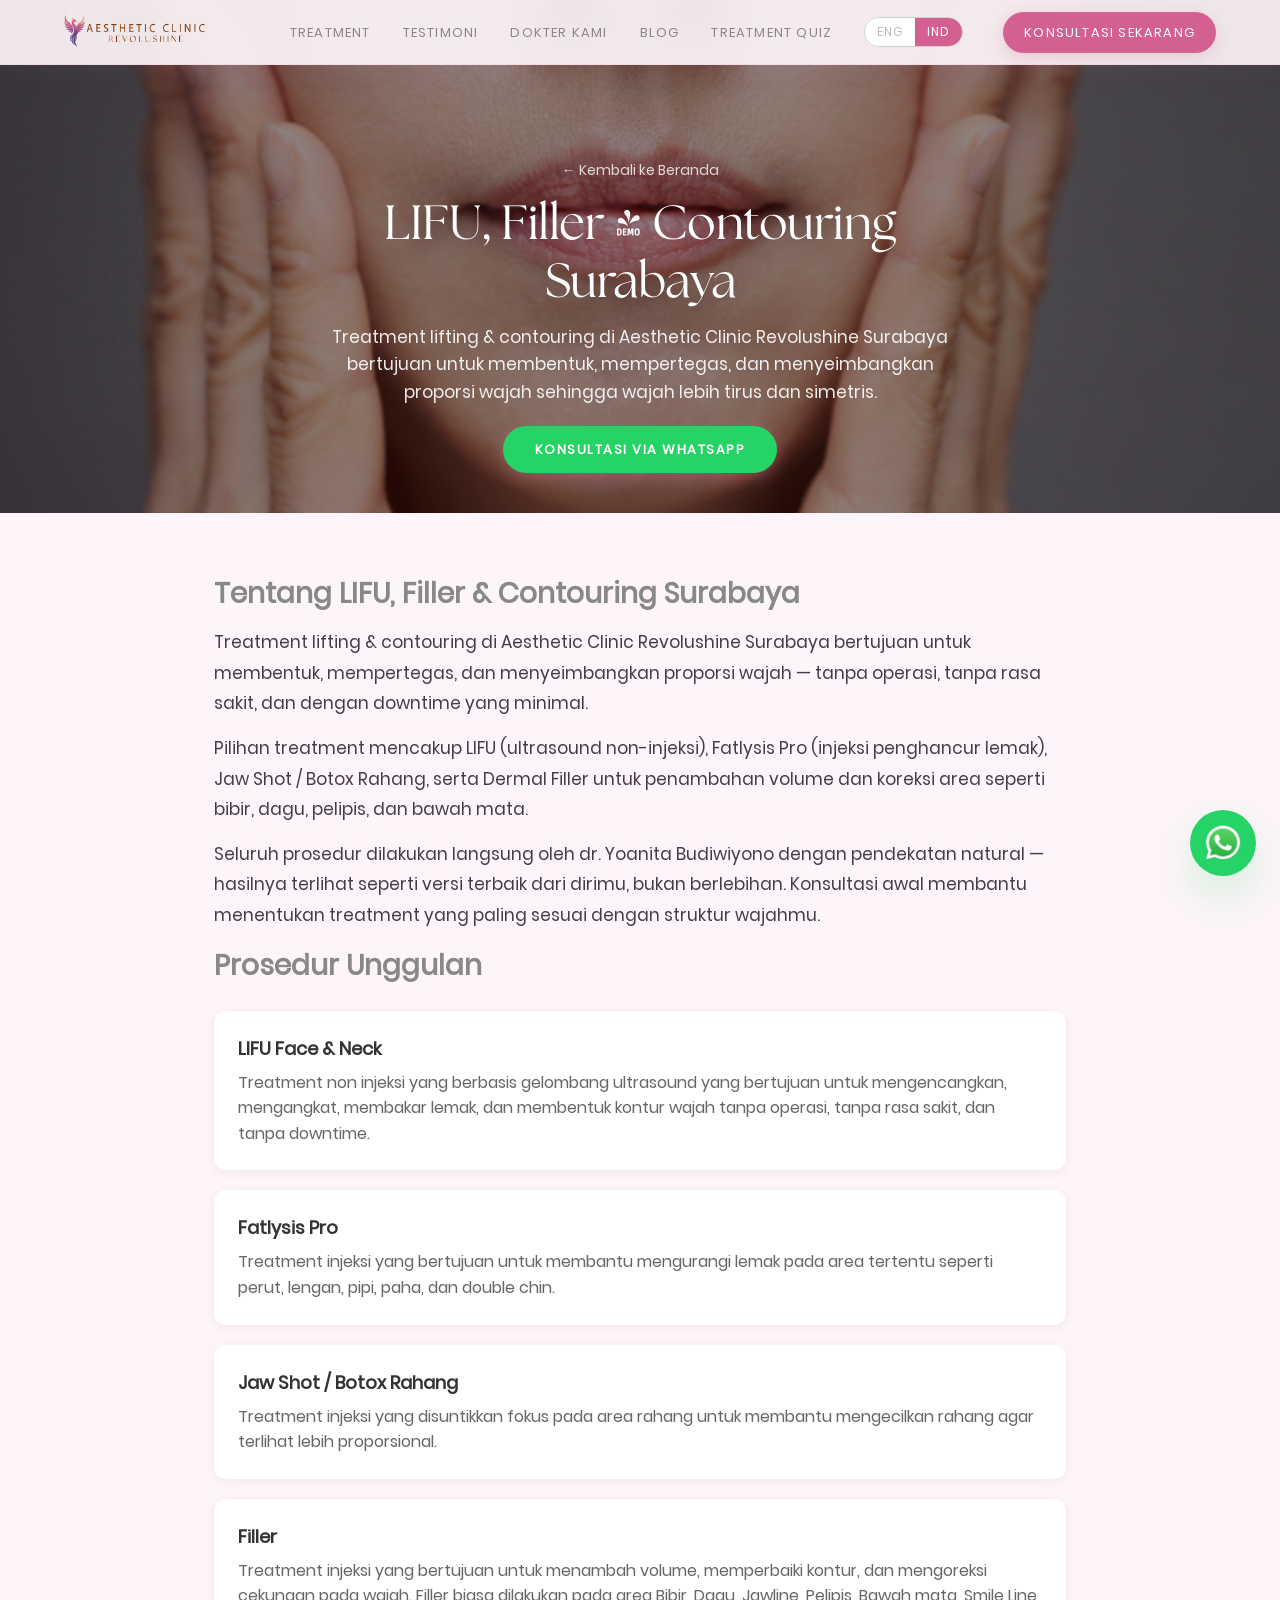
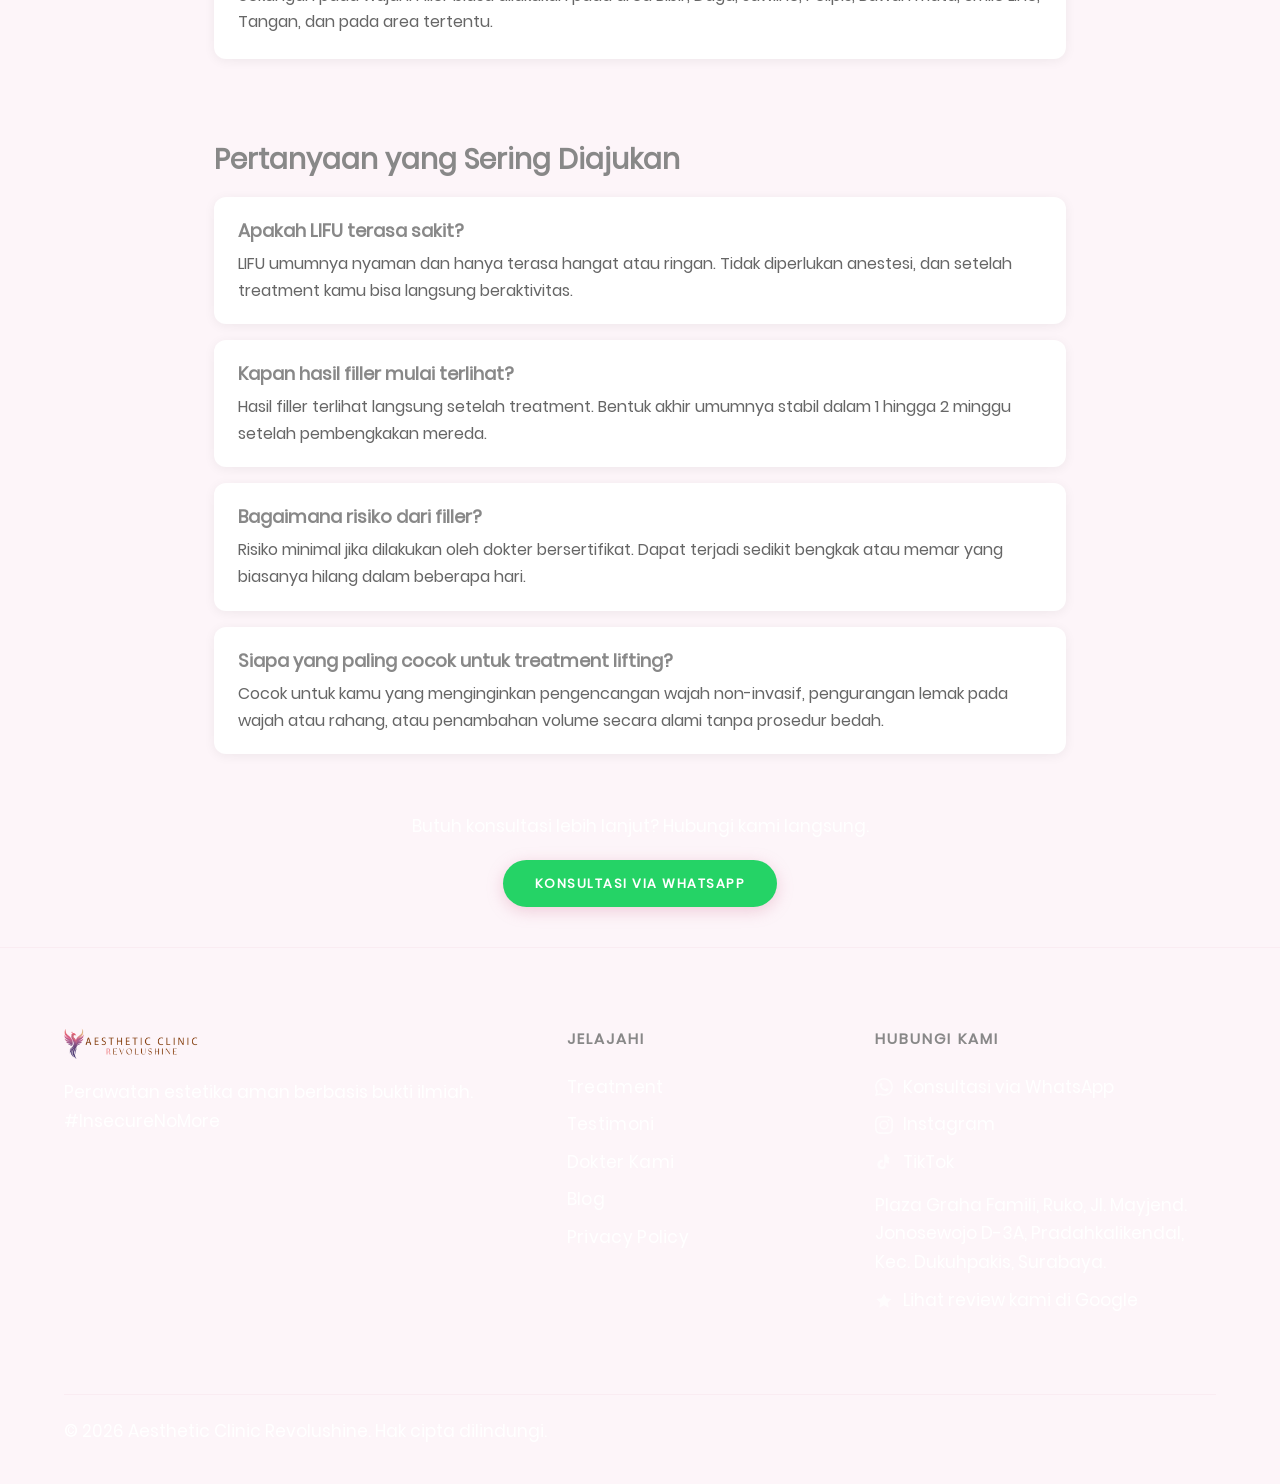
<file: treatments/lifting-contouring.html>
<!DOCTYPE html>
<!-- Build date: 20260930072527 -->
<html lang="id">
<head>
<meta charset="UTF-8">
<meta name="viewport" content="width=device-width, initial-scale=1.0">
<title>LIFU, Filler & Contouring Surabaya | Aesthetic Clinic Revolushine</title>
<meta name="description" content="Treatment LIFU, Filler, Jaw Shot & Fatlysis Pro di Aesthetic Clinic Revolushine Surabaya untuk wajah lebih tirus, kontur tegas, tanpa operasi." />
<meta name="robots" content="index, follow" />
<link rel="canonical" href="https://revolushine.id/treatments/lifting-contouring.html" />
<link rel="alternate" hreflang="id" href="https://revolushine.id/treatments/lifting-contouring.html" />
<link rel="alternate" hreflang="en" href="https://revolushine.id/treatments/lifting-contouring.html?lang=en" />
<link rel="alternate" hreflang="x-default" href="https://revolushine.id/treatments/lifting-contouring.html" />
<meta property="og:title" content="LIFU, Filler & Contouring Surabaya | Aesthetic Clinic Revolushine" />
<meta property="og:description" content="Treatment LIFU, Filler, Jaw Shot & Fatlysis Pro di Aesthetic Clinic Revolushine Surabaya untuk wajah lebih tirus, kontur tegas, tanpa operasi." />
<meta property="og:image" content="https://revolushine.id/img/treatments/3.rev-skinlift.jpg" />
<meta property="og:url" content="https://revolushine.id/treatments/lifting-contouring.html" />
<meta property="og:type" content="website" />
<meta property="og:locale" content="id_ID" />
<meta name="twitter:card" content="summary_large_image" />
<meta name="twitter:title" content="LIFU, Filler & Contouring Surabaya | Aesthetic Clinic Revolushine" />
<meta name="twitter:description" content="Treatment LIFU, Filler, Jaw Shot & Fatlysis Pro di Aesthetic Clinic Revolushine Surabaya untuk wajah lebih tirus, kontur tegas, tanpa operasi." />
<meta name="twitter:image" content="https://revolushine.id/img/treatments/3.rev-skinlift.jpg" />
<meta name="theme-color" content="#25d366" />
<link rel="preconnect" href="https://www.googletagmanager.com">
<link rel="preconnect" href="https://cdnjs.cloudflare.com" crossorigin>
<link rel="preconnect" href="https://cdn.jsdelivr.net" crossorigin>
<link rel="preload" as="font" type="font/ttf" href="../font/FuturaCyrillicBold.ttf" crossorigin>
<link rel="icon" type="image/png" href="../img/rev-icon-web.png" />
<link rel="apple-touch-icon" href="../img/rev-icon-web.png" />
<script async src="https://www.googletagmanager.com/gtag/js?id=G-6V0XLB1LF7"></script>
<script>
  window.dataLayer = window.dataLayer || [];
  function gtag(){dataLayer.push(arguments);}
  gtag('js', new Date());
  gtag('config', 'G-6V0XLB1LF7');
</script>
<!-- Meta Pixel -->
<script>
  !function(f,b,e,v,n,t,s){if(f.fbq)return;n=f.fbq=function(){n.callMethod?
  n.callMethod.apply(n,arguments):n.queue.push(arguments)};if(!f._fbq)f._fbq=n;
  n.push=n;n.loaded=!0;n.version='2.0';n.queue=[];t=b.createElement(e);t.async=!0;
  t.src=v;s=b.getElementsByTagName(e)[0];s.parentNode.insertBefore(t,s)}(window,
  document,'script','https://connect.facebook.net/en_US/fbevents.js');
  fbq('init', '4473264393002216');
  fbq('track', 'PageView');
</script>
<noscript><img height="1" width="1" style="display:none" src="https://www.facebook.com/tr?id=4473264393002216&ev=PageView&noscript=1" /></noscript>
<script type="application/ld+json">
{
  "@context": "https://schema.org",
  "@type": "MedicalBusiness",
  "name": "Aesthetic Clinic Revolushine",
  "url": "https://revolushine.id/",
  "description": "Klinik kecantikan Aesthetic Clinic Revolushine di Graha Famili Surabaya oleh dr. Yoanita Budiwiyono.",
  "telephone": "+6287736386388",
  "address": {
    "@type": "PostalAddress",
    "streetAddress": "Plaza Graha Famili, Ruko, Jl. Mayjend. Jonosewojo D-3A",
    "addressLocality": "Pradahkalikendal, Dukuhpakis",
    "addressRegion": "Surabaya",
    "postalCode": "60221",
    "addressCountry": "ID"
  },
  "geo": {
    "@type": "GeoCoordinates",
    "latitude": -7.2824,
    "longitude": 112.6732
  },
  "openingHoursSpecification": [{
    "@type": "OpeningHoursSpecification",
    "dayOfWeek": ["Monday","Tuesday","Wednesday","Thursday","Friday","Saturday"],
    "opens": "09:00",
    "closes": "20:00"
  }]
}
</script>
<script type="application/ld+json">
{
  "@context": "https://schema.org",
  "@type": "MedicalProcedure",
  "name": "LIFU, Filler & Contouring Surabaya",
  "description": "Treatment lifting & contouring di Aesthetic Clinic Revolushine Surabaya bertujuan untuk membentuk, mempertegas, dan menyeimbangkan proporsi wajah sehingga wajah lebih tirus dan simetris.",
  "url": "https://revolushine.id/treatments/lifting-contouring.html",
  "image": "https://revolushine.id/img/treatments/3.rev-skinlift.jpg",
  "bodyLocation": "Wajah",
  "performer": {
    "@type": "Physician",
    "name": "dr. Yoanita Budiwiyono, dipl. AAAM"
  },
  "provider": {
    "@type": "MedicalBusiness",
    "name": "Aesthetic Clinic Revolushine",
    "url": "https://revolushine.id/"
  }
}
</script>
<link rel="stylesheet" href="../styles.css">
</head>
<body>
<a class="skip-link" href="#main" data-i18n="skip_link">Lewati ke konten utama</a>

<nav id="nav">
  <a href="../" class="nav-logo"><picture><source srcset="../img/revolushine-logo-main.webp" type="image/webp"><img loading="lazy" decoding="async" src="../img/revolushine-logo-main.png" alt="Aesthetic Clinic Revolushine" class="nav-logo-img" width="140" height="34"></picture></a>
  <ul class="nav-links">
    <li><a href="../#hotspot" data-i18n="nav_treatments">Treatment</a></li>
    <li><a href="../#testimonials" data-i18n="nav_testimonials">Testimoni</a></li>
    <li><a href="../#about" data-i18n="nav_about">Dokter Kami</a></li>
    <li><a href="../blog/" data-i18n="nav_blog">Blog</a></li>
    <li><button type="button" class="nav-quiz-btn" onclick="openQuiz()" data-i18n="nav_quiz">Treatment Quiz</button></li>
    <li class="lang-switcher desktop-lang">
      <button class="lang-btn" id="langEn" onclick="setLang('en')">ENG</button>
      <button class="lang-btn active" id="langId" onclick="setLang('id')">IND</button>
    </li>
    <li><a href="https://wa.me/6287736386388?text=Saya%20melihat%20treatment%20wajah%20dari%20website%20Aesthetic%20Clinic%20Revolushine%2C%20apakah%20bisa%20konsultasi%20terlebih%20dahulu%3F" class="nav-cta" data-i18n="nav_book">Konsultasi Sekarang</a></li>
  </ul>
  <div class="lang-switcher mobile-lang">
    <button class="lang-btn" id="mobileLangEn" onclick="setLang('en')">ENG</button>
    <button class="lang-btn active" id="mobileLangId" onclick="setLang('id')">IND</button>
  </div>
  <button class="burger-btn" id="burgerBtn" onclick="toggleMobileMenu()" aria-label="Menu">
    <span></span><span></span><span></span>
  </button>
</nav>

<div class="mobile-menu" id="mobileMenu">
  <button class="mobile-menu-close" onclick="toggleMobileMenu()" aria-label="Close menu">&#10005;</button>
  <ul>
    <li><a href="../#hotspot" onclick="toggleMobileMenu()" data-i18n="nav_treatments">Treatment</a></li>
    <li><a href="../#testimonials" onclick="toggleMobileMenu()" data-i18n="nav_testimonials">Testimoni</a></li>
    <li><a href="../#about" onclick="toggleMobileMenu()" data-i18n="nav_about">Dokter Kami</a></li>
    <li><a href="../blog/" onclick="toggleMobileMenu()" data-i18n="nav_blog">Blog</a></li>
    <li><button type="button" class="nav-quiz-btn" onclick="toggleMobileMenu();openQuiz()" data-i18n="nav_quiz">Treatment Quiz</button></li>
    <li><a href="https://wa.me/6287736386388?text=Saya%20melihat%20treatment%20wajah%20dari%20website%20Aesthetic%20Clinic%20Revolushine%2C%20apakah%20bisa%20konsultasi%20terlebih%20dahulu%3F" class="nav-cta" onclick="toggleMobileMenu()" data-i18n="nav_book">Konsultasi Sekarang</a></li>
  </ul>
</div>

<main id="main">

<header class="hero" style="background-image:url('../img/treatments/3.rev-skinlift.jpg');background-size:cover;background-position:center;min-height:50vh;display:flex;align-items:center;">
  <div class="hero-content" style="max-width:700px;padding:80px 24px 40px;">
    <a href="../" style="color:#fff;font-size:14px;text-decoration:none;opacity:0.8;" data-i18n="t_back">&#8592; Kembali ke Beranda</a>
    <h1 class="title-xl" style="color:#fff;margin-top:16px;font-size:clamp(28px,5vw,48px);"><span id="tH1">LIFU, Filler & Contouring Surabaya</span></h1>
    <p style="color:#fff;opacity:0.9;margin-top:12px;font-size:17px;line-height:1.6;"><span id="tDesc">Treatment lifting & contouring di Aesthetic Clinic Revolushine Surabaya bertujuan untuk membentuk, mempertegas, dan menyeimbangkan proporsi wajah sehingga wajah lebih tirus dan simetris.</span></p>
    <a href="https://wa.me/6287736386388?text=Saya%20tertarik%20dengan%20treatment%20lifting%20contouring%20di%20Aesthetic%20Clinic%20Revolushine%2C%20apakah%20bisa%20konsultasi%3F" class="btn-book-hero" target="_blank" rel="noopener" style="display:inline-block;margin-top:20px;background:#25d366;color:#fff;padding:14px 32px;border-radius:50px;font-weight:600;text-decoration:none;" data-i18n="t_cta_btn">Konsultasi via WhatsApp</a>
  </div>
</header>

<section class="section" style="padding:60px 24px;max-width:900px;margin:0 auto;">
  <p class="price-from" hidden style="text-align:center;color:var(--text-muted);font-size:16px;margin-bottom:16px;"><span data-i18n="price_from">Mulai dari</span> <span><!-- HARGA: isi nominal (mis. Rp 500rb) lalu hapus atribut "hidden" --></span></p>
  <h2 style="font-size:28px;margin-bottom:12px;"><span id="tAboutH2">Tentang LIFU, Filler & Contouring Surabaya</span></h2>
  <div id="tIntro"><p style='font-size:17px;line-height:1.8;color:#4a3a46;margin:0 0 14px;'>Treatment lifting & contouring di Aesthetic Clinic Revolushine Surabaya bertujuan untuk membentuk, mempertegas, dan menyeimbangkan proporsi wajah — tanpa operasi, tanpa rasa sakit, dan dengan downtime yang minimal.</p><p style='font-size:17px;line-height:1.8;color:#4a3a46;margin:0 0 14px;'>Pilihan treatment mencakup LIFU (ultrasound non-injeksi), Fatlysis Pro (injeksi penghancur lemak), Jaw Shot / Botox Rahang, serta Dermal Filler untuk penambahan volume dan koreksi area seperti bibir, dagu, pelipis, dan bawah mata.</p><p style='font-size:17px;line-height:1.8;color:#4a3a46;margin:0 0 14px;'>Seluruh prosedur dilakukan langsung oleh dr. Yoanita Budiwiyono dengan pendekatan natural — hasilnya terlihat seperti versi terbaik dari dirimu, bukan berlebihan. Konsultasi awal membantu menentukan treatment yang paling sesuai dengan struktur wajahmu.</p></div>
  <h2 style="font-size:28px;margin-bottom:12px;" data-i18n="treat_tagline">Treatment Tersedia</h2>
  <div id="treatmentItems" style="display:grid;gap:20px;margin-top:24px;"><div style='background:#fff;border-radius:12px;padding:24px;box-shadow:0 2px 12px rgba(0,0,0,0.06);'><h3 style='font-size:19px;margin:0 0 8px;color:#333;'>LIFU Face & Neck</h3><p style='margin:0;color:#666;line-height:1.7;'>Treatment non injeksi yang berbasis gelombang ultrasound yang bertujuan untuk mengencangkan, mengangkat, membakar lemak, dan membentuk kontur wajah tanpa operasi, tanpa rasa sakit, dan tanpa downtime.</p></div><div style='background:#fff;border-radius:12px;padding:24px;box-shadow:0 2px 12px rgba(0,0,0,0.06);'><h3 style='font-size:19px;margin:0 0 8px;color:#333;'>Fatlysis Pro</h3><p style='margin:0;color:#666;line-height:1.7;'>Treatment injeksi yang bertujuan untuk membantu mengurangi lemak pada area tertentu seperti perut, lengan, pipi, paha, dan double chin.</p></div><div style='background:#fff;border-radius:12px;padding:24px;box-shadow:0 2px 12px rgba(0,0,0,0.06);'><h3 style='font-size:19px;margin:0 0 8px;color:#333;'>Jaw Shot / Botox Rahang</h3><p style='margin:0;color:#666;line-height:1.7;'>Treatment injeksi yang disuntikkan fokus pada area rahang untuk membantu mengecilkan rahang agar terlihat lebih proporsional.</p></div><div style='background:#fff;border-radius:12px;padding:24px;box-shadow:0 2px 12px rgba(0,0,0,0.06);'><h3 style='font-size:19px;margin:0 0 8px;color:#333;'>Filler</h3><p style='margin:0;color:#666;line-height:1.7;'>Treatment injeksi yang bertujuan untuk menambah volume, memperbaiki kontur, dan mengoreksi cekungan pada wajah. Filler biasa dilakukan pada area Bibir, Dagu, Jawline, Pelipis, Bawah mata, Smile Line, Tangan, dan pada area tertentu.</p></div></div>
</section>

<section class="section" style="padding:20px 24px;max-width:900px;margin:0 auto;">
  <h2 style="font-size:28px;margin-bottom:16px;" data-i18n="t_faq_h2">Pertanyaan yang Sering Diajukan</h2>
  <div id="tFaq" style="display:grid;gap:16px;"><div style='background:#fff;border-radius:12px;padding:20px 24px;box-shadow:0 2px 12px rgba(0,0,0,0.06);'><h3 style='font-size:18px;margin:0 0 6px;color:var(--text-main);'>Apakah LIFU terasa sakit?</h3><p style='margin:0;color:#666;line-height:1.7;'>LIFU umumnya nyaman dan hanya terasa hangat atau ringan. Tidak diperlukan anestesi, dan setelah treatment kamu bisa langsung beraktivitas.</p></div><div style='background:#fff;border-radius:12px;padding:20px 24px;box-shadow:0 2px 12px rgba(0,0,0,0.06);'><h3 style='font-size:18px;margin:0 0 6px;color:var(--text-main);'>Kapan hasil filler mulai terlihat?</h3><p style='margin:0;color:#666;line-height:1.7;'>Hasil filler terlihat langsung setelah treatment. Bentuk akhir umumnya stabil dalam 1 hingga 2 minggu setelah pembengkakan mereda.</p></div><div style='background:#fff;border-radius:12px;padding:20px 24px;box-shadow:0 2px 12px rgba(0,0,0,0.06);'><h3 style='font-size:18px;margin:0 0 6px;color:var(--text-main);'>Bagaimana risiko dari filler?</h3><p style='margin:0;color:#666;line-height:1.7;'>Risiko minimal jika dilakukan oleh dokter bersertifikat. Dapat terjadi sedikit bengkak atau memar yang biasanya hilang dalam beberapa hari.</p></div><div style='background:#fff;border-radius:12px;padding:20px 24px;box-shadow:0 2px 12px rgba(0,0,0,0.06);'><h3 style='font-size:18px;margin:0 0 6px;color:var(--text-main);'>Siapa yang paling cocok untuk treatment lifting?</h3><p style='margin:0;color:#666;line-height:1.7;'>Cocok untuk kamu yang menginginkan pengencangan wajah non-invasif, pengurangan lemak pada wajah atau rahang, atau penambahan volume secara alami tanpa prosedur bedah.</p></div></div>
</section>

<section class="section" style="padding:40px 24px;text-align:center;">
  <p style="font-size:17px;color:var(--text-muted);margin-bottom:20px;" data-i18n="t_cta_lead">Butuh konsultasi lebih lanjut? Hubungi kami langsung.</p>
  <a href="https://wa.me/6287736386388?text=Saya%20tertarik%20dengan%20treatment%20lifting%20contouring%20di%20Aesthetic%20Clinic%20Revolushine%2C%20apakah%20bisa%20konsultasi%3F" class="btn-book-hero" target="_blank" rel="noopener" style="display:inline-block;background:#25d366;color:#fff;padding:14px 32px;border-radius:50px;font-weight:600;text-decoration:none;" data-i18n="t_cta_btn">Konsultasi via WhatsApp</a>
</section>

</main>
<footer>
  <div class="foot-grid">
    <div>
      <picture><source srcset="../img/revolushine-logo-main.webp" type="image/webp"><img loading="lazy" decoding="async" src="../img/revolushine-logo-main.png" alt="Aesthetic Clinic Revolushine" class="foot-logo-img" width="120" height="29"></picture>
      <p style="font-size:17px;color:var(--text-muted);line-height:1.7" data-i18n-html="foot_desc">Perawatan estetika aman berbasis bukti ilmiah.<br>#InsecureNoMore</p>
    </div>
    <div class="foot-col">
      <h2 data-i18n="foot_nav_h">Jelajahi</h2>
      <ul class="foot-nav-links">
        <li><a href="../#hotspot" data-i18n="nav_treatments">Treatment</a></li>
        <li><a href="../#testimonials" data-i18n="nav_testimonials">Testimoni</a></li>
        <li><a href="../#about" data-i18n="nav_about">Dokter Kami</a></li>
        <li><a href="../blog/" data-i18n="nav_blog">Blog</a></li>
        <li><a href="../privacy.html">Privacy Policy</a></li>
      </ul>
    </div>
    <div class="foot-col">
      <h2 data-i18n="foot_connect_h">Hubungi Kami</h2>
      <ul>
        <li><a href="https://wa.me/6287736386388?text=Saya%20melihat%20treatment%20wajah%20dari%20website%20Aesthetic%20Clinic%20Revolushine%2C%20apakah%20bisa%20konsultasi%20terlebih%20dahulu%3F" class="foot-icon-link" target="_blank" rel="noopener"><svg xmlns="http://www.w3.org/2000/svg" width="18" height="18" viewBox="0 0 24 24" fill="currentColor"><path d="M17.472 14.382c-.297-.149-1.758-.867-2.03-.967-.273-.099-.471-.148-.67.15-.197.297-.767.966-.94 1.164-.173.199-.347.223-.644.075-.297-.15-1.255-.463-2.39-1.475-.883-.788-1.48-1.761-1.653-2.059-.173-.297-.018-.458.13-.606.134-.133.298-.347.446-.52.149-.174.198-.298.298-.497.099-.198.05-.371-.025-.52-.075-.149-.669-1.612-.916-2.207-.242-.579-.487-.5-.669-.51-.173-.008-.371-.01-.57-.01-.198 0-.52.074-.792.372-.272.297-1.04 1.016-1.04 2.479 0 1.462 1.065 2.875 1.213 3.074.149.198 2.096 3.2 5.077 4.487.709.306 1.262.489 1.694.625.712.227 1.36.195 1.871.118.571-.085 1.758-.719 2.006-1.413.248-.694.248-1.289.173-1.413-.074-.124-.272-.198-.57-.347m-5.421 7.403h-.004a9.87 9.87 0 01-5.031-1.378l-.361-.214-3.741.982.998-3.648-.235-.374a9.86 9.86 0 01-1.51-5.26c.001-5.45 4.436-9.884 9.888-9.884 2.64 0 5.122 1.03 6.988 2.898a9.825 9.825 0 012.893 6.994c-.003 5.45-4.437 9.884-9.885 9.884m8.413-18.297A11.815 11.815 0 0012.05 0C5.495 0 .16 5.335.157 11.892c0 2.096.547 4.142 1.588 5.945L.057 24l6.305-1.654a11.882 11.882 0 005.683 1.448h.005c6.554 0 11.89-5.335 11.893-11.893a11.821 11.821 0 00-3.48-8.413z"/></svg> <span data-i18n="foot_wa">Konsultasi via WhatsApp</span></a></li>
        <li><a href="https://www.instagram.com/revolushine.id/" class="foot-icon-link" target="_blank" rel="noopener"><svg xmlns="http://www.w3.org/2000/svg" width="18" height="18" viewBox="0 0 24 24" fill="currentColor"><path d="M12 2.163c3.204 0 3.584.012 4.85.07 3.252.148 4.771 1.691 4.919 4.919.058 1.265.069 1.645.069 4.849 0 3.205-.012 3.584-.069 4.849-.149 3.225-1.664 4.771-4.919 4.919-1.266.058-1.644.07-4.85.07-3.204 0-3.584-.012-4.849-.07-3.26-.149-4.771-1.699-4.919-4.92-.058-1.265-.07-1.644-.07-4.849 0-3.204.013-3.583.07-4.849.149-3.227 1.664-4.771 4.919-4.919 1.266-.057 1.645-.069 4.849-.069zM12 0C8.741 0 8.333.014 7.053.072 2.695.272.273 2.69.073 7.052.014 8.333 0 8.741 0 12c0 3.259.014 3.668.072 4.948.2 4.358 2.618 6.78 6.98 6.98C8.333 23.986 8.741 24 12 24c3.259 0 3.668-.014 4.948-.072 4.354-.2 6.782-2.618 6.979-6.98.059-1.28.073-1.689.073-4.948 0-3.259-.014-3.667-.072-4.947-.196-4.354-2.617-6.78-6.979-6.98C15.668.014 15.259 0 12 0zm0 5.838a6.162 6.162 0 100 12.324 6.162 6.162 0 000-12.324zM12 16a4 4 0 110-8 4 4 0 010 8zm6.406-11.845a1.44 1.44 0 100 2.881 1.44 1.44 0 000-2.881z"/></svg> <span>Instagram</span></a></li>
        <li><a href="https://www.tiktok.com/@revolushine.id" class="foot-icon-link" target="_blank" rel="noopener"><svg xmlns="http://www.w3.org/2000/svg" width="18" height="18" viewBox="0 0 24 24" fill="currentColor"><path d="M19.59 6.69a4.83 4.83 0 01-3.77-4.25V2h-3.45v13.67a2.89 2.89 0 01-2.88 2.5 2.89 2.89 0 01-2.89-2.89 2.89 2.89 0 012.89-2.89c.28 0 .54.04.79.1v-3.51a6.37 6.37 0 00-.79-.05A6.34 6.34 0 003.15 15.2a6.34 6.34 0 0010.86 4.48v-7.11a8.16 8.16 0 004.77 1.52v-3.4a4.85 4.85 0 01-.81-.07 4.83 4.83 0 01-.38.67z"/></svg> <span>TikTok</span></a></li>
        <li class="foot-address" style="margin-top:4px;"><a href="https://share.google/8bDS7EQUC5UBWy87x" target="_blank" rel="noopener" data-i18n="foot_address" style="color:inherit;text-decoration:none;">Plaza Graha Famili, Ruko, Jl. Mayjend. Jonosewojo D-3A, Pradahkalikendal, Kec. Dukuhpakis, Surabaya.</a></li>
        <li><a href="https://www.google.com/maps/search/?api=1&query=Aesthetic+Clinic+Revolushine+Surabaya" class="foot-icon-link" target="_blank" rel="noopener"><svg xmlns="http://www.w3.org/2000/svg" width="18" height="18" viewBox="0 0 24 24" fill="currentColor"><path d="M12 2l3.09 6.26L22 9.27l-5 4.87 1.18 6.88L12 17.77l-6.18 3.25L7 14.14 2 9.27l6.91-1.01z"/></svg> <span data-i18n="foot_review">Lihat review kami di Google</span></a></li>
      </ul>
    </div>
  </div>
  <div class="foot-bottom">
    <span data-i18n="foot_copy">&#169; 2026 Aesthetic Clinic Revolushine. Hak cipta dilindungi.</span>
  </div>
</footer>

<div class="whatsapp-float-wrap">
  <a href="https://wa.me/6287736386388?text=Saya%20melihat%20treatment%20wajah%20dari%20website%20Aesthetic%20Clinic%20Revolushine%2C%20apakah%20bisa%20konsultasi%20terlebih%20dahulu%3F" class="whatsapp-float" target="_blank" rel="noopener">
    <picture><source srcset="../img/WhatsApp-Logo.wine.webp" type="image/webp"><img loading="lazy" decoding="async" src="../img/WhatsApp-Logo.wine.png" alt="WhatsApp" class="whatsapp-float-icon" width="50" height="50" /></picture>
  </a>
</div>

<div class="quiz-overlay" id="quizOverlay" data-lenis-prevent>
  <button class="qclose" onclick="closeQuiz()" aria-label="Close">&#10005;</button>
  <div class="qmodal">
    <div class="qprogress">
      <div class="qdot on" id="dot1"></div>
      <div class="qdot" id="dot2"></div>
    </div>
    <div class="qscreen on" id="q1">
      <div class="q-label-row">
        <p class="q-label" data-i18n="q1_label">Pertanyaan 1 dari 2</p>
      </div>
      <p class="q-title" data-i18n-html="q1_title">Apa yang paling ingin<br>kamu ubah dari<br>kulitmu hari ini?</p>
      <div class="q-options">
        <button class="qopt" onclick="pick(1,'lines')"><div class="opt-lbl">A</div><div><div class="opt-main" data-i18n="q1a_main">Garis halus & kerutan</div><div class="opt-sub" data-i18n="q1a_sub">Dahi, antara alis, sudut mata</div></div></button>
        <button class="qopt" onclick="pick(1,'volume')"><div class="opt-lbl">B</div><div><div class="opt-main" data-i18n="q1b_main">Volume hilang</div><div class="opt-sub" data-i18n="q1b_sub">Bibir tipis, pelipis cekung, pipi & rahang</div></div></button>
        <button class="qopt" onclick="pick(1,'texture')"><div class="opt-lbl">C</div><div><div class="opt-main" data-i18n="q1c_main">Tekstur tidak merata</div><div class="opt-sub" data-i18n="q1c_sub">Permukaan kasar, pori besar, atau kulit berbintil</div></div></button>
        <button class="qopt" onclick="pick(1,'glow')"><div class="opt-lbl">D</div><div><div class="opt-main" data-i18n="q1d_main">Kulit kusam & dehidrasi</div><div class="opt-sub" data-i18n="q1d_sub">Kurang glow, tampak lelah, tidak bercahaya</div></div></button>
        <button class="qopt" onclick="pick(1,'chubby')"><div class="opt-lbl">E</div><div><div class="opt-main" data-i18n="q1e_main">Kulit kendur, dagu ganda & jawline kurang tegas</div><div class="opt-sub" data-i18n="q1e_sub">Kulit kendur, garis rahang kurang tegas, lemak berlebih</div></div></button>
      </div>
    </div>
    <div class="qscreen" id="q2">
      <div class="q-label-row">
        <p class="q-label" data-i18n="q2_label">Pertanyaan 2 dari 2</p>
        <button class="q-back" onclick="goBack(2)" data-i18n="quiz_back">&#8592; Kembali</button>
      </div>
      <p class="q-title" data-i18n-html="q2_title">Bagaimana pendapatmu<br>tentang waktu pemulihan?</p>
      <div class="q-options">
        <button class="qopt" onclick="pick(2,'none')"><div class="opt-lbl">A</div><div><div class="opt-main" data-i18n="q2a_main">Tanpa downtime</div><div class="opt-sub" data-i18n="q2a_sub">Saya harus langsung beraktivitas setelahnya</div></div></button>
        <button class="qopt" onclick="pick(2,'downtime')"><div class="opt-lbl">B</div><div><div class="opt-main" data-i18n="q2b_main">Tidak masalah ada downtime</div><div class="opt-sub" data-i18n="q2b_sub">Sedikit kemerahan atau bengkak tidak apa untuk perubahan nyata</div></div></button>
      </div>
    </div>
    <div class="qresult" id="qresult">
      <p class="q-label" data-i18n="quiz_result_label">Treatment yang Direkomendasikan</p>
      <div class="res-name" id="resName"></div>
      <p class="res-desc" id="resDesc"></p>
      <a id="resWA" href="https://wa.me/6287736386388?text=Saya%20melihat%20treatment%20wajah%20dari%20website%20Aesthetic%20Clinic%20Revolushine%2C%20apakah%20bisa%20konsultasi%20terlebih%20dahulu%3F" class="btn-primary" target="_blank" rel="noopener" data-i18n="nav_book">Konsultasi Sekarang</a>
      <div class="qpromo" id="qpromo">
        <div class="qpromo-offer">
          <p class="qpromo-tag" data-i18n="quiz_promo_tag">Special Offer</p>
          <h3 class="qpromo-title" data-i18n="quiz_promo_title">First Consultation FREE</h3>
          <p class="qpromo-body" data-i18n="quiz_promo_body">Claim your first consultation with dr. Yoanita for free and get the best treatment recommendation for your skin.</p>
          <button type="button" class="qpromo-btn" onclick="claimFreeConsult()" data-i18n="quiz_promo_cta">Claim FREE Consultation</button>
        </div>
        <div class="qpromo-name">
          <p class="qpromo-body" data-i18n="quiz_promo_askname">May I know your name?</p>
          <div class="qpromo-name-row">
            <input type="text" id="qpromoNameInput" data-i18n-placeholder="quiz_promo_name_ph" placeholder="Your name" aria-label="Your name" onkeydown="if(event.key==='Enter')submitFreeConsultName()">
            <button type="button" class="qpromo-btn" onclick="submitFreeConsultName()" data-i18n="quiz_promo_send">Send</button>
          </div>
        </div>
        <div class="qpromo-done">
          <p class="qpromo-body" data-i18n="quiz_promo_done">Your message for our team is ready. Click the button below if WhatsApp hasn&#39;t opened.</p>
          <a class="qpromo-btn" id="qpromoOpenWa" href="#" target="_blank" rel="noopener" data-i18n="quiz_promo_openwa">Open WhatsApp</a>
        </div>
      </div>
      <div style="text-align:center"><button class="btn-retry" onclick="resetQuiz()" data-i18n="quiz_retry">&#8592; Ulangi quiz</button></div>
    </div>
  </div>
</div>

<script defer src="https://cdnjs.cloudflare.com/ajax/libs/gsap/3.12.5/gsap.min.js"></script>
<script src="../js/i18n.js"></script>
<script src="../js/treatment-data.js"></script>
<script src="../quiz-logic.js"></script>
<script src="../script.js"></script>
<script>
(function() {
  var PAGE = {"h1": {"id": "LIFU, Filler & Contouring Surabaya", "en": "LIFU, Filler & Contouring Surabaya"}, "desc": {"id": "Treatment lifting & contouring di Aesthetic Clinic Revolushine Surabaya bertujuan untuk membentuk, mempertegas, dan menyeimbangkan proporsi wajah sehingga wajah lebih tirus dan simetris.", "en": "Lifting & contouring treatments at Aesthetic Clinic Revolushine Surabaya aim to shape, define, and balance facial proportions for a slimmer, more symmetrical face."}, "intro": {"id": ["Treatment lifting & contouring di Aesthetic Clinic Revolushine Surabaya bertujuan untuk membentuk, mempertegas, dan menyeimbangkan proporsi wajah — tanpa operasi, tanpa rasa sakit, dan dengan downtime yang minimal.", "Pilihan treatment mencakup LIFU (ultrasound non-injeksi), Fatlysis Pro (injeksi penghancur lemak), Jaw Shot / Botox Rahang, serta Dermal Filler untuk penambahan volume dan koreksi area seperti bibir, dagu, pelipis, dan bawah mata.", "Seluruh prosedur dilakukan langsung oleh dr. Yoanita Budiwiyono dengan pendekatan natural — hasilnya terlihat seperti versi terbaik dari dirimu, bukan berlebihan. Konsultasi awal membantu menentukan treatment yang paling sesuai dengan struktur wajahmu."], "en": ["Lifting & contouring treatments at Aesthetic Clinic Revolushine Surabaya aim to shape, define, and balance facial proportions — without surgery, without pain, and with minimal downtime.", "Treatment options include LIFU (non-injectable ultrasound), Fatlysis Pro (injectable fat reduction), Jaw Shot / jaw Botox, and Dermal Filler to add volume and correct areas such as the lips, chin, temples, and under-eyes.", "All procedures are performed personally by dr. Yoanita Budiwiyono with a natural approach — the result looks like the best version of you, never overdone. An initial consultation helps determine the treatment that best suits your facial structure."]}, "faq": {"id": [["Apakah LIFU terasa sakit?", "LIFU umumnya nyaman dan hanya terasa hangat atau ringan. Tidak diperlukan anestesi, dan setelah treatment kamu bisa langsung beraktivitas."], ["Kapan hasil filler mulai terlihat?", "Hasil filler terlihat langsung setelah treatment. Bentuk akhir umumnya stabil dalam 1 hingga 2 minggu setelah pembengkakan mereda."], ["Bagaimana risiko dari filler?", "Risiko minimal jika dilakukan oleh dokter bersertifikat. Dapat terjadi sedikit bengkak atau memar yang biasanya hilang dalam beberapa hari."], ["Siapa yang paling cocok untuk treatment lifting?", "Cocok untuk kamu yang menginginkan pengencangan wajah non-invasif, pengurangan lemak pada wajah atau rahang, atau penambahan volume secara alami tanpa prosedur bedah."]], "en": [["Is LIFU painful?", "LIFU is generally comfortable and only feels warm or mild. No anesthesia is needed, and you can return to activities right after the treatment."], ["When will filler results start to show?", "Filler results are visible immediately after the treatment. The final shape usually stabilizes within 1 to 2 weeks once swelling subsides."], ["What are the risks of filler?", "Risks are minimal when performed by a certified doctor. Some slight swelling or bruising may occur and usually resolves within a few days."], ["Who is lifting treatment most suitable for?", "It suits you if you want non-invasive facial tightening, reduction of facial or jaw fat, or natural volume enhancement without surgical procedures."]]}};
  var idx = 2;
  var esc = function(s) { return String(s).replace(/&/g, '&amp;').replace(/</g, '&lt;').replace(/>/g, '&gt;'); };
  var itemCard = '<div style="background:#fff;border-radius:12px;padding:24px;box-shadow:0 2px 12px rgba(0,0,0,0.06);"><h3 style="font-size:18px;margin:0 0 8px;color:#333;">';
  var faqCard = '<div style="background:#fff;border-radius:12px;padding:20px 24px;box-shadow:0 2px 12px rgba(0,0,0,0.06);"><h3 style="font-size:18px;margin:0 0 6px;color:var(--text-main);">';
  function render(lang) {
    var L = lang || 'id';
    var d = (typeof treatmentData !== 'undefined' && treatmentData[idx]) ? (treatmentData[idx][L] || treatmentData[idx].en) : null;
    var el;
    if ((el = document.getElementById('tH1'))) el.innerHTML = esc(PAGE.h1[L] || PAGE.h1.id);
    if ((el = document.getElementById('tDesc'))) el.innerHTML = esc(PAGE.desc[L] || PAGE.desc.id);
    if ((el = document.getElementById('tAboutH2'))) el.textContent = (L === 'en' ? 'About ' : 'Tentang ') + (PAGE.h1[L] || PAGE.h1.id);
    if ((el = document.getElementById('tIntro'))) el.innerHTML = (PAGE.intro[L] || PAGE.intro.id).map(function(p) { return '<p style="font-size:17px;line-height:1.8;color:#4a3a46;margin:0 0 14px;">' + esc(p) + '</p>'; }).join('');
    if ((el = document.getElementById('tFaq'))) el.innerHTML = (PAGE.faq[L] || PAGE.faq.id).map(function(f) { return faqCard + esc(f[0]) + '</h3><p style="margin:0;color:#666;line-height:1.7;">' + esc(f[1]) + '</p></div>'; }).join('');
    if (d && (el = document.getElementById('treatmentItems'))) el.innerHTML = d.items.map(function(it) { return itemCard + esc(it.name) + '</h3><p style="margin:0;color:#666;line-height:1.6;">' + it.desc + '</p></div>'; }).join('');
  }
  document.addEventListener('langchange', function() { render(currentLang); });
  if (window.location.search.indexOf('lang=en') !== -1 && typeof setLang === 'function') setLang('en');
  render(currentLang || 'id');
})();
</script>
</body>
</html>
</file>
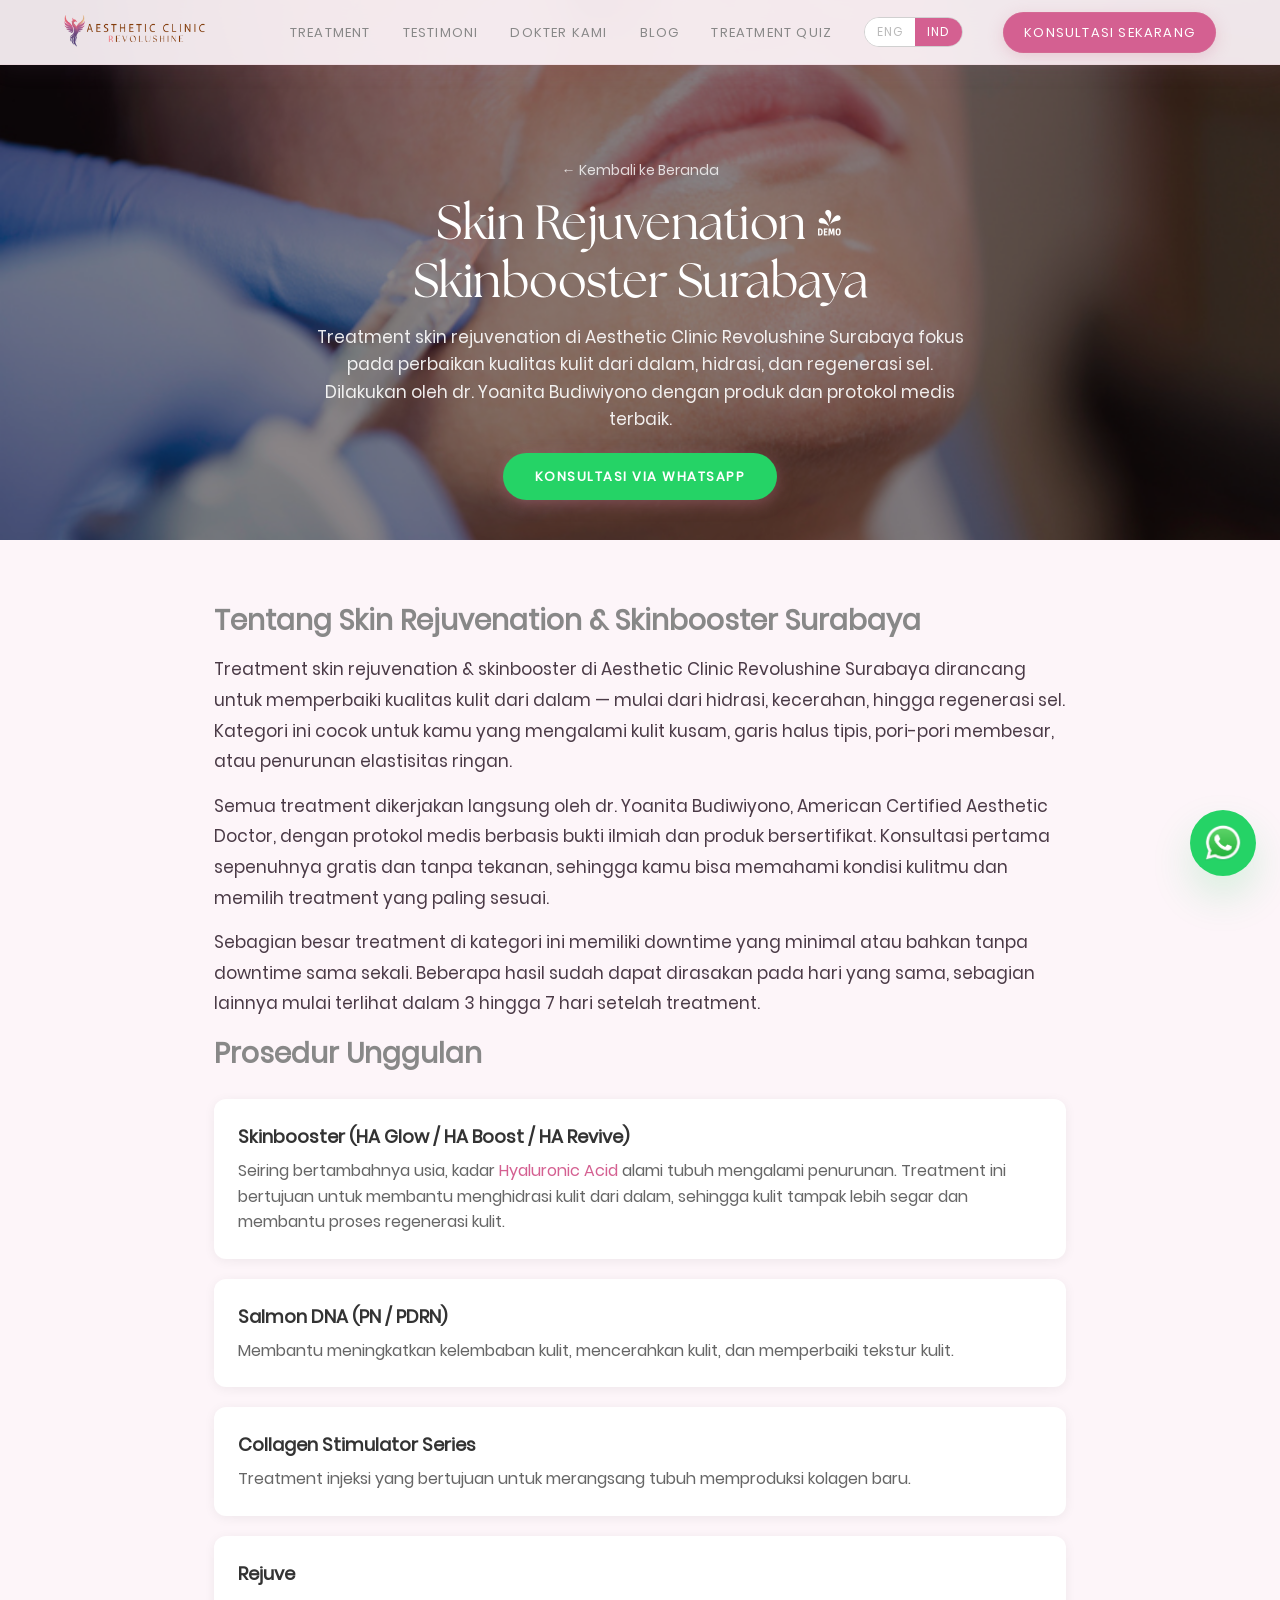
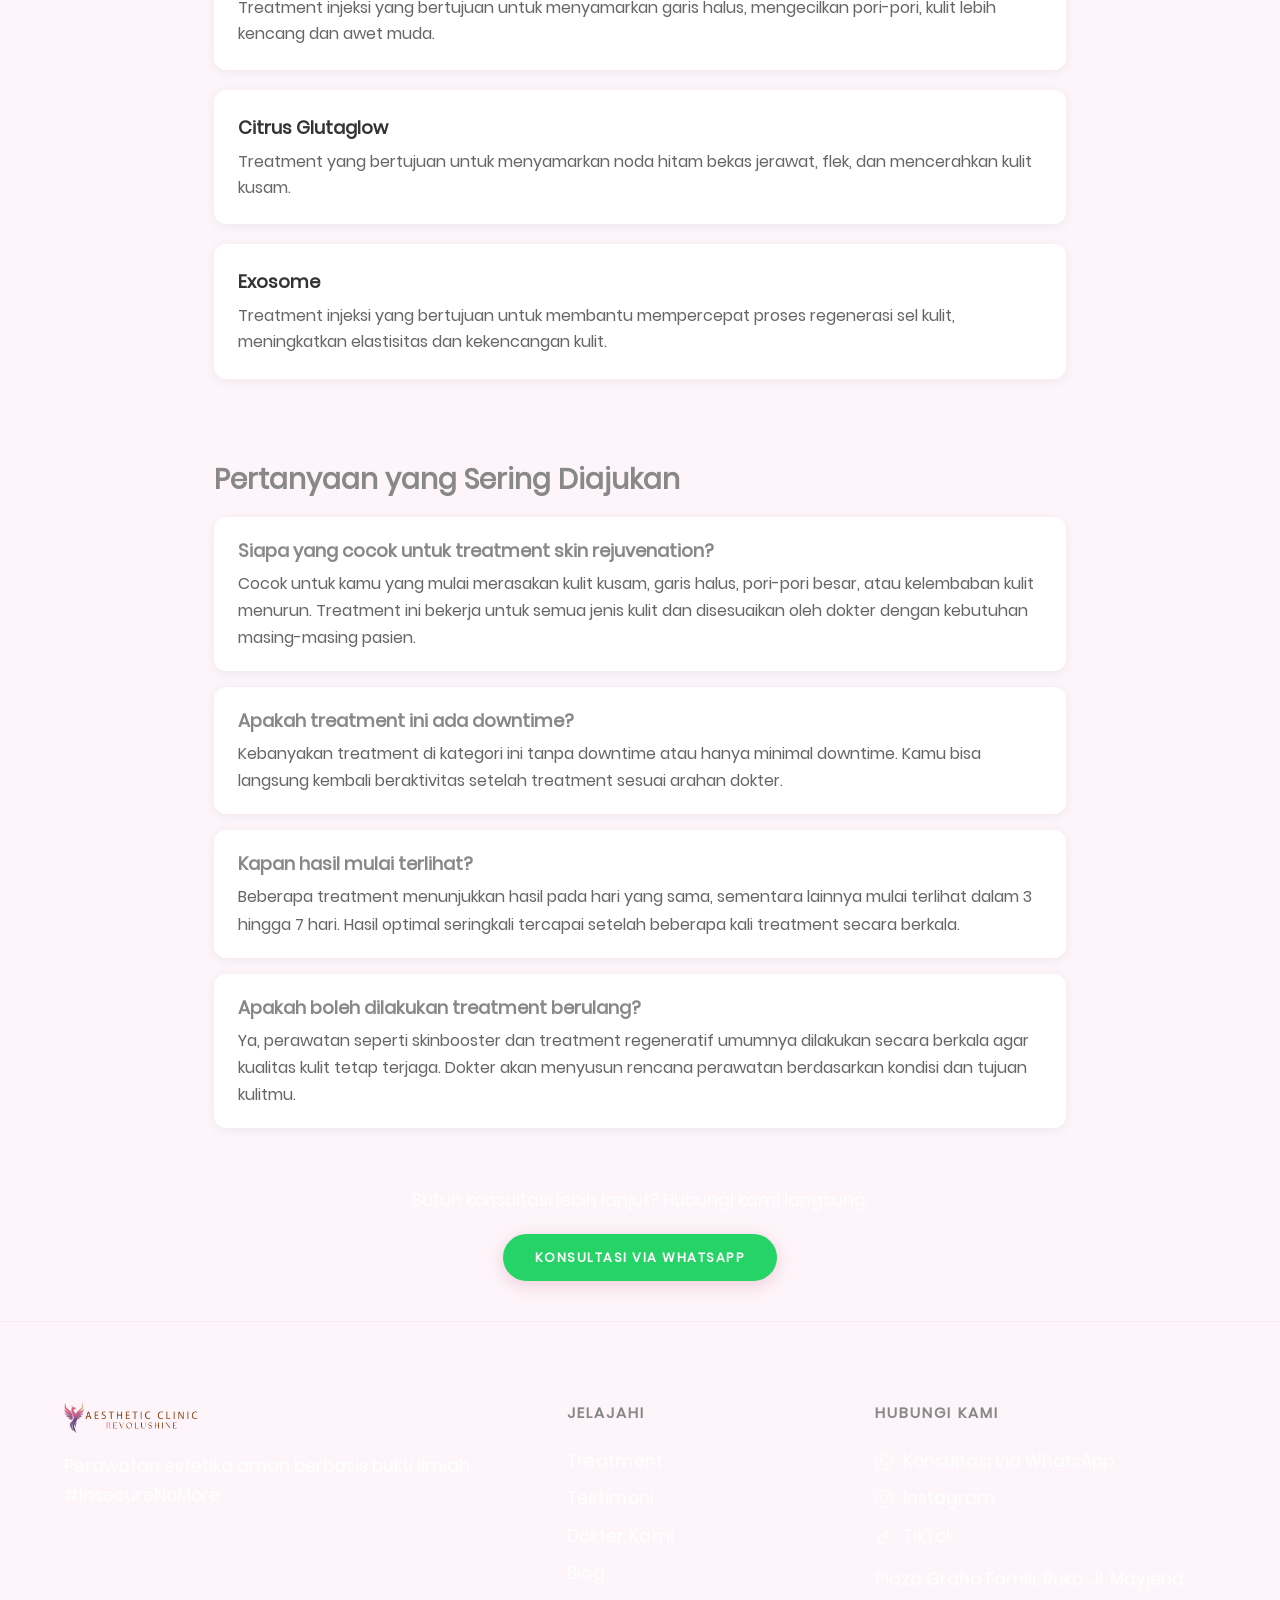
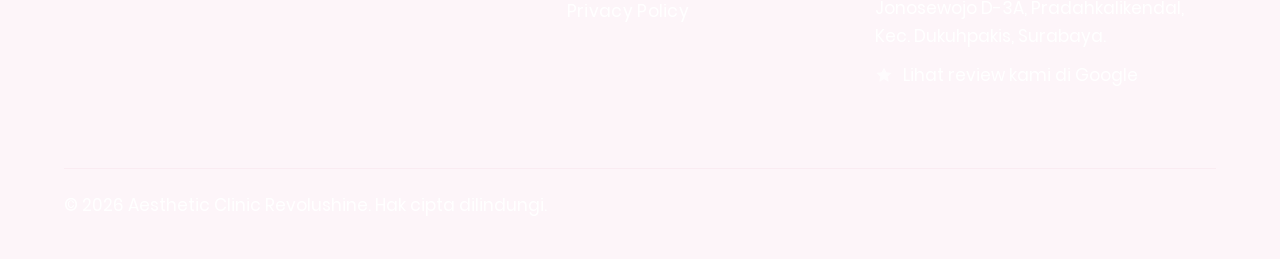
<file: treatments/skin-rejuvenation.html>
<!DOCTYPE html>
<!-- Build date: 20260930072527 -->
<html lang="id">
<head>
<meta charset="UTF-8">
<meta name="viewport" content="width=device-width, initial-scale=1.0">
<title>Skin Rejuvenation & Skinbooster Surabaya | Aesthetic Clinic Revolushine</title>
<meta name="description" content="Treatment skin rejuvenation & skinbooster di Aesthetic Clinic Revolushine Surabaya: HA Glow, Salmon DNA, Rejuve, Collagen Stimulator, Exosome & Citrus Glutaglow. Konsultasi gratis!" />
<meta name="robots" content="index, follow" />
<link rel="canonical" href="https://revolushine.id/treatments/skin-rejuvenation.html" />
<link rel="alternate" hreflang="id" href="https://revolushine.id/treatments/skin-rejuvenation.html" />
<link rel="alternate" hreflang="en" href="https://revolushine.id/treatments/skin-rejuvenation.html?lang=en" />
<link rel="alternate" hreflang="x-default" href="https://revolushine.id/treatments/skin-rejuvenation.html" />
<meta property="og:title" content="Skin Rejuvenation & Skinbooster Surabaya | Aesthetic Clinic Revolushine" />
<meta property="og:description" content="Treatment skin rejuvenation & skinbooster di Aesthetic Clinic Revolushine Surabaya: HA Glow, Salmon DNA, Rejuve, Collagen Stimulator, Exosome & Citrus Glutaglow. Konsultasi gratis!" />
<meta property="og:image" content="https://revolushine.id/img/treatments/1.rev-skinbooster.jpg" />
<meta property="og:url" content="https://revolushine.id/treatments/skin-rejuvenation.html" />
<meta property="og:type" content="website" />
<meta property="og:locale" content="id_ID" />
<meta name="twitter:card" content="summary_large_image" />
<meta name="twitter:title" content="Skin Rejuvenation & Skinbooster Surabaya | Aesthetic Clinic Revolushine" />
<meta name="twitter:description" content="Treatment skin rejuvenation & skinbooster di Aesthetic Clinic Revolushine Surabaya: HA Glow, Salmon DNA, Rejuve, Collagen Stimulator, Exosome & Citrus Glutaglow. Konsultasi gratis!" />
<meta name="twitter:image" content="https://revolushine.id/img/treatments/1.rev-skinbooster.jpg" />
<meta name="theme-color" content="#25d366" />
<link rel="preconnect" href="https://www.googletagmanager.com">
<link rel="preconnect" href="https://cdnjs.cloudflare.com" crossorigin>
<link rel="preconnect" href="https://cdn.jsdelivr.net" crossorigin>
<link rel="preload" as="font" type="font/ttf" href="../font/FuturaCyrillicBold.ttf" crossorigin>
<link rel="icon" type="image/png" href="../img/rev-icon-web.png" />
<link rel="apple-touch-icon" href="../img/rev-icon-web.png" />
<script async src="https://www.googletagmanager.com/gtag/js?id=G-6V0XLB1LF7"></script>
<script>
  window.dataLayer = window.dataLayer || [];
  function gtag(){dataLayer.push(arguments);}
  gtag('js', new Date());
  gtag('config', 'G-6V0XLB1LF7');
</script>
<!-- Meta Pixel -->
<script>
  !function(f,b,e,v,n,t,s){if(f.fbq)return;n=f.fbq=function(){n.callMethod?
  n.callMethod.apply(n,arguments):n.queue.push(arguments)};if(!f._fbq)f._fbq=n;
  n.push=n;n.loaded=!0;n.version='2.0';n.queue=[];t=b.createElement(e);t.async=!0;
  t.src=v;s=b.getElementsByTagName(e)[0];s.parentNode.insertBefore(t,s)}(window,
  document,'script','https://connect.facebook.net/en_US/fbevents.js');
  fbq('init', '4473264393002216');
  fbq('track', 'PageView');
</script>
<noscript><img height="1" width="1" style="display:none" src="https://www.facebook.com/tr?id=4473264393002216&ev=PageView&noscript=1" /></noscript>
<script type="application/ld+json">
{
  "@context": "https://schema.org",
  "@type": "MedicalBusiness",
  "name": "Aesthetic Clinic Revolushine",
  "url": "https://revolushine.id/",
  "description": "Klinik kecantikan Aesthetic Clinic Revolushine di Graha Famili Surabaya oleh dr. Yoanita Budiwiyono.",
  "telephone": "+6287736386388",
  "address": {
    "@type": "PostalAddress",
    "streetAddress": "Plaza Graha Famili, Ruko, Jl. Mayjend. Jonosewojo D-3A",
    "addressLocality": "Pradahkalikendal, Dukuhpakis",
    "addressRegion": "Surabaya",
    "postalCode": "60221",
    "addressCountry": "ID"
  },
  "geo": {
    "@type": "GeoCoordinates",
    "latitude": -7.2824,
    "longitude": 112.6732
  },
  "openingHoursSpecification": [{
    "@type": "OpeningHoursSpecification",
    "dayOfWeek": ["Monday","Tuesday","Wednesday","Thursday","Friday","Saturday"],
    "opens": "09:00",
    "closes": "20:00"
  }]
}
</script>
<script type="application/ld+json">
{
  "@context": "https://schema.org",
  "@type": "MedicalProcedure",
  "name": "Skin Rejuvenation & Skinbooster Surabaya",
  "description": "Treatment skin rejuvenation di Aesthetic Clinic Revolushine Surabaya fokus pada perbaikan kualitas kulit dari dalam, hidrasi, dan regenerasi sel. Dilakukan oleh dr. Yoanita Budiwiyono dengan produk dan protokol medis terbaik.",
  "url": "https://revolushine.id/treatments/skin-rejuvenation.html",
  "image": "https://revolushine.id/img/treatments/1.rev-skinbooster.jpg",
  "bodyLocation": "Wajah",
  "performer": {
    "@type": "Physician",
    "name": "dr. Yoanita Budiwiyono, dipl. AAAM"
  },
  "provider": {
    "@type": "MedicalBusiness",
    "name": "Aesthetic Clinic Revolushine",
    "url": "https://revolushine.id/"
  }
}
</script>
<link rel="stylesheet" href="../styles.css">
</head>
<body>
<a class="skip-link" href="#main" data-i18n="skip_link">Lewati ke konten utama</a>

<nav id="nav">
  <a href="../" class="nav-logo"><picture><source srcset="../img/revolushine-logo-main.webp" type="image/webp"><img loading="lazy" decoding="async" src="../img/revolushine-logo-main.png" alt="Aesthetic Clinic Revolushine" class="nav-logo-img" width="140" height="34"></picture></a>
  <ul class="nav-links">
    <li><a href="../#hotspot" data-i18n="nav_treatments">Treatment</a></li>
    <li><a href="../#testimonials" data-i18n="nav_testimonials">Testimoni</a></li>
    <li><a href="../#about" data-i18n="nav_about">Dokter Kami</a></li>
    <li><a href="../blog/" data-i18n="nav_blog">Blog</a></li>
    <li><button type="button" class="nav-quiz-btn" onclick="openQuiz()" data-i18n="nav_quiz">Treatment Quiz</button></li>
    <li class="lang-switcher desktop-lang">
      <button class="lang-btn" id="langEn" onclick="setLang('en')">ENG</button>
      <button class="lang-btn active" id="langId" onclick="setLang('id')">IND</button>
    </li>
    <li><a href="https://wa.me/6287736386388?text=Saya%20melihat%20treatment%20wajah%20dari%20website%20Aesthetic%20Clinic%20Revolushine%2C%20apakah%20bisa%20konsultasi%20terlebih%20dahulu%3F" class="nav-cta" data-i18n="nav_book">Konsultasi Sekarang</a></li>
  </ul>
  <div class="lang-switcher mobile-lang">
    <button class="lang-btn" id="mobileLangEn" onclick="setLang('en')">ENG</button>
    <button class="lang-btn active" id="mobileLangId" onclick="setLang('id')">IND</button>
  </div>
  <button class="burger-btn" id="burgerBtn" onclick="toggleMobileMenu()" aria-label="Menu">
    <span></span><span></span><span></span>
  </button>
</nav>

<div class="mobile-menu" id="mobileMenu">
  <button class="mobile-menu-close" onclick="toggleMobileMenu()" aria-label="Close menu">&#10005;</button>
  <ul>
    <li><a href="../#hotspot" onclick="toggleMobileMenu()" data-i18n="nav_treatments">Treatment</a></li>
    <li><a href="../#testimonials" onclick="toggleMobileMenu()" data-i18n="nav_testimonials">Testimoni</a></li>
    <li><a href="../#about" onclick="toggleMobileMenu()" data-i18n="nav_about">Dokter Kami</a></li>
    <li><a href="../blog/" onclick="toggleMobileMenu()" data-i18n="nav_blog">Blog</a></li>
    <li><button type="button" class="nav-quiz-btn" onclick="toggleMobileMenu();openQuiz()" data-i18n="nav_quiz">Treatment Quiz</button></li>
    <li><a href="https://wa.me/6287736386388?text=Saya%20melihat%20treatment%20wajah%20dari%20website%20Aesthetic%20Clinic%20Revolushine%2C%20apakah%20bisa%20konsultasi%20terlebih%20dahulu%3F" class="nav-cta" onclick="toggleMobileMenu()" data-i18n="nav_book">Konsultasi Sekarang</a></li>
  </ul>
</div>

<main id="main">

<header class="hero" style="background-image:url('../img/treatments/1.rev-skinbooster.jpg');background-size:cover;background-position:center;min-height:50vh;display:flex;align-items:center;">
  <div class="hero-content" style="max-width:700px;padding:80px 24px 40px;">
    <a href="../" style="color:#fff;font-size:14px;text-decoration:none;opacity:0.8;" data-i18n="t_back">&#8592; Kembali ke Beranda</a>
    <h1 class="title-xl" style="color:#fff;margin-top:16px;font-size:clamp(28px,5vw,48px);"><span id="tH1">Skin Rejuvenation & Skinbooster Surabaya</span></h1>
    <p style="color:#fff;opacity:0.9;margin-top:12px;font-size:17px;line-height:1.6;"><span id="tDesc">Treatment skin rejuvenation di Aesthetic Clinic Revolushine Surabaya fokus pada perbaikan kualitas kulit dari dalam, hidrasi, dan regenerasi sel. Dilakukan oleh dr. Yoanita Budiwiyono dengan produk dan protokol medis terbaik.</span></p>
    <a href="https://wa.me/6287736386388?text=Saya%20tertarik%20dengan%20treatment%20skin%20rejuvenation%20di%20Aesthetic%20Clinic%20Revolushine%2C%20apakah%20bisa%20konsultasi%3F" class="btn-book-hero" target="_blank" rel="noopener" style="display:inline-block;margin-top:20px;background:#25d366;color:#fff;padding:14px 32px;border-radius:50px;font-weight:600;text-decoration:none;" data-i18n="t_cta_btn">Konsultasi via WhatsApp</a>
  </div>
</header>

<section class="section" style="padding:60px 24px;max-width:900px;margin:0 auto;">
  <p class="price-from" hidden style="text-align:center;color:var(--text-muted);font-size:16px;margin-bottom:16px;"><span data-i18n="price_from">Mulai dari</span> <span><!-- HARGA: isi nominal (mis. Rp 500rb) lalu hapus atribut "hidden" --></span></p>
  <h2 style="font-size:28px;margin-bottom:12px;"><span id="tAboutH2">Tentang Skin Rejuvenation & Skinbooster Surabaya</span></h2>
  <div id="tIntro"><p style='font-size:17px;line-height:1.8;color:#4a3a46;margin:0 0 14px;'>Treatment skin rejuvenation & skinbooster di Aesthetic Clinic Revolushine Surabaya dirancang untuk memperbaiki kualitas kulit dari dalam — mulai dari hidrasi, kecerahan, hingga regenerasi sel. Kategori ini cocok untuk kamu yang mengalami kulit kusam, garis halus tipis, pori-pori membesar, atau penurunan elastisitas ringan.</p><p style='font-size:17px;line-height:1.8;color:#4a3a46;margin:0 0 14px;'>Semua treatment dikerjakan langsung oleh dr. Yoanita Budiwiyono, American Certified Aesthetic Doctor, dengan protokol medis berbasis bukti ilmiah dan produk bersertifikat. Konsultasi pertama sepenuhnya gratis dan tanpa tekanan, sehingga kamu bisa memahami kondisi kulitmu dan memilih treatment yang paling sesuai.</p><p style='font-size:17px;line-height:1.8;color:#4a3a46;margin:0 0 14px;'>Sebagian besar treatment di kategori ini memiliki downtime yang minimal atau bahkan tanpa downtime sama sekali. Beberapa hasil sudah dapat dirasakan pada hari yang sama, sebagian lainnya mulai terlihat dalam 3 hingga 7 hari setelah treatment.</p></div>
  <h2 style="font-size:28px;margin-bottom:12px;" data-i18n="treat_tagline">Treatment Tersedia</h2>
  <div id="treatmentItems" style="display:grid;gap:20px;margin-top:24px;"><div style='background:#fff;border-radius:12px;padding:24px;box-shadow:0 2px 12px rgba(0,0,0,0.06);'><h3 style='font-size:19px;margin:0 0 8px;color:#333;'>Skinbooster (HA Glow / HA Boost / HA Revive)</h3><p style='margin:0;color:#666;line-height:1.7;'>Seiring bertambahnya usia, kadar Hyaluronic Acid alami tubuh mengalami penurunan. Treatment ini bertujuan untuk membantu menghidrasi kulit dari dalam, sehingga kulit tampak lebih segar dan membantu proses regenerasi kulit.</p></div><div style='background:#fff;border-radius:12px;padding:24px;box-shadow:0 2px 12px rgba(0,0,0,0.06);'><h3 style='font-size:19px;margin:0 0 8px;color:#333;'>Salmon DNA (PN / PDRN)</h3><p style='margin:0;color:#666;line-height:1.7;'>Membantu meningkatkan kelembaban kulit, mencerahkan kulit, dan memperbaiki tekstur kulit.</p></div><div style='background:#fff;border-radius:12px;padding:24px;box-shadow:0 2px 12px rgba(0,0,0,0.06);'><h3 style='font-size:19px;margin:0 0 8px;color:#333;'>Collagen Stimulator Series</h3><p style='margin:0;color:#666;line-height:1.7;'>Treatment injeksi yang bertujuan untuk merangsang tubuh memproduksi kolagen baru.</p></div><div style='background:#fff;border-radius:12px;padding:24px;box-shadow:0 2px 12px rgba(0,0,0,0.06);'><h3 style='font-size:19px;margin:0 0 8px;color:#333;'>Rejuve</h3><p style='margin:0;color:#666;line-height:1.7;'>Treatment injeksi yang bertujuan untuk menyamarkan garis halus, mengecilkan pori-pori, kulit lebih kencang dan awet muda.</p></div><div style='background:#fff;border-radius:12px;padding:24px;box-shadow:0 2px 12px rgba(0,0,0,0.06);'><h3 style='font-size:19px;margin:0 0 8px;color:#333;'>Citrus Glutaglow</h3><p style='margin:0;color:#666;line-height:1.7;'>Treatment yang bertujuan untuk menyamarkan noda hitam bekas jerawat, flek, dan mencerahkan kulit kusam.</p></div><div style='background:#fff;border-radius:12px;padding:24px;box-shadow:0 2px 12px rgba(0,0,0,0.06);'><h3 style='font-size:19px;margin:0 0 8px;color:#333;'>Exosome</h3><p style='margin:0;color:#666;line-height:1.7;'>Treatment injeksi yang bertujuan untuk membantu mempercepat proses regenerasi sel kulit, meningkatkan elastisitas dan kekencangan kulit.</p></div></div>
</section>

<section class="section" style="padding:20px 24px;max-width:900px;margin:0 auto;">
  <h2 style="font-size:28px;margin-bottom:16px;" data-i18n="t_faq_h2">Pertanyaan yang Sering Diajukan</h2>
  <div id="tFaq" style="display:grid;gap:16px;"><div style='background:#fff;border-radius:12px;padding:20px 24px;box-shadow:0 2px 12px rgba(0,0,0,0.06);'><h3 style='font-size:18px;margin:0 0 6px;color:var(--text-main);'>Siapa yang cocok untuk treatment skin rejuvenation?</h3><p style='margin:0;color:#666;line-height:1.7;'>Cocok untuk kamu yang mulai merasakan kulit kusam, garis halus, pori-pori besar, atau kelembaban kulit menurun. Treatment ini bekerja untuk semua jenis kulit dan disesuaikan oleh dokter dengan kebutuhan masing-masing pasien.</p></div><div style='background:#fff;border-radius:12px;padding:20px 24px;box-shadow:0 2px 12px rgba(0,0,0,0.06);'><h3 style='font-size:18px;margin:0 0 6px;color:var(--text-main);'>Apakah treatment ini ada downtime?</h3><p style='margin:0;color:#666;line-height:1.7;'>Kebanyakan treatment di kategori ini tanpa downtime atau hanya minimal downtime. Kamu bisa langsung kembali beraktivitas setelah treatment sesuai arahan dokter.</p></div><div style='background:#fff;border-radius:12px;padding:20px 24px;box-shadow:0 2px 12px rgba(0,0,0,0.06);'><h3 style='font-size:18px;margin:0 0 6px;color:var(--text-main);'>Kapan hasil mulai terlihat?</h3><p style='margin:0;color:#666;line-height:1.7;'>Beberapa treatment menunjukkan hasil pada hari yang sama, sementara lainnya mulai terlihat dalam 3 hingga 7 hari. Hasil optimal seringkali tercapai setelah beberapa kali treatment secara berkala.</p></div><div style='background:#fff;border-radius:12px;padding:20px 24px;box-shadow:0 2px 12px rgba(0,0,0,0.06);'><h3 style='font-size:18px;margin:0 0 6px;color:var(--text-main);'>Apakah boleh dilakukan treatment berulang?</h3><p style='margin:0;color:#666;line-height:1.7;'>Ya, perawatan seperti skinbooster dan treatment regeneratif umumnya dilakukan secara berkala agar kualitas kulit tetap terjaga. Dokter akan menyusun rencana perawatan berdasarkan kondisi dan tujuan kulitmu.</p></div></div>
</section>

<section class="section" style="padding:40px 24px;text-align:center;">
  <p style="font-size:17px;color:var(--text-muted);margin-bottom:20px;" data-i18n="t_cta_lead">Butuh konsultasi lebih lanjut? Hubungi kami langsung.</p>
  <a href="https://wa.me/6287736386388?text=Saya%20tertarik%20dengan%20treatment%20skin%20rejuvenation%20di%20Aesthetic%20Clinic%20Revolushine%2C%20apakah%20bisa%20konsultasi%3F" class="btn-book-hero" target="_blank" rel="noopener" style="display:inline-block;background:#25d366;color:#fff;padding:14px 32px;border-radius:50px;font-weight:600;text-decoration:none;" data-i18n="t_cta_btn">Konsultasi via WhatsApp</a>
</section>

</main>
<footer>
  <div class="foot-grid">
    <div>
      <picture><source srcset="../img/revolushine-logo-main.webp" type="image/webp"><img loading="lazy" decoding="async" src="../img/revolushine-logo-main.png" alt="Aesthetic Clinic Revolushine" class="foot-logo-img" width="120" height="29"></picture>
      <p style="font-size:17px;color:var(--text-muted);line-height:1.7" data-i18n-html="foot_desc">Perawatan estetika aman berbasis bukti ilmiah.<br>#InsecureNoMore</p>
    </div>
    <div class="foot-col">
      <h2 data-i18n="foot_nav_h">Jelajahi</h2>
      <ul class="foot-nav-links">
        <li><a href="../#hotspot" data-i18n="nav_treatments">Treatment</a></li>
        <li><a href="../#testimonials" data-i18n="nav_testimonials">Testimoni</a></li>
        <li><a href="../#about" data-i18n="nav_about">Dokter Kami</a></li>
        <li><a href="../blog/" data-i18n="nav_blog">Blog</a></li>
        <li><a href="../privacy.html">Privacy Policy</a></li>
      </ul>
    </div>
    <div class="foot-col">
      <h2 data-i18n="foot_connect_h">Hubungi Kami</h2>
      <ul>
        <li><a href="https://wa.me/6287736386388?text=Saya%20melihat%20treatment%20wajah%20dari%20website%20Aesthetic%20Clinic%20Revolushine%2C%20apakah%20bisa%20konsultasi%20terlebih%20dahulu%3F" class="foot-icon-link" target="_blank" rel="noopener"><svg xmlns="http://www.w3.org/2000/svg" width="18" height="18" viewBox="0 0 24 24" fill="currentColor"><path d="M17.472 14.382c-.297-.149-1.758-.867-2.03-.967-.273-.099-.471-.148-.67.15-.197.297-.767.966-.94 1.164-.173.199-.347.223-.644.075-.297-.15-1.255-.463-2.39-1.475-.883-.788-1.48-1.761-1.653-2.059-.173-.297-.018-.458.13-.606.134-.133.298-.347.446-.52.149-.174.198-.298.298-.497.099-.198.05-.371-.025-.52-.075-.149-.669-1.612-.916-2.207-.242-.579-.487-.5-.669-.51-.173-.008-.371-.01-.57-.01-.198 0-.52.074-.792.372-.272.297-1.04 1.016-1.04 2.479 0 1.462 1.065 2.875 1.213 3.074.149.198 2.096 3.2 5.077 4.487.709.306 1.262.489 1.694.625.712.227 1.36.195 1.871.118.571-.085 1.758-.719 2.006-1.413.248-.694.248-1.289.173-1.413-.074-.124-.272-.198-.57-.347m-5.421 7.403h-.004a9.87 9.87 0 01-5.031-1.378l-.361-.214-3.741.982.998-3.648-.235-.374a9.86 9.86 0 01-1.51-5.26c.001-5.45 4.436-9.884 9.888-9.884 2.64 0 5.122 1.03 6.988 2.898a9.825 9.825 0 012.893 6.994c-.003 5.45-4.437 9.884-9.885 9.884m8.413-18.297A11.815 11.815 0 0012.05 0C5.495 0 .16 5.335.157 11.892c0 2.096.547 4.142 1.588 5.945L.057 24l6.305-1.654a11.882 11.882 0 005.683 1.448h.005c6.554 0 11.89-5.335 11.893-11.893a11.821 11.821 0 00-3.48-8.413z"/></svg> <span data-i18n="foot_wa">Konsultasi via WhatsApp</span></a></li>
        <li><a href="https://www.instagram.com/revolushine.id/" class="foot-icon-link" target="_blank" rel="noopener"><svg xmlns="http://www.w3.org/2000/svg" width="18" height="18" viewBox="0 0 24 24" fill="currentColor"><path d="M12 2.163c3.204 0 3.584.012 4.85.07 3.252.148 4.771 1.691 4.919 4.919.058 1.265.069 1.645.069 4.849 0 3.205-.012 3.584-.069 4.849-.149 3.225-1.664 4.771-4.919 4.919-1.266.058-1.644.07-4.85.07-3.204 0-3.584-.012-4.849-.07-3.26-.149-4.771-1.699-4.919-4.92-.058-1.265-.07-1.644-.07-4.849 0-3.204.013-3.583.07-4.849.149-3.227 1.664-4.771 4.919-4.919 1.266-.057 1.645-.069 4.849-.069zM12 0C8.741 0 8.333.014 7.053.072 2.695.272.273 2.69.073 7.052.014 8.333 0 8.741 0 12c0 3.259.014 3.668.072 4.948.2 4.358 2.618 6.78 6.98 6.98C8.333 23.986 8.741 24 12 24c3.259 0 3.668-.014 4.948-.072 4.354-.2 6.782-2.618 6.979-6.98.059-1.28.073-1.689.073-4.948 0-3.259-.014-3.667-.072-4.947-.196-4.354-2.617-6.78-6.979-6.98C15.668.014 15.259 0 12 0zm0 5.838a6.162 6.162 0 100 12.324 6.162 6.162 0 000-12.324zM12 16a4 4 0 110-8 4 4 0 010 8zm6.406-11.845a1.44 1.44 0 100 2.881 1.44 1.44 0 000-2.881z"/></svg> <span>Instagram</span></a></li>
        <li><a href="https://www.tiktok.com/@revolushine.id" class="foot-icon-link" target="_blank" rel="noopener"><svg xmlns="http://www.w3.org/2000/svg" width="18" height="18" viewBox="0 0 24 24" fill="currentColor"><path d="M19.59 6.69a4.83 4.83 0 01-3.77-4.25V2h-3.45v13.67a2.89 2.89 0 01-2.88 2.5 2.89 2.89 0 01-2.89-2.89 2.89 2.89 0 012.89-2.89c.28 0 .54.04.79.1v-3.51a6.37 6.37 0 00-.79-.05A6.34 6.34 0 003.15 15.2a6.34 6.34 0 0010.86 4.48v-7.11a8.16 8.16 0 004.77 1.52v-3.4a4.85 4.85 0 01-.81-.07 4.83 4.83 0 01-.38.67z"/></svg> <span>TikTok</span></a></li>
        <li class="foot-address" style="margin-top:4px;"><a href="https://share.google/8bDS7EQUC5UBWy87x" target="_blank" rel="noopener" data-i18n="foot_address" style="color:inherit;text-decoration:none;">Plaza Graha Famili, Ruko, Jl. Mayjend. Jonosewojo D-3A, Pradahkalikendal, Kec. Dukuhpakis, Surabaya.</a></li>
        <li><a href="https://www.google.com/maps/search/?api=1&query=Aesthetic+Clinic+Revolushine+Surabaya" class="foot-icon-link" target="_blank" rel="noopener"><svg xmlns="http://www.w3.org/2000/svg" width="18" height="18" viewBox="0 0 24 24" fill="currentColor"><path d="M12 2l3.09 6.26L22 9.27l-5 4.87 1.18 6.88L12 17.77l-6.18 3.25L7 14.14 2 9.27l6.91-1.01z"/></svg> <span data-i18n="foot_review">Lihat review kami di Google</span></a></li>
      </ul>
    </div>
  </div>
  <div class="foot-bottom">
    <span data-i18n="foot_copy">&#169; 2026 Aesthetic Clinic Revolushine. Hak cipta dilindungi.</span>
  </div>
</footer>

<div class="whatsapp-float-wrap">
  <a href="https://wa.me/6287736386388?text=Saya%20melihat%20treatment%20wajah%20dari%20website%20Aesthetic%20Clinic%20Revolushine%2C%20apakah%20bisa%20konsultasi%20terlebih%20dahulu%3F" class="whatsapp-float" target="_blank" rel="noopener">
    <picture><source srcset="../img/WhatsApp-Logo.wine.webp" type="image/webp"><img loading="lazy" decoding="async" src="../img/WhatsApp-Logo.wine.png" alt="WhatsApp" class="whatsapp-float-icon" width="50" height="50" /></picture>
  </a>
</div>

<div class="quiz-overlay" id="quizOverlay" data-lenis-prevent>
  <button class="qclose" onclick="closeQuiz()" aria-label="Close">&#10005;</button>
  <div class="qmodal">
    <div class="qprogress">
      <div class="qdot on" id="dot1"></div>
      <div class="qdot" id="dot2"></div>
    </div>
    <div class="qscreen on" id="q1">
      <div class="q-label-row">
        <p class="q-label" data-i18n="q1_label">Pertanyaan 1 dari 2</p>
      </div>
      <p class="q-title" data-i18n-html="q1_title">Apa yang paling ingin<br>kamu ubah dari<br>kulitmu hari ini?</p>
      <div class="q-options">
        <button class="qopt" onclick="pick(1,'lines')"><div class="opt-lbl">A</div><div><div class="opt-main" data-i18n="q1a_main">Garis halus & kerutan</div><div class="opt-sub" data-i18n="q1a_sub">Dahi, antara alis, sudut mata</div></div></button>
        <button class="qopt" onclick="pick(1,'volume')"><div class="opt-lbl">B</div><div><div class="opt-main" data-i18n="q1b_main">Volume hilang</div><div class="opt-sub" data-i18n="q1b_sub">Bibir tipis, pelipis cekung, pipi & rahang</div></div></button>
        <button class="qopt" onclick="pick(1,'texture')"><div class="opt-lbl">C</div><div><div class="opt-main" data-i18n="q1c_main">Tekstur tidak merata</div><div class="opt-sub" data-i18n="q1c_sub">Permukaan kasar, pori besar, atau kulit berbintil</div></div></button>
        <button class="qopt" onclick="pick(1,'glow')"><div class="opt-lbl">D</div><div><div class="opt-main" data-i18n="q1d_main">Kulit kusam & dehidrasi</div><div class="opt-sub" data-i18n="q1d_sub">Kurang glow, tampak lelah, tidak bercahaya</div></div></button>
        <button class="qopt" onclick="pick(1,'chubby')"><div class="opt-lbl">E</div><div><div class="opt-main" data-i18n="q1e_main">Kulit kendur, dagu ganda & jawline kurang tegas</div><div class="opt-sub" data-i18n="q1e_sub">Kulit kendur, garis rahang kurang tegas, lemak berlebih</div></div></button>
      </div>
    </div>
    <div class="qscreen" id="q2">
      <div class="q-label-row">
        <p class="q-label" data-i18n="q2_label">Pertanyaan 2 dari 2</p>
        <button class="q-back" onclick="goBack(2)" data-i18n="quiz_back">&#8592; Kembali</button>
      </div>
      <p class="q-title" data-i18n-html="q2_title">Bagaimana pendapatmu<br>tentang waktu pemulihan?</p>
      <div class="q-options">
        <button class="qopt" onclick="pick(2,'none')"><div class="opt-lbl">A</div><div><div class="opt-main" data-i18n="q2a_main">Tanpa downtime</div><div class="opt-sub" data-i18n="q2a_sub">Saya harus langsung beraktivitas setelahnya</div></div></button>
        <button class="qopt" onclick="pick(2,'downtime')"><div class="opt-lbl">B</div><div><div class="opt-main" data-i18n="q2b_main">Tidak masalah ada downtime</div><div class="opt-sub" data-i18n="q2b_sub">Sedikit kemerahan atau bengkak tidak apa untuk perubahan nyata</div></div></button>
      </div>
    </div>
    <div class="qresult" id="qresult">
      <p class="q-label" data-i18n="quiz_result_label">Treatment yang Direkomendasikan</p>
      <div class="res-name" id="resName"></div>
      <p class="res-desc" id="resDesc"></p>
      <a id="resWA" href="https://wa.me/6287736386388?text=Saya%20melihat%20treatment%20wajah%20dari%20website%20Aesthetic%20Clinic%20Revolushine%2C%20apakah%20bisa%20konsultasi%20terlebih%20dahulu%3F" class="btn-primary" target="_blank" rel="noopener" data-i18n="nav_book">Konsultasi Sekarang</a>
      <div class="qpromo" id="qpromo">
        <div class="qpromo-offer">
          <p class="qpromo-tag" data-i18n="quiz_promo_tag">Special Offer</p>
          <h3 class="qpromo-title" data-i18n="quiz_promo_title">First Consultation FREE</h3>
          <p class="qpromo-body" data-i18n="quiz_promo_body">Claim your first consultation with dr. Yoanita for free and get the best treatment recommendation for your skin.</p>
          <button type="button" class="qpromo-btn" onclick="claimFreeConsult()" data-i18n="quiz_promo_cta">Claim FREE Consultation</button>
        </div>
        <div class="qpromo-name">
          <p class="qpromo-body" data-i18n="quiz_promo_askname">May I know your name?</p>
          <div class="qpromo-name-row">
            <input type="text" id="qpromoNameInput" data-i18n-placeholder="quiz_promo_name_ph" placeholder="Your name" aria-label="Your name" onkeydown="if(event.key==='Enter')submitFreeConsultName()">
            <button type="button" class="qpromo-btn" onclick="submitFreeConsultName()" data-i18n="quiz_promo_send">Send</button>
          </div>
        </div>
        <div class="qpromo-done">
          <p class="qpromo-body" data-i18n="quiz_promo_done">Your message for our team is ready. Click the button below if WhatsApp hasn&#39;t opened.</p>
          <a class="qpromo-btn" id="qpromoOpenWa" href="#" target="_blank" rel="noopener" data-i18n="quiz_promo_openwa">Open WhatsApp</a>
        </div>
      </div>
      <div style="text-align:center"><button class="btn-retry" onclick="resetQuiz()" data-i18n="quiz_retry">&#8592; Ulangi quiz</button></div>
    </div>
  </div>
</div>

<script defer src="https://cdnjs.cloudflare.com/ajax/libs/gsap/3.12.5/gsap.min.js"></script>
<script src="../js/i18n.js"></script>
<script src="../js/treatment-data.js"></script>
<script src="../quiz-logic.js"></script>
<script src="../script.js"></script>
<script>
(function() {
  var PAGE = {"h1": {"id": "Skin Rejuvenation & Skinbooster Surabaya", "en": "Skin Rejuvenation & Skinbooster Surabaya"}, "desc": {"id": "Treatment skin rejuvenation di Aesthetic Clinic Revolushine Surabaya fokus pada perbaikan kualitas kulit dari dalam, hidrasi, dan regenerasi sel. Dilakukan oleh dr. Yoanita Budiwiyono dengan produk dan protokol medis terbaik.", "en": "Skin rejuvenation treatments at Aesthetic Clinic Revolushine Surabaya focus on improving skin quality from within — hydration, radiance, and cell regeneration. Performed by dr. Yoanita Budiwiyono using premium medical protocols and certified products."}, "intro": {"id": ["Treatment skin rejuvenation & skinbooster di Aesthetic Clinic Revolushine Surabaya dirancang untuk memperbaiki kualitas kulit dari dalam — mulai dari hidrasi, kecerahan, hingga regenerasi sel. Kategori ini cocok untuk kamu yang mengalami kulit kusam, garis halus tipis, pori-pori membesar, atau penurunan elastisitas ringan.", "Semua treatment dikerjakan langsung oleh dr. Yoanita Budiwiyono, American Certified Aesthetic Doctor, dengan protokol medis berbasis bukti ilmiah dan produk bersertifikat. Konsultasi pertama sepenuhnya gratis dan tanpa tekanan, sehingga kamu bisa memahami kondisi kulitmu dan memilih treatment yang paling sesuai.", "Sebagian besar treatment di kategori ini memiliki downtime yang minimal atau bahkan tanpa downtime sama sekali. Beberapa hasil sudah dapat dirasakan pada hari yang sama, sebagian lainnya mulai terlihat dalam 3 hingga 7 hari setelah treatment."], "en": ["Skin rejuvenation & skinbooster treatments at Aesthetic Clinic Revolushine Surabaya are designed to improve your skin quality from within — hydration, radiance, and cell regeneration. This category suits you if you're dealing with dull skin, fine lines, enlarged pores, or a mild loss of elasticity.", "All treatments are performed personally by dr. Yoanita Budiwiyono, an American Certified Aesthetic Doctor, using evidence-based medical protocols and certified products. Your first consultation is completely free and pressure-free, so you can understand your skin's condition and choose the treatment that fits best.", "Most treatments in this category involve minimal or even zero downtime. Some results are noticeable on the same day, while others begin to show within 3 to 7 days after treatment."]}, "faq": {"id": [["Siapa yang cocok untuk treatment skin rejuvenation?", "Cocok untuk kamu yang mulai merasakan kulit kusam, garis halus, pori-pori besar, atau kelembaban kulit menurun. Treatment ini bekerja untuk semua jenis kulit dan disesuaikan oleh dokter dengan kebutuhan masing-masing pasien."], ["Apakah treatment ini ada downtime?", "Kebanyakan treatment di kategori ini tanpa downtime atau hanya minimal downtime. Kamu bisa langsung kembali beraktivitas setelah treatment sesuai arahan dokter."], ["Kapan hasil mulai terlihat?", "Beberapa treatment menunjukkan hasil pada hari yang sama, sementara lainnya mulai terlihat dalam 3 hingga 7 hari. Hasil optimal seringkali tercapai setelah beberapa kali treatment secara berkala."], ["Apakah boleh dilakukan treatment berulang?", "Ya, perawatan seperti skinbooster dan treatment regeneratif umumnya dilakukan secara berkala agar kualitas kulit tetap terjaga. Dokter akan menyusun rencana perawatan berdasarkan kondisi dan tujuan kulitmu."]], "en": [["Who is skin rejuvenation suitable for?", "It's suitable for you if you're starting to notice dull skin, fine lines, enlarged pores, or reduced skin hydration. The treatment works on all skin types and is tailored by the doctor to each patient's needs."], ["Is there any downtime?", "Most treatments in this category have no downtime or only minimal downtime. You can return to your daily activities right after the treatment as directed by the doctor."], ["When will results start to show?", "Some treatments show results on the same day, while others begin to appear within 3 to 7 days. Optimal results are often achieved after several treatments done regularly."], ["Can the treatment be repeated?", "Yes, regenerative treatments such as skinbooster are generally performed on a regular schedule to maintain skin quality. The doctor will design a treatment plan based on your skin condition and goals."]]}};
  var idx = 0;
  var esc = function(s) { return String(s).replace(/&/g, '&amp;').replace(/</g, '&lt;').replace(/>/g, '&gt;'); };
  var itemCard = '<div style="background:#fff;border-radius:12px;padding:24px;box-shadow:0 2px 12px rgba(0,0,0,0.06);"><h3 style="font-size:18px;margin:0 0 8px;color:#333;">';
  var faqCard = '<div style="background:#fff;border-radius:12px;padding:20px 24px;box-shadow:0 2px 12px rgba(0,0,0,0.06);"><h3 style="font-size:18px;margin:0 0 6px;color:var(--text-main);">';
  function render(lang) {
    var L = lang || 'id';
    var d = (typeof treatmentData !== 'undefined' && treatmentData[idx]) ? (treatmentData[idx][L] || treatmentData[idx].en) : null;
    var el;
    if ((el = document.getElementById('tH1'))) el.innerHTML = esc(PAGE.h1[L] || PAGE.h1.id);
    if ((el = document.getElementById('tDesc'))) el.innerHTML = esc(PAGE.desc[L] || PAGE.desc.id);
    if ((el = document.getElementById('tAboutH2'))) el.textContent = (L === 'en' ? 'About ' : 'Tentang ') + (PAGE.h1[L] || PAGE.h1.id);
    if ((el = document.getElementById('tIntro'))) el.innerHTML = (PAGE.intro[L] || PAGE.intro.id).map(function(p) { return '<p style="font-size:17px;line-height:1.8;color:#4a3a46;margin:0 0 14px;">' + esc(p) + '</p>'; }).join('');
    if ((el = document.getElementById('tFaq'))) el.innerHTML = (PAGE.faq[L] || PAGE.faq.id).map(function(f) { return faqCard + esc(f[0]) + '</h3><p style="margin:0;color:#666;line-height:1.7;">' + esc(f[1]) + '</p></div>'; }).join('');
    if (d && (el = document.getElementById('treatmentItems'))) el.innerHTML = d.items.map(function(it) { return itemCard + esc(it.name) + '</h3><p style="margin:0;color:#666;line-height:1.6;">' + it.desc + '</p></div>'; }).join('');
  }
  document.addEventListener('langchange', function() { render(currentLang); });
  if (window.location.search.indexOf('lang=en') !== -1 && typeof setLang === 'function') setLang('en');
  render(currentLang || 'id');
})();
</script>
</body>
</html>
</file>
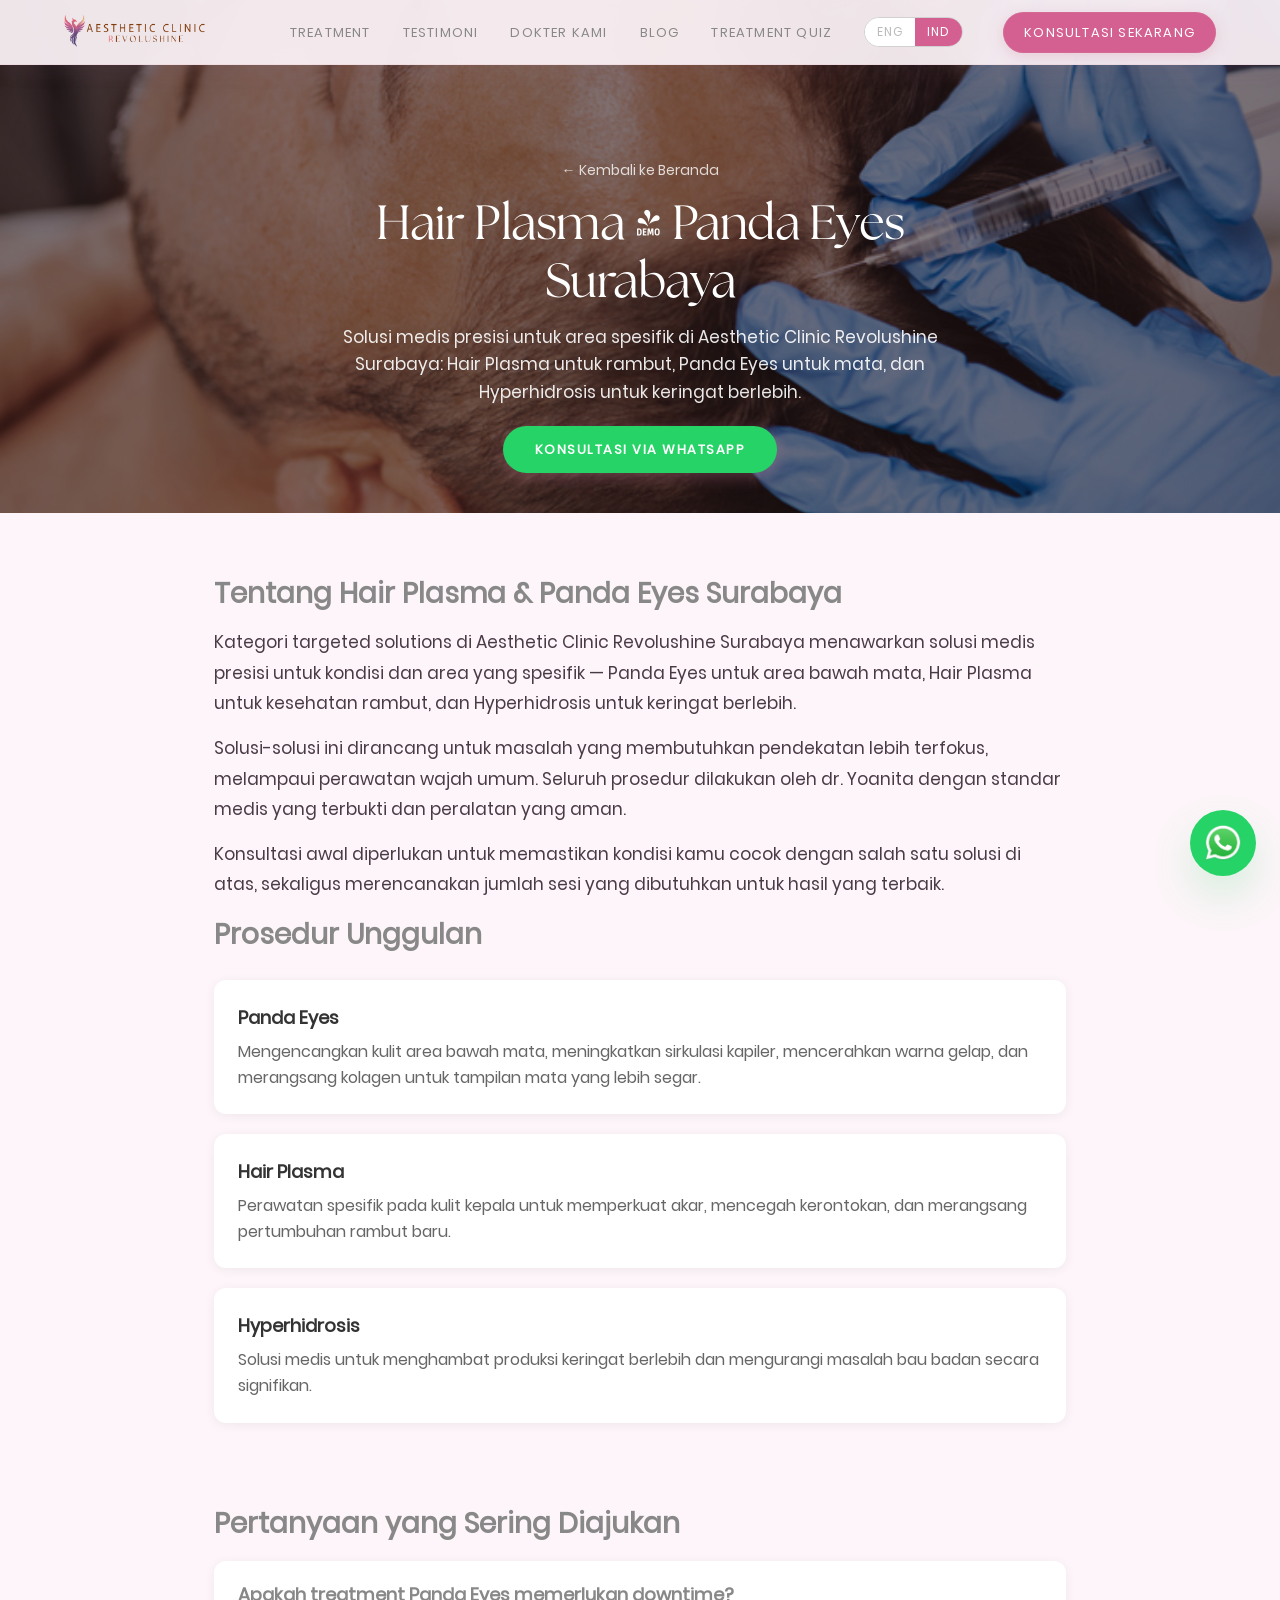
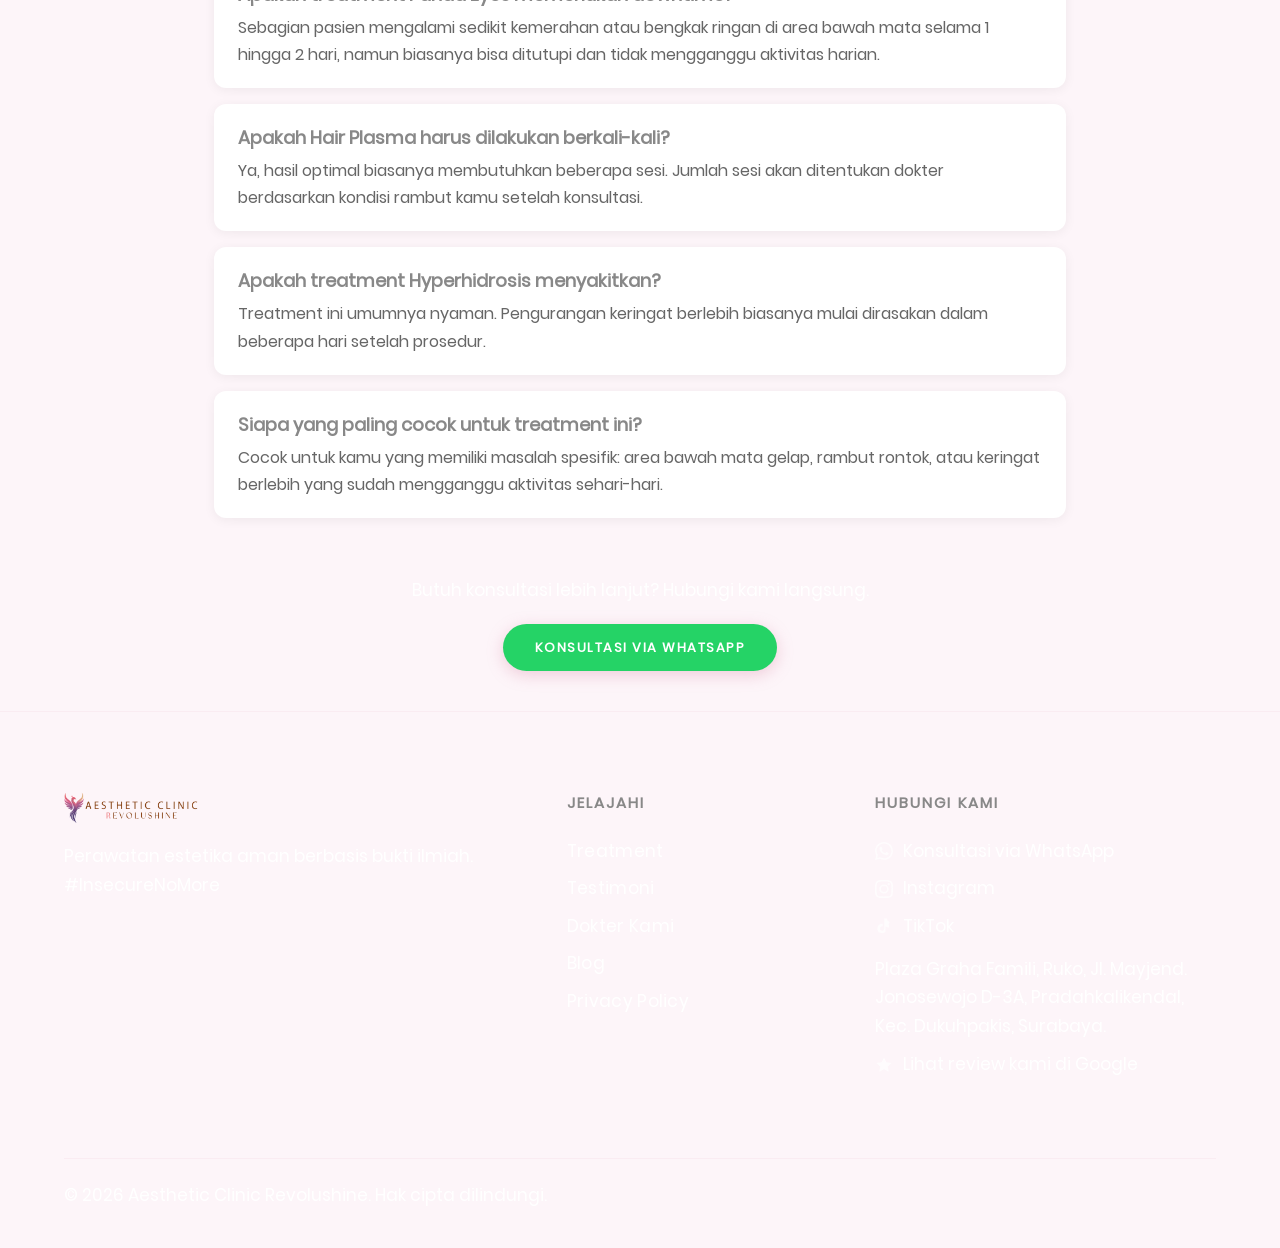
<file: treatments/targeted-solutions.html>
<!DOCTYPE html>
<!-- Build date: 20260930072527 -->
<html lang="id">
<head>
<meta charset="UTF-8">
<meta name="viewport" content="width=device-width, initial-scale=1.0">
<title>Hair Plasma & Panda Eyes Surabaya | Aesthetic Clinic Revolushine</title>
<meta name="description" content="Treatment Hair Plasma, Panda Eyes & Hyperhidrosis di Aesthetic Clinic Revolushine Surabaya untuk rambut lebih lebat dan mata lebih segar." />
<meta name="robots" content="index, follow" />
<link rel="canonical" href="https://revolushine.id/treatments/targeted-solutions.html" />
<link rel="alternate" hreflang="id" href="https://revolushine.id/treatments/targeted-solutions.html" />
<link rel="alternate" hreflang="en" href="https://revolushine.id/treatments/targeted-solutions.html?lang=en" />
<link rel="alternate" hreflang="x-default" href="https://revolushine.id/treatments/targeted-solutions.html" />
<meta property="og:title" content="Hair Plasma & Panda Eyes Surabaya | Aesthetic Clinic Revolushine" />
<meta property="og:description" content="Treatment Hair Plasma, Panda Eyes & Hyperhidrosis di Aesthetic Clinic Revolushine Surabaya untuk rambut lebih lebat dan mata lebih segar." />
<meta property="og:image" content="https://revolushine.id/img/treatments/4.rev-hairplasma.jpg" />
<meta property="og:url" content="https://revolushine.id/treatments/targeted-solutions.html" />
<meta property="og:type" content="website" />
<meta property="og:locale" content="id_ID" />
<meta name="twitter:card" content="summary_large_image" />
<meta name="twitter:title" content="Hair Plasma & Panda Eyes Surabaya | Aesthetic Clinic Revolushine" />
<meta name="twitter:description" content="Treatment Hair Plasma, Panda Eyes & Hyperhidrosis di Aesthetic Clinic Revolushine Surabaya untuk rambut lebih lebat dan mata lebih segar." />
<meta name="twitter:image" content="https://revolushine.id/img/treatments/4.rev-hairplasma.jpg" />
<meta name="theme-color" content="#25d366" />
<link rel="preconnect" href="https://www.googletagmanager.com">
<link rel="preconnect" href="https://cdnjs.cloudflare.com" crossorigin>
<link rel="preconnect" href="https://cdn.jsdelivr.net" crossorigin>
<link rel="preload" as="font" type="font/ttf" href="../font/FuturaCyrillicBold.ttf" crossorigin>
<link rel="icon" type="image/png" href="../img/rev-icon-web.png" />
<link rel="apple-touch-icon" href="../img/rev-icon-web.png" />
<script async src="https://www.googletagmanager.com/gtag/js?id=G-6V0XLB1LF7"></script>
<script>
  window.dataLayer = window.dataLayer || [];
  function gtag(){dataLayer.push(arguments);}
  gtag('js', new Date());
  gtag('config', 'G-6V0XLB1LF7');
</script>
<!-- Meta Pixel -->
<script>
  !function(f,b,e,v,n,t,s){if(f.fbq)return;n=f.fbq=function(){n.callMethod?
  n.callMethod.apply(n,arguments):n.queue.push(arguments)};if(!f._fbq)f._fbq=n;
  n.push=n;n.loaded=!0;n.version='2.0';n.queue=[];t=b.createElement(e);t.async=!0;
  t.src=v;s=b.getElementsByTagName(e)[0];s.parentNode.insertBefore(t,s)}(window,
  document,'script','https://connect.facebook.net/en_US/fbevents.js');
  fbq('init', '4473264393002216');
  fbq('track', 'PageView');
</script>
<noscript><img height="1" width="1" style="display:none" src="https://www.facebook.com/tr?id=4473264393002216&ev=PageView&noscript=1" /></noscript>
<script type="application/ld+json">
{
  "@context": "https://schema.org",
  "@type": "MedicalBusiness",
  "name": "Aesthetic Clinic Revolushine",
  "url": "https://revolushine.id/",
  "description": "Klinik kecantikan Aesthetic Clinic Revolushine di Graha Famili Surabaya oleh dr. Yoanita Budiwiyono.",
  "telephone": "+6287736386388",
  "address": {
    "@type": "PostalAddress",
    "streetAddress": "Plaza Graha Famili, Ruko, Jl. Mayjend. Jonosewojo D-3A",
    "addressLocality": "Pradahkalikendal, Dukuhpakis",
    "addressRegion": "Surabaya",
    "postalCode": "60221",
    "addressCountry": "ID"
  },
  "geo": {
    "@type": "GeoCoordinates",
    "latitude": -7.2824,
    "longitude": 112.6732
  },
  "openingHoursSpecification": [{
    "@type": "OpeningHoursSpecification",
    "dayOfWeek": ["Monday","Tuesday","Wednesday","Thursday","Friday","Saturday"],
    "opens": "09:00",
    "closes": "20:00"
  }]
}
</script>
<script type="application/ld+json">
{
  "@context": "https://schema.org",
  "@type": "MedicalProcedure",
  "name": "Hair Plasma & Panda Eyes Surabaya",
  "description": "Solusi medis presisi untuk area spesifik di Aesthetic Clinic Revolushine Surabaya: Hair Plasma untuk rambut, Panda Eyes untuk mata, dan Hyperhidrosis untuk keringat berlebih.",
  "url": "https://revolushine.id/treatments/targeted-solutions.html",
  "image": "https://revolushine.id/img/treatments/4.rev-hairplasma.jpg",
  "bodyLocation": "Wajah",
  "performer": {
    "@type": "Physician",
    "name": "dr. Yoanita Budiwiyono, dipl. AAAM"
  },
  "provider": {
    "@type": "MedicalBusiness",
    "name": "Aesthetic Clinic Revolushine",
    "url": "https://revolushine.id/"
  }
}
</script>
<link rel="stylesheet" href="../styles.css">
</head>
<body>
<a class="skip-link" href="#main" data-i18n="skip_link">Lewati ke konten utama</a>

<nav id="nav">
  <a href="../" class="nav-logo"><picture><source srcset="../img/revolushine-logo-main.webp" type="image/webp"><img loading="lazy" decoding="async" src="../img/revolushine-logo-main.png" alt="Aesthetic Clinic Revolushine" class="nav-logo-img" width="140" height="34"></picture></a>
  <ul class="nav-links">
    <li><a href="../#hotspot" data-i18n="nav_treatments">Treatment</a></li>
    <li><a href="../#testimonials" data-i18n="nav_testimonials">Testimoni</a></li>
    <li><a href="../#about" data-i18n="nav_about">Dokter Kami</a></li>
    <li><a href="../blog/" data-i18n="nav_blog">Blog</a></li>
    <li><button type="button" class="nav-quiz-btn" onclick="openQuiz()" data-i18n="nav_quiz">Treatment Quiz</button></li>
    <li class="lang-switcher desktop-lang">
      <button class="lang-btn" id="langEn" onclick="setLang('en')">ENG</button>
      <button class="lang-btn active" id="langId" onclick="setLang('id')">IND</button>
    </li>
    <li><a href="https://wa.me/6287736386388?text=Saya%20melihat%20treatment%20wajah%20dari%20website%20Aesthetic%20Clinic%20Revolushine%2C%20apakah%20bisa%20konsultasi%20terlebih%20dahulu%3F" class="nav-cta" data-i18n="nav_book">Konsultasi Sekarang</a></li>
  </ul>
  <div class="lang-switcher mobile-lang">
    <button class="lang-btn" id="mobileLangEn" onclick="setLang('en')">ENG</button>
    <button class="lang-btn active" id="mobileLangId" onclick="setLang('id')">IND</button>
  </div>
  <button class="burger-btn" id="burgerBtn" onclick="toggleMobileMenu()" aria-label="Menu">
    <span></span><span></span><span></span>
  </button>
</nav>

<div class="mobile-menu" id="mobileMenu">
  <button class="mobile-menu-close" onclick="toggleMobileMenu()" aria-label="Close menu">&#10005;</button>
  <ul>
    <li><a href="../#hotspot" onclick="toggleMobileMenu()" data-i18n="nav_treatments">Treatment</a></li>
    <li><a href="../#testimonials" onclick="toggleMobileMenu()" data-i18n="nav_testimonials">Testimoni</a></li>
    <li><a href="../#about" onclick="toggleMobileMenu()" data-i18n="nav_about">Dokter Kami</a></li>
    <li><a href="../blog/" onclick="toggleMobileMenu()" data-i18n="nav_blog">Blog</a></li>
    <li><button type="button" class="nav-quiz-btn" onclick="toggleMobileMenu();openQuiz()" data-i18n="nav_quiz">Treatment Quiz</button></li>
    <li><a href="https://wa.me/6287736386388?text=Saya%20melihat%20treatment%20wajah%20dari%20website%20Aesthetic%20Clinic%20Revolushine%2C%20apakah%20bisa%20konsultasi%20terlebih%20dahulu%3F" class="nav-cta" onclick="toggleMobileMenu()" data-i18n="nav_book">Konsultasi Sekarang</a></li>
  </ul>
</div>

<main id="main">

<header class="hero" style="background-image:url('../img/treatments/4.rev-hairplasma.jpg');background-size:cover;background-position:center;min-height:50vh;display:flex;align-items:center;">
  <div class="hero-content" style="max-width:700px;padding:80px 24px 40px;">
    <a href="../" style="color:#fff;font-size:14px;text-decoration:none;opacity:0.8;" data-i18n="t_back">&#8592; Kembali ke Beranda</a>
    <h1 class="title-xl" style="color:#fff;margin-top:16px;font-size:clamp(28px,5vw,48px);"><span id="tH1">Hair Plasma & Panda Eyes Surabaya</span></h1>
    <p style="color:#fff;opacity:0.9;margin-top:12px;font-size:17px;line-height:1.6;"><span id="tDesc">Solusi medis presisi untuk area spesifik di Aesthetic Clinic Revolushine Surabaya: Hair Plasma untuk rambut, Panda Eyes untuk mata, dan Hyperhidrosis untuk keringat berlebih.</span></p>
    <a href="https://wa.me/6287736386388?text=Saya%20tertarik%20dengan%20treatment%20targeted%20solutions%20di%20Aesthetic%20Clinic%20Revolushine%2C%20apakah%20bisa%20konsultasi%3F" class="btn-book-hero" target="_blank" rel="noopener" style="display:inline-block;margin-top:20px;background:#25d366;color:#fff;padding:14px 32px;border-radius:50px;font-weight:600;text-decoration:none;" data-i18n="t_cta_btn">Konsultasi via WhatsApp</a>
  </div>
</header>

<section class="section" style="padding:60px 24px;max-width:900px;margin:0 auto;">
  <p class="price-from" hidden style="text-align:center;color:var(--text-muted);font-size:16px;margin-bottom:16px;"><span data-i18n="price_from">Mulai dari</span> <span><!-- HARGA: isi nominal (mis. Rp 500rb) lalu hapus atribut "hidden" --></span></p>
  <h2 style="font-size:28px;margin-bottom:12px;"><span id="tAboutH2">Tentang Hair Plasma & Panda Eyes Surabaya</span></h2>
  <div id="tIntro"><p style='font-size:17px;line-height:1.8;color:#4a3a46;margin:0 0 14px;'>Kategori targeted solutions di Aesthetic Clinic Revolushine Surabaya menawarkan solusi medis presisi untuk kondisi dan area yang spesifik — Panda Eyes untuk area bawah mata, Hair Plasma untuk kesehatan rambut, dan Hyperhidrosis untuk keringat berlebih.</p><p style='font-size:17px;line-height:1.8;color:#4a3a46;margin:0 0 14px;'>Solusi-solusi ini dirancang untuk masalah yang membutuhkan pendekatan lebih terfokus, melampaui perawatan wajah umum. Seluruh prosedur dilakukan oleh dr. Yoanita dengan standar medis yang terbukti dan peralatan yang aman.</p><p style='font-size:17px;line-height:1.8;color:#4a3a46;margin:0 0 14px;'>Konsultasi awal diperlukan untuk memastikan kondisi kamu cocok dengan salah satu solusi di atas, sekaligus merencanakan jumlah sesi yang dibutuhkan untuk hasil yang terbaik.</p></div>
  <h2 style="font-size:28px;margin-bottom:12px;" data-i18n="treat_tagline">Treatment Tersedia</h2>
  <div id="treatmentItems" style="display:grid;gap:20px;margin-top:24px;"><div style='background:#fff;border-radius:12px;padding:24px;box-shadow:0 2px 12px rgba(0,0,0,0.06);'><h3 style='font-size:19px;margin:0 0 8px;color:#333;'>Panda Eyes</h3><p style='margin:0;color:#666;line-height:1.7;'>Mengencangkan kulit area bawah mata, meningkatkan sirkulasi kapiler, mencerahkan warna gelap, dan merangsang kolagen untuk tampilan mata yang lebih segar.</p></div><div style='background:#fff;border-radius:12px;padding:24px;box-shadow:0 2px 12px rgba(0,0,0,0.06);'><h3 style='font-size:19px;margin:0 0 8px;color:#333;'>Hair Plasma</h3><p style='margin:0;color:#666;line-height:1.7;'>Perawatan spesifik pada kulit kepala untuk memperkuat akar, mencegah kerontokan, dan merangsang pertumbuhan rambut baru.</p></div><div style='background:#fff;border-radius:12px;padding:24px;box-shadow:0 2px 12px rgba(0,0,0,0.06);'><h3 style='font-size:19px;margin:0 0 8px;color:#333;'>Hyperhidrosis</h3><p style='margin:0;color:#666;line-height:1.7;'>Solusi medis untuk menghambat produksi keringat berlebih dan mengurangi masalah bau badan secara signifikan.</p></div></div>
</section>

<section class="section" style="padding:20px 24px;max-width:900px;margin:0 auto;">
  <h2 style="font-size:28px;margin-bottom:16px;" data-i18n="t_faq_h2">Pertanyaan yang Sering Diajukan</h2>
  <div id="tFaq" style="display:grid;gap:16px;"><div style='background:#fff;border-radius:12px;padding:20px 24px;box-shadow:0 2px 12px rgba(0,0,0,0.06);'><h3 style='font-size:18px;margin:0 0 6px;color:var(--text-main);'>Apakah treatment Panda Eyes memerlukan downtime?</h3><p style='margin:0;color:#666;line-height:1.7;'>Sebagian pasien mengalami sedikit kemerahan atau bengkak ringan di area bawah mata selama 1 hingga 2 hari, namun biasanya bisa ditutupi dan tidak mengganggu aktivitas harian.</p></div><div style='background:#fff;border-radius:12px;padding:20px 24px;box-shadow:0 2px 12px rgba(0,0,0,0.06);'><h3 style='font-size:18px;margin:0 0 6px;color:var(--text-main);'>Apakah Hair Plasma harus dilakukan berkali-kali?</h3><p style='margin:0;color:#666;line-height:1.7;'>Ya, hasil optimal biasanya membutuhkan beberapa sesi. Jumlah sesi akan ditentukan dokter berdasarkan kondisi rambut kamu setelah konsultasi.</p></div><div style='background:#fff;border-radius:12px;padding:20px 24px;box-shadow:0 2px 12px rgba(0,0,0,0.06);'><h3 style='font-size:18px;margin:0 0 6px;color:var(--text-main);'>Apakah treatment Hyperhidrosis menyakitkan?</h3><p style='margin:0;color:#666;line-height:1.7;'>Treatment ini umumnya nyaman. Pengurangan keringat berlebih biasanya mulai dirasakan dalam beberapa hari setelah prosedur.</p></div><div style='background:#fff;border-radius:12px;padding:20px 24px;box-shadow:0 2px 12px rgba(0,0,0,0.06);'><h3 style='font-size:18px;margin:0 0 6px;color:var(--text-main);'>Siapa yang paling cocok untuk treatment ini?</h3><p style='margin:0;color:#666;line-height:1.7;'>Cocok untuk kamu yang memiliki masalah spesifik: area bawah mata gelap, rambut rontok, atau keringat berlebih yang sudah mengganggu aktivitas sehari-hari.</p></div></div>
</section>

<section class="section" style="padding:40px 24px;text-align:center;">
  <p style="font-size:17px;color:var(--text-muted);margin-bottom:20px;" data-i18n="t_cta_lead">Butuh konsultasi lebih lanjut? Hubungi kami langsung.</p>
  <a href="https://wa.me/6287736386388?text=Saya%20tertarik%20dengan%20treatment%20targeted%20solutions%20di%20Aesthetic%20Clinic%20Revolushine%2C%20apakah%20bisa%20konsultasi%3F" class="btn-book-hero" target="_blank" rel="noopener" style="display:inline-block;background:#25d366;color:#fff;padding:14px 32px;border-radius:50px;font-weight:600;text-decoration:none;" data-i18n="t_cta_btn">Konsultasi via WhatsApp</a>
</section>

</main>
<footer>
  <div class="foot-grid">
    <div>
      <picture><source srcset="../img/revolushine-logo-main.webp" type="image/webp"><img loading="lazy" decoding="async" src="../img/revolushine-logo-main.png" alt="Aesthetic Clinic Revolushine" class="foot-logo-img" width="120" height="29"></picture>
      <p style="font-size:17px;color:var(--text-muted);line-height:1.7" data-i18n-html="foot_desc">Perawatan estetika aman berbasis bukti ilmiah.<br>#InsecureNoMore</p>
    </div>
    <div class="foot-col">
      <h2 data-i18n="foot_nav_h">Jelajahi</h2>
      <ul class="foot-nav-links">
        <li><a href="../#hotspot" data-i18n="nav_treatments">Treatment</a></li>
        <li><a href="../#testimonials" data-i18n="nav_testimonials">Testimoni</a></li>
        <li><a href="../#about" data-i18n="nav_about">Dokter Kami</a></li>
        <li><a href="../blog/" data-i18n="nav_blog">Blog</a></li>
        <li><a href="../privacy.html">Privacy Policy</a></li>
      </ul>
    </div>
    <div class="foot-col">
      <h2 data-i18n="foot_connect_h">Hubungi Kami</h2>
      <ul>
        <li><a href="https://wa.me/6287736386388?text=Saya%20melihat%20treatment%20wajah%20dari%20website%20Aesthetic%20Clinic%20Revolushine%2C%20apakah%20bisa%20konsultasi%20terlebih%20dahulu%3F" class="foot-icon-link" target="_blank" rel="noopener"><svg xmlns="http://www.w3.org/2000/svg" width="18" height="18" viewBox="0 0 24 24" fill="currentColor"><path d="M17.472 14.382c-.297-.149-1.758-.867-2.03-.967-.273-.099-.471-.148-.67.15-.197.297-.767.966-.94 1.164-.173.199-.347.223-.644.075-.297-.15-1.255-.463-2.39-1.475-.883-.788-1.48-1.761-1.653-2.059-.173-.297-.018-.458.13-.606.134-.133.298-.347.446-.52.149-.174.198-.298.298-.497.099-.198.05-.371-.025-.52-.075-.149-.669-1.612-.916-2.207-.242-.579-.487-.5-.669-.51-.173-.008-.371-.01-.57-.01-.198 0-.52.074-.792.372-.272.297-1.04 1.016-1.04 2.479 0 1.462 1.065 2.875 1.213 3.074.149.198 2.096 3.2 5.077 4.487.709.306 1.262.489 1.694.625.712.227 1.36.195 1.871.118.571-.085 1.758-.719 2.006-1.413.248-.694.248-1.289.173-1.413-.074-.124-.272-.198-.57-.347m-5.421 7.403h-.004a9.87 9.87 0 01-5.031-1.378l-.361-.214-3.741.982.998-3.648-.235-.374a9.86 9.86 0 01-1.51-5.26c.001-5.45 4.436-9.884 9.888-9.884 2.64 0 5.122 1.03 6.988 2.898a9.825 9.825 0 012.893 6.994c-.003 5.45-4.437 9.884-9.885 9.884m8.413-18.297A11.815 11.815 0 0012.05 0C5.495 0 .16 5.335.157 11.892c0 2.096.547 4.142 1.588 5.945L.057 24l6.305-1.654a11.882 11.882 0 005.683 1.448h.005c6.554 0 11.89-5.335 11.893-11.893a11.821 11.821 0 00-3.48-8.413z"/></svg> <span data-i18n="foot_wa">Konsultasi via WhatsApp</span></a></li>
        <li><a href="https://www.instagram.com/revolushine.id/" class="foot-icon-link" target="_blank" rel="noopener"><svg xmlns="http://www.w3.org/2000/svg" width="18" height="18" viewBox="0 0 24 24" fill="currentColor"><path d="M12 2.163c3.204 0 3.584.012 4.85.07 3.252.148 4.771 1.691 4.919 4.919.058 1.265.069 1.645.069 4.849 0 3.205-.012 3.584-.069 4.849-.149 3.225-1.664 4.771-4.919 4.919-1.266.058-1.644.07-4.85.07-3.204 0-3.584-.012-4.849-.07-3.26-.149-4.771-1.699-4.919-4.92-.058-1.265-.07-1.644-.07-4.849 0-3.204.013-3.583.07-4.849.149-3.227 1.664-4.771 4.919-4.919 1.266-.057 1.645-.069 4.849-.069zM12 0C8.741 0 8.333.014 7.053.072 2.695.272.273 2.69.073 7.052.014 8.333 0 8.741 0 12c0 3.259.014 3.668.072 4.948.2 4.358 2.618 6.78 6.98 6.98C8.333 23.986 8.741 24 12 24c3.259 0 3.668-.014 4.948-.072 4.354-.2 6.782-2.618 6.979-6.98.059-1.28.073-1.689.073-4.948 0-3.259-.014-3.667-.072-4.947-.196-4.354-2.617-6.78-6.979-6.98C15.668.014 15.259 0 12 0zm0 5.838a6.162 6.162 0 100 12.324 6.162 6.162 0 000-12.324zM12 16a4 4 0 110-8 4 4 0 010 8zm6.406-11.845a1.44 1.44 0 100 2.881 1.44 1.44 0 000-2.881z"/></svg> <span>Instagram</span></a></li>
        <li><a href="https://www.tiktok.com/@revolushine.id" class="foot-icon-link" target="_blank" rel="noopener"><svg xmlns="http://www.w3.org/2000/svg" width="18" height="18" viewBox="0 0 24 24" fill="currentColor"><path d="M19.59 6.69a4.83 4.83 0 01-3.77-4.25V2h-3.45v13.67a2.89 2.89 0 01-2.88 2.5 2.89 2.89 0 01-2.89-2.89 2.89 2.89 0 012.89-2.89c.28 0 .54.04.79.1v-3.51a6.37 6.37 0 00-.79-.05A6.34 6.34 0 003.15 15.2a6.34 6.34 0 0010.86 4.48v-7.11a8.16 8.16 0 004.77 1.52v-3.4a4.85 4.85 0 01-.81-.07 4.83 4.83 0 01-.38.67z"/></svg> <span>TikTok</span></a></li>
        <li class="foot-address" style="margin-top:4px;"><a href="https://share.google/8bDS7EQUC5UBWy87x" target="_blank" rel="noopener" data-i18n="foot_address" style="color:inherit;text-decoration:none;">Plaza Graha Famili, Ruko, Jl. Mayjend. Jonosewojo D-3A, Pradahkalikendal, Kec. Dukuhpakis, Surabaya.</a></li>
        <li><a href="https://www.google.com/maps/search/?api=1&query=Aesthetic+Clinic+Revolushine+Surabaya" class="foot-icon-link" target="_blank" rel="noopener"><svg xmlns="http://www.w3.org/2000/svg" width="18" height="18" viewBox="0 0 24 24" fill="currentColor"><path d="M12 2l3.09 6.26L22 9.27l-5 4.87 1.18 6.88L12 17.77l-6.18 3.25L7 14.14 2 9.27l6.91-1.01z"/></svg> <span data-i18n="foot_review">Lihat review kami di Google</span></a></li>
      </ul>
    </div>
  </div>
  <div class="foot-bottom">
    <span data-i18n="foot_copy">&#169; 2026 Aesthetic Clinic Revolushine. Hak cipta dilindungi.</span>
  </div>
</footer>

<div class="whatsapp-float-wrap">
  <a href="https://wa.me/6287736386388?text=Saya%20melihat%20treatment%20wajah%20dari%20website%20Aesthetic%20Clinic%20Revolushine%2C%20apakah%20bisa%20konsultasi%20terlebih%20dahulu%3F" class="whatsapp-float" target="_blank" rel="noopener">
    <picture><source srcset="../img/WhatsApp-Logo.wine.webp" type="image/webp"><img loading="lazy" decoding="async" src="../img/WhatsApp-Logo.wine.png" alt="WhatsApp" class="whatsapp-float-icon" width="50" height="50" /></picture>
  </a>
</div>

<div class="quiz-overlay" id="quizOverlay" data-lenis-prevent>
  <button class="qclose" onclick="closeQuiz()" aria-label="Close">&#10005;</button>
  <div class="qmodal">
    <div class="qprogress">
      <div class="qdot on" id="dot1"></div>
      <div class="qdot" id="dot2"></div>
    </div>
    <div class="qscreen on" id="q1">
      <div class="q-label-row">
        <p class="q-label" data-i18n="q1_label">Pertanyaan 1 dari 2</p>
      </div>
      <p class="q-title" data-i18n-html="q1_title">Apa yang paling ingin<br>kamu ubah dari<br>kulitmu hari ini?</p>
      <div class="q-options">
        <button class="qopt" onclick="pick(1,'lines')"><div class="opt-lbl">A</div><div><div class="opt-main" data-i18n="q1a_main">Garis halus & kerutan</div><div class="opt-sub" data-i18n="q1a_sub">Dahi, antara alis, sudut mata</div></div></button>
        <button class="qopt" onclick="pick(1,'volume')"><div class="opt-lbl">B</div><div><div class="opt-main" data-i18n="q1b_main">Volume hilang</div><div class="opt-sub" data-i18n="q1b_sub">Bibir tipis, pelipis cekung, pipi & rahang</div></div></button>
        <button class="qopt" onclick="pick(1,'texture')"><div class="opt-lbl">C</div><div><div class="opt-main" data-i18n="q1c_main">Tekstur tidak merata</div><div class="opt-sub" data-i18n="q1c_sub">Permukaan kasar, pori besar, atau kulit berbintil</div></div></button>
        <button class="qopt" onclick="pick(1,'glow')"><div class="opt-lbl">D</div><div><div class="opt-main" data-i18n="q1d_main">Kulit kusam & dehidrasi</div><div class="opt-sub" data-i18n="q1d_sub">Kurang glow, tampak lelah, tidak bercahaya</div></div></button>
        <button class="qopt" onclick="pick(1,'chubby')"><div class="opt-lbl">E</div><div><div class="opt-main" data-i18n="q1e_main">Kulit kendur, dagu ganda & jawline kurang tegas</div><div class="opt-sub" data-i18n="q1e_sub">Kulit kendur, garis rahang kurang tegas, lemak berlebih</div></div></button>
      </div>
    </div>
    <div class="qscreen" id="q2">
      <div class="q-label-row">
        <p class="q-label" data-i18n="q2_label">Pertanyaan 2 dari 2</p>
        <button class="q-back" onclick="goBack(2)" data-i18n="quiz_back">&#8592; Kembali</button>
      </div>
      <p class="q-title" data-i18n-html="q2_title">Bagaimana pendapatmu<br>tentang waktu pemulihan?</p>
      <div class="q-options">
        <button class="qopt" onclick="pick(2,'none')"><div class="opt-lbl">A</div><div><div class="opt-main" data-i18n="q2a_main">Tanpa downtime</div><div class="opt-sub" data-i18n="q2a_sub">Saya harus langsung beraktivitas setelahnya</div></div></button>
        <button class="qopt" onclick="pick(2,'downtime')"><div class="opt-lbl">B</div><div><div class="opt-main" data-i18n="q2b_main">Tidak masalah ada downtime</div><div class="opt-sub" data-i18n="q2b_sub">Sedikit kemerahan atau bengkak tidak apa untuk perubahan nyata</div></div></button>
      </div>
    </div>
    <div class="qresult" id="qresult">
      <p class="q-label" data-i18n="quiz_result_label">Treatment yang Direkomendasikan</p>
      <div class="res-name" id="resName"></div>
      <p class="res-desc" id="resDesc"></p>
      <a id="resWA" href="https://wa.me/6287736386388?text=Saya%20melihat%20treatment%20wajah%20dari%20website%20Aesthetic%20Clinic%20Revolushine%2C%20apakah%20bisa%20konsultasi%20terlebih%20dahulu%3F" class="btn-primary" target="_blank" rel="noopener" data-i18n="nav_book">Konsultasi Sekarang</a>
      <div class="qpromo" id="qpromo">
        <div class="qpromo-offer">
          <p class="qpromo-tag" data-i18n="quiz_promo_tag">Special Offer</p>
          <h3 class="qpromo-title" data-i18n="quiz_promo_title">First Consultation FREE</h3>
          <p class="qpromo-body" data-i18n="quiz_promo_body">Claim your first consultation with dr. Yoanita for free and get the best treatment recommendation for your skin.</p>
          <button type="button" class="qpromo-btn" onclick="claimFreeConsult()" data-i18n="quiz_promo_cta">Claim FREE Consultation</button>
        </div>
        <div class="qpromo-name">
          <p class="qpromo-body" data-i18n="quiz_promo_askname">May I know your name?</p>
          <div class="qpromo-name-row">
            <input type="text" id="qpromoNameInput" data-i18n-placeholder="quiz_promo_name_ph" placeholder="Your name" aria-label="Your name" onkeydown="if(event.key==='Enter')submitFreeConsultName()">
            <button type="button" class="qpromo-btn" onclick="submitFreeConsultName()" data-i18n="quiz_promo_send">Send</button>
          </div>
        </div>
        <div class="qpromo-done">
          <p class="qpromo-body" data-i18n="quiz_promo_done">Your message for our team is ready. Click the button below if WhatsApp hasn&#39;t opened.</p>
          <a class="qpromo-btn" id="qpromoOpenWa" href="#" target="_blank" rel="noopener" data-i18n="quiz_promo_openwa">Open WhatsApp</a>
        </div>
      </div>
      <div style="text-align:center"><button class="btn-retry" onclick="resetQuiz()" data-i18n="quiz_retry">&#8592; Ulangi quiz</button></div>
    </div>
  </div>
</div>

<script defer src="https://cdnjs.cloudflare.com/ajax/libs/gsap/3.12.5/gsap.min.js"></script>
<script src="../js/i18n.js"></script>
<script src="../js/treatment-data.js"></script>
<script src="../quiz-logic.js"></script>
<script src="../script.js"></script>
<script>
(function() {
  var PAGE = {"h1": {"id": "Hair Plasma & Panda Eyes Surabaya", "en": "Hair Plasma & Panda Eyes Surabaya"}, "desc": {"id": "Solusi medis presisi untuk area spesifik di Aesthetic Clinic Revolushine Surabaya: Hair Plasma untuk rambut, Panda Eyes untuk mata, dan Hyperhidrosis untuk keringat berlebih.", "en": "Precision medical solutions for specific areas at Aesthetic Clinic Revolushine Surabaya: Hair Plasma for the scalp, Panda Eyes for the under-eye area, and Hyperhidrosis for excessive sweating."}, "intro": {"id": ["Kategori targeted solutions di Aesthetic Clinic Revolushine Surabaya menawarkan solusi medis presisi untuk kondisi dan area yang spesifik — Panda Eyes untuk area bawah mata, Hair Plasma untuk kesehatan rambut, dan Hyperhidrosis untuk keringat berlebih.", "Solusi-solusi ini dirancang untuk masalah yang membutuhkan pendekatan lebih terfokus, melampaui perawatan wajah umum. Seluruh prosedur dilakukan oleh dr. Yoanita dengan standar medis yang terbukti dan peralatan yang aman.", "Konsultasi awal diperlukan untuk memastikan kondisi kamu cocok dengan salah satu solusi di atas, sekaligus merencanakan jumlah sesi yang dibutuhkan untuk hasil yang terbaik."], "en": ["The targeted solutions category at Aesthetic Clinic Revolushine Surabaya offers precision medical solutions for specific conditions and areas — Panda Eyes for the under-eye area, Hair Plasma for hair health, and Hyperhidrosis for excessive sweating.", "These solutions are designed for concerns that need a more focused approach, going beyond general facial care. All procedures are performed by dr. Yoanita using proven medical standards and safe equipment.", "An initial consultation is needed to confirm that your condition matches one of the solutions above, and to plan the number of sessions required for the best results."]}, "faq": {"id": [["Apakah treatment Panda Eyes memerlukan downtime?", "Sebagian pasien mengalami sedikit kemerahan atau bengkak ringan di area bawah mata selama 1 hingga 2 hari, namun biasanya bisa ditutupi dan tidak mengganggu aktivitas harian."], ["Apakah Hair Plasma harus dilakukan berkali-kali?", "Ya, hasil optimal biasanya membutuhkan beberapa sesi. Jumlah sesi akan ditentukan dokter berdasarkan kondisi rambut kamu setelah konsultasi."], ["Apakah treatment Hyperhidrosis menyakitkan?", "Treatment ini umumnya nyaman. Pengurangan keringat berlebih biasanya mulai dirasakan dalam beberapa hari setelah prosedur."], ["Siapa yang paling cocok untuk treatment ini?", "Cocok untuk kamu yang memiliki masalah spesifik: area bawah mata gelap, rambut rontok, atau keringat berlebih yang sudah mengganggu aktivitas sehari-hari."]], "en": [["Does Panda Eyes treatment require downtime?", "Some patients experience slight redness or mild swelling in the under-eye area for 1 to 2 days, but these can usually be covered and do not interfere with daily activities."], ["Does Hair Plasma need to be done repeatedly?", "Yes, optimal results usually require several sessions. The number of sessions is determined by the doctor based on your hair condition after the consultation."], ["Is the Hyperhidrosis treatment painful?", "This treatment is generally comfortable. The reduction of excessive sweating is usually noticed within a few days after the procedure."], ["Who is most suitable for this treatment?", "It suits anyone with a specific concern: dark under-eye area, hair loss, or excessive sweating that already interferes with daily life."]]}};
  var idx = 3;
  var esc = function(s) { return String(s).replace(/&/g, '&amp;').replace(/</g, '&lt;').replace(/>/g, '&gt;'); };
  var itemCard = '<div style="background:#fff;border-radius:12px;padding:24px;box-shadow:0 2px 12px rgba(0,0,0,0.06);"><h3 style="font-size:18px;margin:0 0 8px;color:#333;">';
  var faqCard = '<div style="background:#fff;border-radius:12px;padding:20px 24px;box-shadow:0 2px 12px rgba(0,0,0,0.06);"><h3 style="font-size:18px;margin:0 0 6px;color:var(--text-main);">';
  function render(lang) {
    var L = lang || 'id';
    var d = (typeof treatmentData !== 'undefined' && treatmentData[idx]) ? (treatmentData[idx][L] || treatmentData[idx].en) : null;
    var el;
    if ((el = document.getElementById('tH1'))) el.innerHTML = esc(PAGE.h1[L] || PAGE.h1.id);
    if ((el = document.getElementById('tDesc'))) el.innerHTML = esc(PAGE.desc[L] || PAGE.desc.id);
    if ((el = document.getElementById('tAboutH2'))) el.textContent = (L === 'en' ? 'About ' : 'Tentang ') + (PAGE.h1[L] || PAGE.h1.id);
    if ((el = document.getElementById('tIntro'))) el.innerHTML = (PAGE.intro[L] || PAGE.intro.id).map(function(p) { return '<p style="font-size:17px;line-height:1.8;color:#4a3a46;margin:0 0 14px;">' + esc(p) + '</p>'; }).join('');
    if ((el = document.getElementById('tFaq'))) el.innerHTML = (PAGE.faq[L] || PAGE.faq.id).map(function(f) { return faqCard + esc(f[0]) + '</h3><p style="margin:0;color:#666;line-height:1.7;">' + esc(f[1]) + '</p></div>'; }).join('');
    if (d && (el = document.getElementById('treatmentItems'))) el.innerHTML = d.items.map(function(it) { return itemCard + esc(it.name) + '</h3><p style="margin:0;color:#666;line-height:1.6;">' + it.desc + '</p></div>'; }).join('');
  }
  document.addEventListener('langchange', function() { render(currentLang); });
  if (window.location.search.indexOf('lang=en') !== -1 && typeof setLang === 'function') setLang('en');
  render(currentLang || 'id');
})();
</script>
</body>
</html>
</file>
<file: styles.css>
/* ── LOCAL FONTS ── */
@font-face{font-family:'The Seasons';src:url('font/the-seasons-regular.ttf') format('truetype');font-weight:400;font-style:normal;font-display:swap;}
@font-face{font-family:'Poppins';src:url('font/Poppins-Regular.ttf') format('truetype');font-weight:400;font-style:normal;font-display:swap;}

/* ── BASE & TYPOGRAPHY ── */
*,*::before,*::after{box-sizing:border-box;margin:0;padding:0}
html{scroll-behavior:auto}
:root{
  --bg-primary: #FDF5F9;
  --bg-secondary: #FFFFFF;
  --bg-dark: #D46091;
  --secondary: #9A517F;
  --text-main: #888888;
  --text-muted: #FFFFFF;
  --accent: #D46091;
  --accent-light: #F5D8EC;
  --font-main: 'Poppins', 'Avenir Next', 'Segoe UI', Roboto, Arial, sans-serif;
  --ease: cubic-bezier(0.25, 0.46, 0.45, 0.94);
}
body{font-family:var(--font-main);background:var(--bg-primary);color:var(--text-main);overflow-x:hidden;-webkit-font-smoothing:antialiased;line-height:1.5}
h1{font-family:'The Seasons',var(--font-main);font-weight:400;}
img{max-width:100%;display:block}
picture{display:contents}
a{text-decoration:none;color:inherit}
button{font-family:var(--font-main)}
.nav-quiz-btn{background:none;border:none;cursor:pointer;padding:0;}
.container{max-width:1300px;margin:0 auto;}

/* ── STANDARDIZED MARGINS/PADDING ── */
.section{padding:120px 64px}

/* ── SKIP LINK ── */
.skip-link{position:absolute;left:-9999px;top:8px;z-index:2000;background:var(--bg-dark);color:#fff;padding:12px 20px;border-radius:8px;font-size:14px;letter-spacing:.5px;text-decoration:none;}
.skip-link:focus{left:8px;color:#fff;}

/* ── NAV ── */
nav{position:fixed;top:0;left:0;right:0;z-index:200;padding:14px 64px;display:flex;align-items:center;justify-content:space-between;transition:all .4s var(--ease);background:rgba(253,245,249,.93);backdrop-filter:blur(16px);-webkit-backdrop-filter:blur(16px);border-bottom:1px solid rgba(212,130,157,.12);box-shadow:0 4px 24px rgba(184,123,174,.08)}
.nav-logo{font-size:31px;font-weight:500;letter-spacing:2px;text-transform:uppercase;display:flex;align-items:center;flex-shrink:0;}
.nav-logo-img{height:36px;width:auto;display:block;max-width:none;}
.nav-links{display:flex;align-items:center;gap:32px;list-style:none}
.nav-links a,.nav-links .nav-quiz-btn{font-size:13px;letter-spacing:1.2px;text-transform:uppercase;font-weight:500;transition:color .3s;color:var(--text-main);white-space:nowrap;}
.nav-links a:hover,.nav-links .nav-quiz-btn:hover{color:var(--accent)}
.nav-links a.nav-cta,.nav-links a.nav-cta:hover{color:#fff;}
.nav-cta{background:#D46091;color:#fff;padding:10px 20px;border-radius:50px;transition:all .35s var(--ease);font-size:12px;letter-spacing:1.2px;text-transform:uppercase;border:1.5px solid rgba(212,130,157,.3);box-shadow:0 4px 16px rgba(212,130,157,.3);white-space:nowrap;flex-shrink:0;}
.nav-cta:hover{background:#F0C8D0;color:#fff;border-color:#F0C8D0;box-shadow:0 6px 24px rgba(212,130,157,.35);transform:translateY(-1px)}
.btn-book-hero{display:inline-block;background:#D46091;color:#fff;padding:14px 36px;border-radius:50px;font-size:13px;letter-spacing:1.5px;text-transform:uppercase;font-weight:500;border:none;cursor:pointer;transition:all .35s var(--ease);box-shadow:0 4px 16px rgba(212,130,157,.35);text-decoration:none;font-family:var(--font-main);}
.btn-book-hero:hover{background:#F0C8D0;box-shadow:0 6px 24px rgba(212,130,157,.45);transform:translateY(-2px)}
.lang-switcher{display:flex;align-items:center;gap:0;border:1.5px solid #d0d0d0;border-radius:50px;overflow:hidden;margin-right:8px;background:#fff;}
.lang-btn{background:#fff;border:none;padding:5px 12px;font-size:12px;letter-spacing:1px;text-transform:uppercase;font-weight:500;color:#bbb;cursor:pointer;transition:all .25s;font-family:var(--font-main);}
.lang-btn.active{background:#D46091;color:#fff;}
.lang-btn:not(.active):hover{color:#999;}
.mobile-lang{display:none;}
.desktop-lang{display:flex;}

/* ── BUTTONS ── */
.btn-primary{background:var(--bg-dark);color:#fff;padding:18px 42px;border:none;border-radius:50px;font-size:17px;letter-spacing:2px;text-transform:uppercase;cursor:pointer;display:inline-block;transition:all .35s var(--ease);box-shadow:0 6px 24px rgba(184,123,174,.28)}
.btn-primary:hover{background:var(--text-main);box-shadow:0 8px 32px rgba(58,46,56,.22);transform:translateY(-2px)}
.btn-outline{background:transparent;color:var(--text-main);padding:17px 40px;border:1.5px solid var(--text-main);border-radius:50px;font-size:17px;letter-spacing:2px;text-transform:uppercase;cursor:pointer;transition:all .3s}
.btn-outline:hover{background:var(--bg-dark);color:#fff;border-color:var(--bg-dark)}
.btn-hero-quiz{background:#ffffff;color:#D46091;padding:11px 28px;border:1.5px solid rgba(255,255,255,.6);border-radius:50px;font-size:14px;letter-spacing:1.5px;text-transform:uppercase;cursor:pointer;display:inline-block;transition:all .35s var(--ease);box-shadow:0 4px 16px rgba(0,0,0,.12);font-family:var(--font-main);}
.btn-hero-quiz:hover{background:#D46091;color:#fff;border-color:#D46091;box-shadow:0 6px 20px rgba(201,24,74,.25);transform:translateY(-2px);}

/* ── TYPOGRAPHY UTILS ── */
.tagline{font-size:15px;letter-spacing:3px;text-transform:uppercase;color:var(--accent);margin-bottom:20px;display:block;font-weight:500;}
.title-xl{font-size:56px;font-weight:400;line-height:1.2;letter-spacing:-0.5px}
.title-lg{font-size:clamp(50px,5.6vw,78px);font-weight:400;line-height:1.15;letter-spacing:-0.5px}
.title-treat{font-size:56px;font-weight:400;line-height:1.2;letter-spacing:-0.5px}
.title-md{font-size:clamp(34px,4.2vw,50px);font-weight:400;line-height:1.2}
em{font-style:normal;color:var(--bg-dark);font-weight:300;}

/* ── HERO KEYFRAMES ── */
@keyframes gradientShift{
  0%{background-position:0% 50%}
  50%{background-position:100% 50%}
  100%{background-position:0% 50%}
}
@keyframes orbFloat1{
  0%,100%{transform:translate(0,0) scale(1)}
  33%{transform:translate(60px,-80px) scale(1.15)}
  66%{transform:translate(-40px,60px) scale(0.9)}
}
@keyframes orbFloat2{
  0%,100%{transform:translate(0,0) scale(1)}
  33%{transform:translate(-80px,60px) scale(1.1)}
  66%{transform:translate(50px,-70px) scale(0.95)}
}
@keyframes orbFloat3{
  0%,100%{transform:translate(0,0) scale(1)}
  50%{transform:translate(40px,50px) scale(1.2)}
}

/* ── HERO ── */
.hero{min-height:100vh;position:relative;display:flex;align-items:center;justify-content:center;text-align:center;padding-top:80px;overflow:hidden;background:url('img/hero-img-revolushine.webp') center center/cover no-repeat;}
.hero::before{content:'';position:absolute;inset:0;background:rgba(18,8,12,.48);z-index:1;}
.hero-content{position:relative;z-index:10;max-width:860px;padding:0 32px;display:flex;flex-direction:column;align-items:center;text-align:center;color:#fff;}
.hero-content .tagline{color:rgba(255,255,255,.7);}
.hero-content h1{color:#fff;}
.hero-content em{color:rgba(255,255,255,.88);}
.hero-copy{font-size:17px;color:rgba(255,255,255,.78);font-weight:300;max-width:480px;margin:18px 0 32px;line-height:1.8;}
.hero-p{font-size:22px;color:var(--text-muted);font-weight:300;max-width:580px;margin:32px auto 48px;line-height:1.8}

/* ── EVER.CO.ID STYLE INTERACTIVE HOTSPOT ── */
.ever-hotspot{position:relative;height:100vh;min-height:800px;background:var(--bg-secondary);overflow:hidden}
.ever-hotspot > img{width:100%;height:100%;object-fit:cover;object-position:center 30%;transition:transform 10s ease}
.ever-hotspot:hover > img{transform:scale(1.02)}
.ever-hotspot::after{content:'';position:absolute;inset:0;background:linear-gradient(to top,rgba(253,245,249,.8) 0%,transparent 50%);pointer-events:none}

.emk{
  position:absolute;width:42px;height:42px;border-radius:50%;
  background:rgba(255,255,255,.5);backdrop-filter:blur(8px);-webkit-backdrop-filter:blur(8px);
  border:1px solid rgba(255,255,255,.9);
  display:flex;align-items:center;justify-content:center;
  color:var(--text-main);font-size:14px;font-weight:500;letter-spacing:1px;
  cursor:pointer;z-index:10;transition:all .3s var(--ease);
}
.emk:hover{background:var(--bg-secondary);color:var(--text-main);transform:scale(1.15)}

/* Floating Hover Card */
.spot-card{
  position:absolute;width:400px;background:var(--bg-secondary);
  border-radius:20px;padding:22px;display:flex;gap:16px;
  box-shadow:0 20px 60px rgba(184,123,174,.1),0 4px 16px rgba(0,0,0,.05);
  border:1px solid rgba(212,130,157,.08);
  opacity:0;pointer-events:none;
  transition:all .4s var(--ease);z-index:20;cursor:default;
}
.spot-card img{width:110px;height:110px;object-fit:cover;border-radius:12px;flex-shrink:0;}
.spot-content{display:flex;flex-direction:column;justify-content:center;}
.spot-title{font-size:22px;font-weight:500;margin-bottom:8px;color:var(--text-main);display:flex;align-items:center;gap:8px;}
.spot-num{color:var(--accent);font-size:14px;letter-spacing:1px;}
.spot-desc{font-size:17px;color:var(--text-muted);line-height:1.5;margin-bottom:12px;}
.spot-treat{font-size:14px;color:var(--text-main);text-transform:uppercase;letter-spacing:1px;font-weight:500;border-top:1px solid var(--bg-primary);padding-top:8px;}

/* Directional positioning for Spot Cards */
.spot-card.dir-right{left:100%;top:50%;transform:translate(15px,-50%)}
.emk:hover .spot-card.dir-right{transform:translate(25px,-50%);opacity:1;pointer-events:auto}
.spot-card.dir-left{right:100%;top:50%;transform:translate(-15px,-50%)}
.emk:hover .spot-card.dir-left{transform:translate(-25px,-50%);opacity:1;pointer-events:auto}

/* ── BEFORE / AFTER RESULTS ── */
.results-section{background:var(--bg-secondary);overflow-x:hidden;}
.results-wrap{display:grid;grid-template-columns:1.05fr 0.95fr;grid-template-rows:1fr auto;column-gap:80px;row-gap:28px;align-items:start;}
.ba-main{grid-column:1;grid-row:1 / 3;}
.ba-thumbs-row{grid-column:2;grid-row:2;display:flex;gap:10px;align-self:end;overflow-x:auto;-webkit-overflow-scrolling:touch;scroll-snap-type:x mandatory;scrollbar-width:none;padding-bottom:4px;}
.ba-thumbs-row::-webkit-scrollbar{display:none;}
.ba-info{grid-column:2;grid-row:1;padding-top:16px;align-self:start;}
/* Drag comparison slider — clip-path reveal, both images identical layout */
.ba-split{position:relative;aspect-ratio:5/4;border-radius:22px;overflow:hidden;user-select:none;cursor:ew-resize;touch-action:none;}
.ba-img-base,.ba-img-overlay{position:absolute;top:0;left:0;width:100%;height:100%;object-fit:cover;object-position:center top;display:block;}
/* Overlay starts clipped to left 50%; JS updates clip-path during drag */
.ba-img-overlay{clip-path:inset(0 0 0 50%);pointer-events:none;}
/* Drag handle line */
.ba-handle{position:absolute;top:0;left:50%;transform:translateX(-50%);width:2px;height:100%;background:rgba(255,255,255,.9);z-index:10;pointer-events:none;}
/* Handle circle with arrows */
.ba-handle-icon{position:absolute;top:50%;left:50%;transform:translate(-50%,-50%);width:40px;height:40px;background:#fff;border-radius:50%;z-index:11;display:flex;align-items:center;justify-content:center;box-shadow:0 2px 14px rgba(0,0,0,.22);pointer-events:none;color:var(--text-muted);font-size:13px;letter-spacing:-2px;}
/* Slide hint text below handle */
.ba-slide-hint{position:absolute;bottom:16px;left:50%;transform:translateX(-50%);font-size:9px;letter-spacing:2.5px;text-transform:uppercase;color:rgba(255,255,255,.85);background:rgba(0,0,0,.22);padding:3px 10px;border-radius:10px;pointer-events:none;white-space:nowrap;z-index:12;}
.ba-thumb{display:flex;flex-direction:column;align-items:center;gap:6px;flex-shrink:0;scroll-snap-align:start;border:none;background:none;padding:0;cursor:pointer;}
.ba-thumb-img-wrap{width:78px;height:78px;border-radius:14px;overflow:hidden;border:2px solid transparent;transition:border-color .3s,transform .2s,filter .3s;filter:brightness(0.5);}
.ba-thumb:hover .ba-thumb-img-wrap{transform:scale(1.05);filter:brightness(0.75);}
.ba-thumb.active .ba-thumb-img-wrap{border-color:var(--accent);filter:brightness(1);}
.ba-thumb img{width:100%;height:100%;object-fit:cover;object-position:center top;display:block;}
.ba-thumb-label{font-size:10px;letter-spacing:.8px;text-transform:uppercase;color:var(--text-muted);font-weight:500;white-space:nowrap;transition:color .3s;}
.ba-thumb.active .ba-thumb-label{color:var(--accent);}
.ba-title{font-size:56px;font-weight:400;line-height:1.2;letter-spacing:-0.5px;color:var(--text-main);margin-bottom:24px;}
.ba-copy{font-size:19px;color:var(--text-muted);line-height:1.85;font-weight:300;}
.ba-main,.ba-info{transition:opacity .22s ease;}

/* ── 3D CAROUSEL SECTION ── */
.treatment-carousel{background:var(--bg-secondary);text-align:center;overflow:hidden;}
.carousel-wrap{
  position:relative;width:100%;max-width:1200px;margin:80px auto 0;
  height:540px;perspective:1400px;display:flex;justify-content:center;align-items:center;
}
.t-card-3d{
  --card-x:0px;
  --card-scale:1;
  --card-rotateY:0deg;
  --card-z:0px;
  position:absolute;left:50%;top:50%;width:660px;height:460px;background:var(--bg-primary);
  border-radius:28px;
  box-shadow:0 24px 60px rgba(184,123,174,.1),0 8px 20px rgba(0,0,0,.04);
  border:1px solid rgba(212,130,157,.1);
  transition:opacity .35s var(--ease),z-index .35s;
  transform-origin:center center;
  transform:translate(calc(-50% + var(--card-x)), -50%) scale(var(--card-scale)) rotateY(var(--card-rotateY)) translateZ(var(--card-z));
  display:flex;flex-direction:column;overflow:hidden;cursor:pointer;
  will-change:transform,opacity;
  backface-visibility:hidden;
  transform-style:preserve-3d;
}
.t-card-3d img{width:100%;height:42%;object-fit:cover;flex-shrink:0;}
.t-card-3d .content{padding:22px 30px 20px;text-align:left;flex:1;display:flex;flex-direction:column;overflow:hidden;}
.t-card-3d h3{font-size:27px;font-weight:500;margin-bottom:5px;color:var(--text-main)}
.t-card-3d .card-short-desc{font-size:16px;color:var(--text-muted);line-height:1.5;margin-bottom:10px;font-weight:300;}
.t-card-bullets{display:grid;grid-template-columns:1fr 1fr;gap:3px 10px;margin-bottom:10px;}
.t-card-bullet{font-size:15px;color:var(--text-main);display:flex;align-items:center;gap:5px;line-height:1.4;}
.t-card-bullet::before{content:'';width:5px;height:5px;background:var(--accent);border-radius:50%;flex-shrink:0;}
.t-card-read{margin-top:auto;font-size:14px;color:var(--accent);letter-spacing:1.5px;text-transform:uppercase;background:none;border:none;cursor:pointer;padding:6px 0 0;font-family:var(--font-main);font-weight:500;display:inline-flex;align-items:center;gap:5px;transition:color .3s;align-self:flex-start;text-decoration:none;}
.t-card-read:hover{color:var(--text-main);}
.t-card-read::after{content:'→';}

/* 3D States */
.t-card-3d.active{--card-x:0px;--card-scale:1;--card-rotateY:0deg;--card-z:0px;z-index:3;opacity:1}
.t-card-3d.prev{--card-x:-300px;--card-scale:0.85;--card-rotateY:12deg;--card-z:-150px;z-index:2;opacity:0.5}
.t-card-3d.next{--card-x:300px;--card-scale:0.85;--card-rotateY:-12deg;--card-z:-150px;z-index:2;opacity:0.5}
.t-card-3d.hidden-left{--card-x:-540px;--card-scale:0.7;--card-rotateY:20deg;--card-z:-250px;z-index:1;opacity:0;pointer-events:none}
.t-card-3d.hidden-right{--card-x:540px;--card-scale:0.7;--card-rotateY:-20deg;--card-z:-250px;z-index:1;opacity:0;pointer-events:none}

.carousel-controls{display:flex;justify-content:center;gap:16px;margin-top:40px}
.c-btn{width:56px;height:56px;border-radius:50%;border:none;cursor:pointer;display:flex;align-items:center;justify-content:center;transition:all .3s;font-size:20px;}
.carousel-controls .c-btn:first-child{background:#e0e0e0;color:#fff;}
.carousel-controls .c-btn:first-child:hover{background:#cacaca;}
.carousel-controls .c-btn:last-child{background:#D46091;color:#fff;box-shadow:0 4px 16px rgba(212,130,157,.3);}
.carousel-controls .c-btn:last-child:hover{background:#F0C8D0;box-shadow:0 6px 24px rgba(212,130,157,.4);}

/* ── TESTIMONIALS ── */
.testimonials{background:var(--bg-primary);overflow:hidden;}
.testi-header{text-align:center;margin-bottom:64px}
.testi-wrap{
  position:relative;width:100%;max-width:1300px;margin:0 auto;
  -webkit-mask-image:linear-gradient(to right,transparent 0%,black 10%,black 90%,transparent 100%);
  mask-image:linear-gradient(to right,transparent 0%,black 10%,black 90%,transparent 100%);
}
.testi-slider{width:100%;}
.flickity-viewport{overflow:visible!important;}
.t-slide-card{
  width:420px;
  margin-right:32px;
  background:var(--bg-secondary);
  padding:48px 40px;
  border-radius:24px;
  height:auto;
  box-shadow:0 8px 32px rgba(184,123,174,.08);
  border:1px solid rgba(212,130,157,.08);
}
.t-stars{color:var(--accent);font-size:20px;letter-spacing:2px;margin-bottom:24px}
.t-quote{font-size:21px;line-height:1.7;color:var(--text-muted);font-weight:300;font-style:normal;margin-bottom:32px}
.t-author{font-size:18px;font-weight:500;color:var(--text-main);text-transform:uppercase;letter-spacing:1px}
.t-treatment{font-size:15px;color:var(--accent);margin-top:4px}
.testi-hint{text-align:center;font-size:12px;letter-spacing:1.5px;text-transform:uppercase;color:var(--text-muted);opacity:.5;margin-bottom:32px;font-weight:400;}

/* ── ABOUT US ── */
.about-us{background:var(--bg-secondary);}
.dr-grid{display:grid;grid-template-columns:1fr 1.2fr;gap:80px;align-items:center}
.dr-image{position:relative;border-radius:24px;overflow:hidden;box-shadow:0 24px 64px rgba(184,123,174,.12);}
.dr-image img{width:100%;height:600px;object-fit:cover;object-position:center top;}
.dr-info h2{font-size:56px;font-weight:400;margin-bottom:8px;}
.dr-info .creds{font-size:17px;letter-spacing:2px;text-transform:uppercase;color:var(--accent);margin-bottom:32px;display:block}
.dr-info p{font-size:17px;color:var(--text-muted);line-height:1.8;font-weight:300;margin-bottom:24px}
.dr-list{list-style:none;margin-top:32px;border-top:1px solid var(--bg-primary);padding-top:32px}
.dr-list li{display:flex;align-items:center;gap:16px;font-size:20px;color:var(--text-main);margin-bottom:16px}
.dr-list li::before{content:'';width:8px;height:8px;background:var(--accent);border-radius:50%}
/* ── DR CARDS (Education & Experience) ── */
.dr-cards-grid{display:grid;grid-template-columns:1fr 1fr;gap:14px;margin-top:32px;padding-top:32px;border-top:1px solid rgba(212,130,157,.12);}
.dr-card{background:var(--bg-primary);border-radius:16px;padding:22px 20px;}
.dr-card-head{display:flex;align-items:center;gap:9px;margin-bottom:18px;color:var(--accent);}
.dr-card-head span{font-size:11px;letter-spacing:1.8px;text-transform:uppercase;font-weight:600;color:var(--text-main);}
.dr-card-entries{display:flex;flex-direction:column;gap:13px;}
.dr-entry{display:flex;gap:10px;align-items:flex-start;}
.dr-entry-year{font-size:11px;color:var(--accent);font-weight:600;letter-spacing:.3px;white-space:nowrap;min-width:52px;padding-top:3px;flex-shrink:0;}
.dr-entry-text{font-size:14px;color:var(--text-main);line-height:1.55;font-weight:400;}
.dr-entry-highlight{background:linear-gradient(135deg,rgba(212,130,157,.1),rgba(245,216,236,.08));border-radius:10px;padding:10px 12px;margin:2px -12px 0;}
.dr-entry-highlight .dr-entry-year{color:var(--bg-dark);font-weight:700;}
.dr-entry-highlight .dr-entry-text{font-weight:500;}
.dr-entry-highlight .dr-entry-text em{display:block;font-style:normal;font-weight:700;color:var(--bg-dark);font-size:15px;margin-top:2px;letter-spacing:.3px;}

/* ── MODAL SCROLL LOCK ── */
html.modal-lock{overflow:hidden;}
html.modal-lock .tmodal-body,html.modal-lock .quiz-overlay{touch-action:pan-y;-webkit-overflow-scrolling:touch;}

/* ── FOOTER ── */
footer{background:var(--bg-primary);padding:80px 64px 40px;border-top:1px solid rgba(212,130,157,.08)}
.foot-grid{display:grid;grid-template-columns:1.8fr 1fr 1.4fr;gap:64px;margin-bottom:80px}
.foot-logo{font-size:31px;letter-spacing:2px;text-transform:uppercase;margin-bottom:16px;color:var(--text-main)}
.foot-col h2{font-size:15px;letter-spacing:2px;text-transform:uppercase;color:var(--text-main);margin-bottom:24px;font-weight:600}
.foot-col ul{list-style:none;display:flex;flex-direction:column;gap:12px}
.foot-col a{font-size:17px;color:var(--text-muted);font-weight:400;transition:color .3s}
.foot-col a:hover{color:var(--accent)}
.foot-icon-link{display:flex;align-items:center;gap:10px;font-size:17px;color:var(--text-muted);font-weight:400;transition:color .3s;}
.foot-icon-link:hover{color:var(--accent);}
.foot-icon-link svg{flex-shrink:0;opacity:.7;}
.foot-address{font-size:16px;color:var(--text-muted);line-height:1.65;margin-top:4px;}
.foot-nav-links{list-style:none;display:flex;flex-direction:column;gap:10px;}
.foot-nav-links a{font-size:17px;color:var(--text-muted);font-weight:400;transition:color .3s;letter-spacing:.3px;}
.foot-nav-links a:hover{color:var(--accent);}
.foot-nav-links .nav-quiz-btn{font-size:17px;color:var(--text-muted);font-weight:400;transition:color .3s;letter-spacing:.3px;}
.foot-nav-links .nav-quiz-btn:hover{color:var(--accent);}
.foot-bottom{border-top:1px solid rgba(212,130,157,.08);padding-top:24px;display:flex;justify-content:space-between;font-size:17px;color:var(--text-muted)}

.whatsapp-float-wrap{position:fixed;right:24px;bottom:24px;z-index:999;display:flex;align-items:center;transition:opacity .3s var(--ease),transform .3s var(--ease),visibility .3s;}
.whatsapp-float-wrap.hide{opacity:0;visibility:hidden;transform:scale(.5);pointer-events:none;}
.whatsapp-float{display:inline-flex;align-items:center;justify-content:center;width:66px;height:66px;padding:0;background:#25d366;border-radius:50%;border:none;box-shadow:0 20px 40px rgba(37,211,102,.18);text-decoration:none;cursor:pointer;transition:transform .25s ease,box-shadow .25s ease;}
.whatsapp-float:hover{transform:translateY(-2px);box-shadow:0 24px 44px rgba(37,211,102,.25);}
.whatsapp-float-icon{width:60%;height:60%;display:block;object-fit:contain;}
@media(max-width:640px){
  .whatsapp-float-wrap{right:22px;bottom:22px;}
  .whatsapp-float{width:52px;height:52px;}
  .whatsapp-float-icon{width:60%;height:60%;}
}
@media(max-width:460px){
  .whatsapp-float-wrap{right:18px;bottom:18px;}
  .whatsapp-float{width:44px;height:44px;}
  .whatsapp-float-icon{width:60%;height:60%;}
}

/* ── QUIZ OVERLAY ── */
.quiz-overlay{position:fixed;inset:0;z-index:500;background:var(--bg-secondary);display:flex;flex-direction:column;align-items:center;justify-content:flex-start;overflow-y:auto;opacity:0;pointer-events:none;visibility:hidden;transition:opacity .45s var(--ease),visibility 0s linear .45s}
.quiz-overlay.open{opacity:1;pointer-events:all;visibility:visible;transition:opacity .45s var(--ease)}
.qmodal{width:100%;max-width:600px;padding:80px 48px 60px;}
.qclose{position:fixed;top:32px;right:40px;background:none;border:1.5px solid var(--accent-light);width:48px;height:48px;border-radius:50%;cursor:pointer;display:flex;align-items:center;justify-content:center;transition:background .3s,border-color .3s;z-index:10;color:var(--text-muted);font-size:20px}
.qclose:hover{background:var(--bg-primary);}
.qprogress{display:flex;gap:8px;margin-bottom:72px}
.qdot{height:2px;flex:1;background:var(--accent-light);border-radius:2px;transition:background .4s}
.qdot.on{background:var(--accent)}
.qscreen{display:none}
.qscreen.on{display:block;animation:fadeUp .5s forwards}
.q-label-row{display:flex;align-items:center;justify-content:space-between;margin-bottom:14px;}
.q-label{font-size:14px;letter-spacing:3.5px;text-transform:uppercase;color:var(--bg-dark);margin-bottom:0;font-weight:600}
.q-back{background:none;border:none;font-size:13px;letter-spacing:1.5px;text-transform:uppercase;color:var(--text-muted);cursor:pointer;font-family:var(--font-main);transition:color .3s;padding:0;}
.q-back:hover{color:var(--accent);}
.q-title{font-size:clamp(42px,4.9vw,62px);font-weight:400;color:var(--text-main);line-height:1.12;margin-bottom:40px}
.q-options{display:flex;flex-direction:column;gap:10px}
.qopt{padding:20px 24px;border:1.5px solid var(--accent-light);border-radius:16px;cursor:pointer;display:flex;align-items:flex-start;gap:16px;transition:border-color .3s,background .3s;background:transparent;text-align:left;width:100%;}
.qopt:hover{border-color:var(--accent);background:var(--bg-primary)}
.opt-lbl{width:30px;height:30px;border-radius:50%;border:1.5px solid var(--accent);display:flex;align-items:center;justify-content:center;font-size:15px;color:var(--accent);flex-shrink:0;margin-top:2px;font-weight:500}
.opt-main{font-size:20px;color:var(--text-main);font-weight:500}
.opt-sub{font-size:17px;color:var(--text-muted);margin-top:3px;font-weight:400}
.qresult{display:none;text-align:center;padding:0 20px}
.qresult.on{display:block;animation:fadeUp .6s forwards}
.res-name{font-size:clamp(67px,9.8vw,101px);font-weight:400;font-style:normal;color:var(--bg-dark);line-height:1;margin-bottom:24px;margin-top:12px}
.res-desc{font-size:21px;line-height:1.75;color:var(--text-muted);font-weight:300;max-width:480px;margin:0 auto 40px}
.btn-retry{font-size:17px;color:var(--text-muted);cursor:pointer;background:none;border:none;letter-spacing:1px;text-decoration:underline;text-underline-offset:3px;margin-top:24px;font-family:var(--font-main)}
.qpromo{max-width:480px;margin:44px auto 0;background:var(--bg-secondary);border:1.5px solid rgba(37,211,102,.35);border-radius:18px;padding:26px 26px 28px;box-shadow:0 10px 30px rgba(58,46,56,.08)}
.qpromo-tag{font-size:12px;letter-spacing:3px;text-transform:uppercase;color:#1FAF57;margin-bottom:6px;font-weight:500}
.qpromo-title{font-size:26px;font-weight:700;color:var(--text-main);line-height:1.25;margin-bottom:10px}
.qpromo-body{font-size:15.5px;line-height:1.65;color:var(--text-muted);margin-bottom:18px}
.qpromo-btn{display:inline-block;background:linear-gradient(135deg,#25D366,#18A957);color:#fff;border:none;border-radius:50px;padding:14px 32px;font-size:13.5px;letter-spacing:1.5px;text-transform:uppercase;font-weight:500;cursor:pointer;font-family:var(--font-main);box-shadow:0 8px 20px rgba(37,211,102,.3);transition:transform .25s var(--ease),box-shadow .25s var(--ease)}
.qpromo-btn:hover{transform:translateY(-2px);box-shadow:0 12px 26px rgba(37,211,102,.36)}
.qpromo-name,.qpromo-done{display:none}
.qpromo.is-claiming .qpromo-offer{display:none}
.qpromo.is-claiming .qpromo-name{display:block}
.qpromo.is-done .qpromo-offer{display:none}
.qpromo.is-done .qpromo-done{display:block}
.qpromo-name-row{display:flex;gap:10px}
.qpromo-name-row input{flex:1;min-width:0;border:1.5px solid rgba(212,130,157,.35);border-radius:50px;padding:12px 18px;font-size:15px;font-family:var(--font-main);color:var(--text-main);outline:none;background:var(--bg-primary)}
.qpromo-name-row input:focus{border-color:var(--accent)}
.qpromo-name-row .qpromo-btn{padding:13px 24px}
@media(max-width:480px){.qpromo-name-row{flex-direction:column}.qpromo-name-row .qpromo-btn{width:100%}}

@keyframes fadeUp{from{opacity:0;transform:translateY(24px)}to{opacity:1;transform:translateY(0)}}
.g-fade{opacity:1;transform:none}

/* ── TREATMENT DETAIL MODAL ── */
.tmodal-overlay{position:fixed;inset:0;z-index:400;background:rgba(58,46,56,.55);backdrop-filter:blur(6px);-webkit-backdrop-filter:blur(6px);display:flex;align-items:center;justify-content:center;opacity:0;pointer-events:none;visibility:hidden;transition:opacity .35s var(--ease),visibility 0s linear .35s;}
.tmodal-overlay.open{opacity:1;pointer-events:all;visibility:visible;transition:opacity .35s var(--ease);}
.tmodal-box{background:var(--bg-secondary);width:90%;max-width:620px;max-height:82vh;border-radius:28px;display:flex;flex-direction:column;overflow:hidden;position:relative;box-shadow:0 30px 80px rgba(184,123,174,.16);}
.tmodal-head{padding:28px 36px 20px;border-bottom:1px solid var(--accent-light);flex-shrink:0;}
.tmodal-tagline{font-size:14px;letter-spacing:2.5px;text-transform:uppercase;color:var(--accent);margin-bottom:6px;display:block;font-weight:500;}
.tmodal-title{font-size:31px;font-weight:400;color:var(--text-main);line-height:1.2;}
.tmodal-subtitle{font-size:17px;color:var(--text-muted);margin-top:4px;font-weight:300;}
.tmodal-close{position:absolute;top:18px;right:20px;width:40px;height:40px;border-radius:50%;border:1.5px solid var(--accent-light);background:none;cursor:pointer;display:flex;align-items:center;justify-content:center;font-size:18px;color:var(--text-muted);transition:all .3s;line-height:1;}
.tmodal-close:hover{background:var(--bg-primary);color:var(--text-main);}
.tmodal-body{padding:24px 36px 32px;overflow-y:scroll;flex:1;-webkit-overflow-scrolling:touch;overscroll-behavior:contain;touch-action:pan-y;}
.tmodal-body::-webkit-scrollbar{width:4px;}
.tmodal-body::-webkit-scrollbar-track{background:var(--bg-primary);border-radius:4px;}
.tmodal-body::-webkit-scrollbar-thumb{background:var(--accent-light);border-radius:4px;}
.tmodal-item{margin-bottom:22px;}
.tmodal-item:last-child{margin-bottom:0;}
.tmodal-item-title{font-size:20px;font-weight:500;color:var(--text-main);margin-bottom:5px;letter-spacing:.3px;}
.tmodal-item-desc{font-size:18px;color:var(--text-muted);line-height:1.75;font-weight:300;}
.tmodal-item-desc em{font-style:normal;color:var(--bg-dark);}
.tmodal-sep{height:1px;background:var(--accent-light);margin:0 0 22px;}

/* ── FAQ ACCORDION ── */
/* ── PROMO SLIDER ── */
.promo-section{background:var(--bg-secondary);text-align:center;}
.promo-slider-wrap{position:relative;max-width:840px;margin:52px auto 0;}
.promo-track-outer{overflow:hidden;border-radius:20px;aspect-ratio:4/3;box-shadow:0 8px 40px rgba(184,123,174,.18);width:100%;}
.promo-track{display:flex;height:100%;transition:transform .5s cubic-bezier(0.25,0.46,0.45,0.94);will-change:transform;}
.promo-slide{flex:none;width:100%;height:100%;position:relative;cursor:pointer;}
.promo-slide::before{content:'';position:absolute;inset:0;background-image:var(--promo-bg,none);background-size:cover;background-position:center;filter:blur(22px) saturate(1.1) brightness(.75);transform:scale(1.2);z-index:0;}
.promo-slide picture,.promo-slide img{position:relative;z-index:1;}
.promo-slide img{width:100%;height:100%;object-fit:contain;display:block;pointer-events:none;user-select:none;}
.promo-dots{position:absolute;bottom:18px;left:50%;transform:translateX(-50%);display:flex;gap:8px;align-items:center;z-index:10;}
.promo-dot{width:8px;height:8px;border-radius:50px;background:rgba(255,255,255,.55);border:none;cursor:pointer;padding:0;transition:all .35s;flex-shrink:0;}
.promo-dot.active{background:#fff;width:26px;}
.promo-prev,.promo-next{position:absolute;top:50%;transform:translateY(-50%);background:rgba(255,255,255,.88);border:none;width:44px;height:44px;border-radius:50%;cursor:pointer;font-size:24px;line-height:1;display:flex;align-items:center;justify-content:center;color:var(--text-main);transition:all .3s;box-shadow:0 2px 12px rgba(0,0,0,.1);z-index:10;font-family:inherit;}
.promo-prev{left:-22px;}
.promo-next{right:-22px;}
.promo-prev:hover,.promo-next:hover{background:#fff;box-shadow:0 4px 20px rgba(184,123,174,.25);color:var(--bg-dark);}
.promo-hint{font-size:13px;letter-spacing:1.2px;color:var(--text-muted);text-transform:uppercase;margin:10px 0 0;opacity:.7;}
.promo-slide{cursor:pointer;}

/* ── PROMO LIGHTBOX ── */
.plb-overlay{position:fixed;inset:0;z-index:500;background:rgba(16,8,16,.92);backdrop-filter:blur(10px);-webkit-backdrop-filter:blur(10px);display:flex;align-items:center;justify-content:center;opacity:0;pointer-events:none;visibility:hidden;transition:opacity .35s var(--ease),visibility 0s linear .35s;}
.plb-overlay.open{opacity:1;pointer-events:all;visibility:visible;transition:opacity .35s var(--ease);}
.plb-img-wrap{width:min(94vw,1200px);max-height:92vh;display:flex;align-items:center;justify-content:center;padding:12px;border-radius:18px;overflow:hidden;-webkit-overflow-scrolling:touch;overscroll-behavior:contain;touch-action:pan-y;}
.plb-img-wrap::-webkit-scrollbar{display:none;}
.plb-img{max-width:100%;max-height:88vh;width:auto;height:auto;display:block;object-fit:contain;border-radius:12px;}
.plb-close{position:fixed;top:18px;right:20px;width:44px;height:44px;border-radius:50%;background:rgba(255,255,255,.15);border:none;cursor:pointer;font-size:18px;color:#fff;display:flex;align-items:center;justify-content:center;z-index:10;transition:background .25s;}
.plb-close:hover{background:rgba(255,255,255,.3);}
.plb-prev,.plb-next{position:fixed;top:50%;transform:translateY(-50%);background:rgba(255,255,255,.15);border:none;width:50px;height:50px;border-radius:50%;cursor:pointer;font-size:30px;color:#fff;display:flex;align-items:center;justify-content:center;z-index:10;transition:background .25s;font-family:inherit;line-height:1;}
.plb-prev{left:16px;}
.plb-next{right:16px;}
.plb-prev:hover,.plb-next:hover{background:rgba(255,255,255,.3);}
.plb-dots{position:fixed;bottom:22px;left:50%;transform:translateX(-50%);display:flex;gap:8px;align-items:center;z-index:10;}
.plb-dot{width:8px;height:8px;border-radius:50px;background:rgba(255,255,255,.4);transition:all .3s;flex-shrink:0;}
.plb-dot.active{background:#fff;width:24px;}

.faq-section{background:var(--bg-primary);}
.faq-list{max-width:820px;margin:0 auto;}
.faq-item{border-bottom:1px solid rgba(212,130,157,.15);}
.faq-item:first-child{border-top:1px solid rgba(212,130,157,.15);}
.faq-btn{width:100%;background:none;border:none;padding:28px 0;display:flex;align-items:center;justify-content:space-between;gap:20px;cursor:pointer;text-align:left;font-family:var(--font-main);}
.faq-q{font-size:20px;font-weight:500;color:var(--text-main);line-height:1.4;transition:color .3s;}
.faq-btn:hover .faq-q{color:var(--bg-dark);}
.faq-icon{width:28px;height:28px;border-radius:50%;border:1.5px solid var(--accent-light);display:flex;align-items:center;justify-content:center;flex-shrink:0;transition:all .3s;color:var(--accent);font-size:16px;line-height:1;}
.faq-item.open .faq-icon{background:var(--accent);color:#fff;border-color:var(--accent);transform:rotate(45deg);}
.faq-body{max-height:0;overflow:hidden;transition:max-height .4s ease,padding .4s ease;}
.faq-item.open .faq-body{max-height:400px;}
.faq-ans{font-size:17px;color:var(--text-muted);line-height:1.8;font-weight:300;padding-bottom:28px;}

/* ── FOOTER LOGO IMG ── */
.foot-logo-img{height:34px;width:auto;display:block;margin-bottom:16px;}

/* ── HAMBURGER & MOBILE MENU ── */
.burger-btn{display:none;flex-direction:column;justify-content:center;gap:5px;cursor:pointer;background:none;border:none;padding:4px;z-index:210;width:32px;height:32px;}
.burger-btn span{display:block;width:22px;height:1.5px;background:var(--text-main);border-radius:2px;transition:transform .35s var(--ease),opacity .25s;}
.burger-btn.open span:nth-child(1){transform:translateY(6.5px) rotate(45deg);}
.burger-btn.open span:nth-child(2){opacity:0;}
.burger-btn.open span:nth-child(3){transform:translateY(-6.5px) rotate(-45deg);}
.mobile-menu{position:fixed;inset:0;z-index:205;background:var(--bg-secondary);display:flex;flex-direction:column;align-items:center;justify-content:center;gap:0;opacity:0;pointer-events:none;visibility:hidden;transition:opacity .4s var(--ease),visibility 0s linear .4s;}
.mobile-menu.open{opacity:1;pointer-events:all;visibility:visible;transition:opacity .4s var(--ease);}
.mobile-menu nav-list{list-style:none;}
.mobile-menu ul{list-style:none;text-align:center;padding:0;margin:0;}
.mobile-menu ul li{margin-bottom:28px;}
.mobile-menu ul li a{font-size:36px;font-weight:400;letter-spacing:.5px;color:var(--text-main);transition:color .3s;}
.mobile-menu ul li a:hover{color:var(--accent);}
.mobile-menu ul li .nav-quiz-btn{font-size:36px;font-weight:400;letter-spacing:.5px;color:var(--text-main);transition:color .3s;}
.mobile-menu ul li .nav-quiz-btn:hover{color:var(--accent);}
.mobile-menu ul li a.nav-cta{background:#D46091;color:#fff;font-size:16px;padding:14px 36px;border-radius:50px;display:inline-block;}
.mobile-menu ul li a.nav-cta:hover{background:#F0C8D0;color:#fff;}
.mobile-menu-close{position:absolute;top:22px;right:22px;width:44px;height:44px;border-radius:50%;border:1.5px solid var(--accent-light);background:none;cursor:pointer;display:flex;align-items:center;justify-content:center;font-size:18px;color:var(--text-muted);transition:all .3s;}
.mobile-menu-close:hover{background:var(--bg-primary);color:var(--text-main);}

/* ── RESPONSIVE ── */
@media(max-width:1200px){
  nav{padding:14px 40px;}
  .nav-links{gap:24px;}
}
@media(max-width:1100px){
  .section{padding:80px 40px;}
  footer{padding:64px 40px 32px;}
  .foot-grid{gap:40px;}
  .nav-links{gap:18px;}
}
/* Burger switch at 1024px — before nav gets cramped */
@media(max-width:1024px){
  nav{padding:14px 32px;}
  .nav-links{display:none;}
  .burger-btn{display:flex;}
  .mobile-lang{display:flex;margin-right:6px;}
  .desktop-lang{display:none;}
}
@media(max-width:900px){
  .dr-grid{grid-template-columns:1fr;gap:40px;}
  .dr-image img{height:400px;}
  .ever-hotspot{height:70vh;}
}
@media(max-width:768px){
  .section{padding:64px 22px;}
  nav{padding:12px 22px;}
  .nav-logo-img{height:28px;}
  .hero-content{width:90%;padding:0 22px;}
  .promo-prev{left:-10px;}
  .promo-next{right:-10px;}
  /* Font sizing on mobile */
  .title-xl{font-size:32px;}
  .title-treat{font-size:34px;}
  .title-lg{font-size:clamp(22px,5.8vw,40px);}
  .title-md{font-size:clamp(18px,4.5vw,30px);}
  .tagline{font-size:12px;letter-spacing:2.5px;}
  .hero-copy{font-size:15px;}
  .ba-title{font-size:32px;}
  /* Results section mobile: stack photo, info, thumbs */
  .results-wrap{grid-template-columns:1fr;grid-template-rows:auto auto auto;column-gap:0;row-gap:24px;}
  .ba-main{grid-column:1;grid-row:1;}
  .ba-thumbs-row{grid-column:1;grid-row:3;order:3;overflow-x:auto;-webkit-overflow-scrolling:touch;scroll-snap-type:x mandatory;scrollbar-width:none;padding-bottom:4px;}
  .ba-thumbs-row::-webkit-scrollbar{display:none;}
  .ba-info{grid-column:1;grid-row:2;padding-top:0;}
  .ba-split{aspect-ratio:5/4;}
  .ba-copy{font-size:16px;}
  /* Testimonial card sizing with side margins */
  .t-slide-card{width:calc(100vw - 48px);max-width:380px;padding:28px 22px;margin-right:16px;}
  .t-quote{font-size:17px;line-height:1.6;}
  .t-author{font-size:14px;}
  .t-treatment{font-size:12px;}
  .t-stars{font-size:16px;margin-bottom:16px;}
  /* Dr. Yoanita name smaller */
  .dr-info h2{font-size:34px;}
  /* Carousel mobile */
  .carousel-wrap{height:auto;min-height:0;perspective:none;display:flex;justify-content:center;align-items:center;width:100%;}
  .t-card-3d.prev,.t-card-3d.next,.t-card-3d.hidden-left,.t-card-3d.hidden-right{display:none !important;}
  .t-card-3d.active{position:relative;left:50%;top:auto;transform:translateX(-50%) !important;width:100%;max-width:480px;height:auto;min-height:400px;margin:0 auto;opacity:1 !important;}
  .t-card-3d img{height:200px;flex-shrink:0;}
  .t-card-3d .content{padding:16px 18px 14px;overflow:visible;}
  .t-card-3d h3{font-size:20px;}
  .t-card-bullets{grid-template-columns:1fr 1fr;}
  /* Quiz modal */
  .qmodal{padding:70px 24px 40px;}
  .q-title{font-size:clamp(24px,7vw,42px);}
  footer{padding:48px 22px 28px;}
  .foot-grid{grid-template-columns:1fr 1fr;gap:28px;}
  .tmodal-box{width:95%;max-height:86vh;}
  .tmodal-head{padding:22px 24px 16px;}
  .tmodal-body{padding:20px 24px 24px;}
  .tmodal-title{font-size:24px;}
}
@media(max-width:480px){
  .section{padding:48px 16px;}
  nav{padding:10px 16px;}
  .promo-prev,.promo-next{display:none;}
  .dr-cards-grid{grid-template-columns:1fr;}
  .foot-grid{grid-template-columns:1fr;}
  .foot-bottom{flex-direction:column;gap:6px;text-align:center;}
  .t-card-bullets{grid-template-columns:1fr;}
  .tmodal-box{max-height:88vh;}
  .t-slide-card{width:calc(100vw - 32px);padding:22px 18px;}
  .t-quote{font-size:15px;}
  .dr-info h2{font-size:28px;}
  .title-xl{font-size:28px;}
  .title-treat{font-size:28px;}
  .ba-title{font-size:28px;}
  .ba-split{aspect-ratio:5/4;}
}

/* Chat widget stays hidden until css/chat.css applies (loaded non-blocking) */
.chat-bubble,.chat-capsule,.chat-window{opacity:0;visibility:hidden;}
</file>
